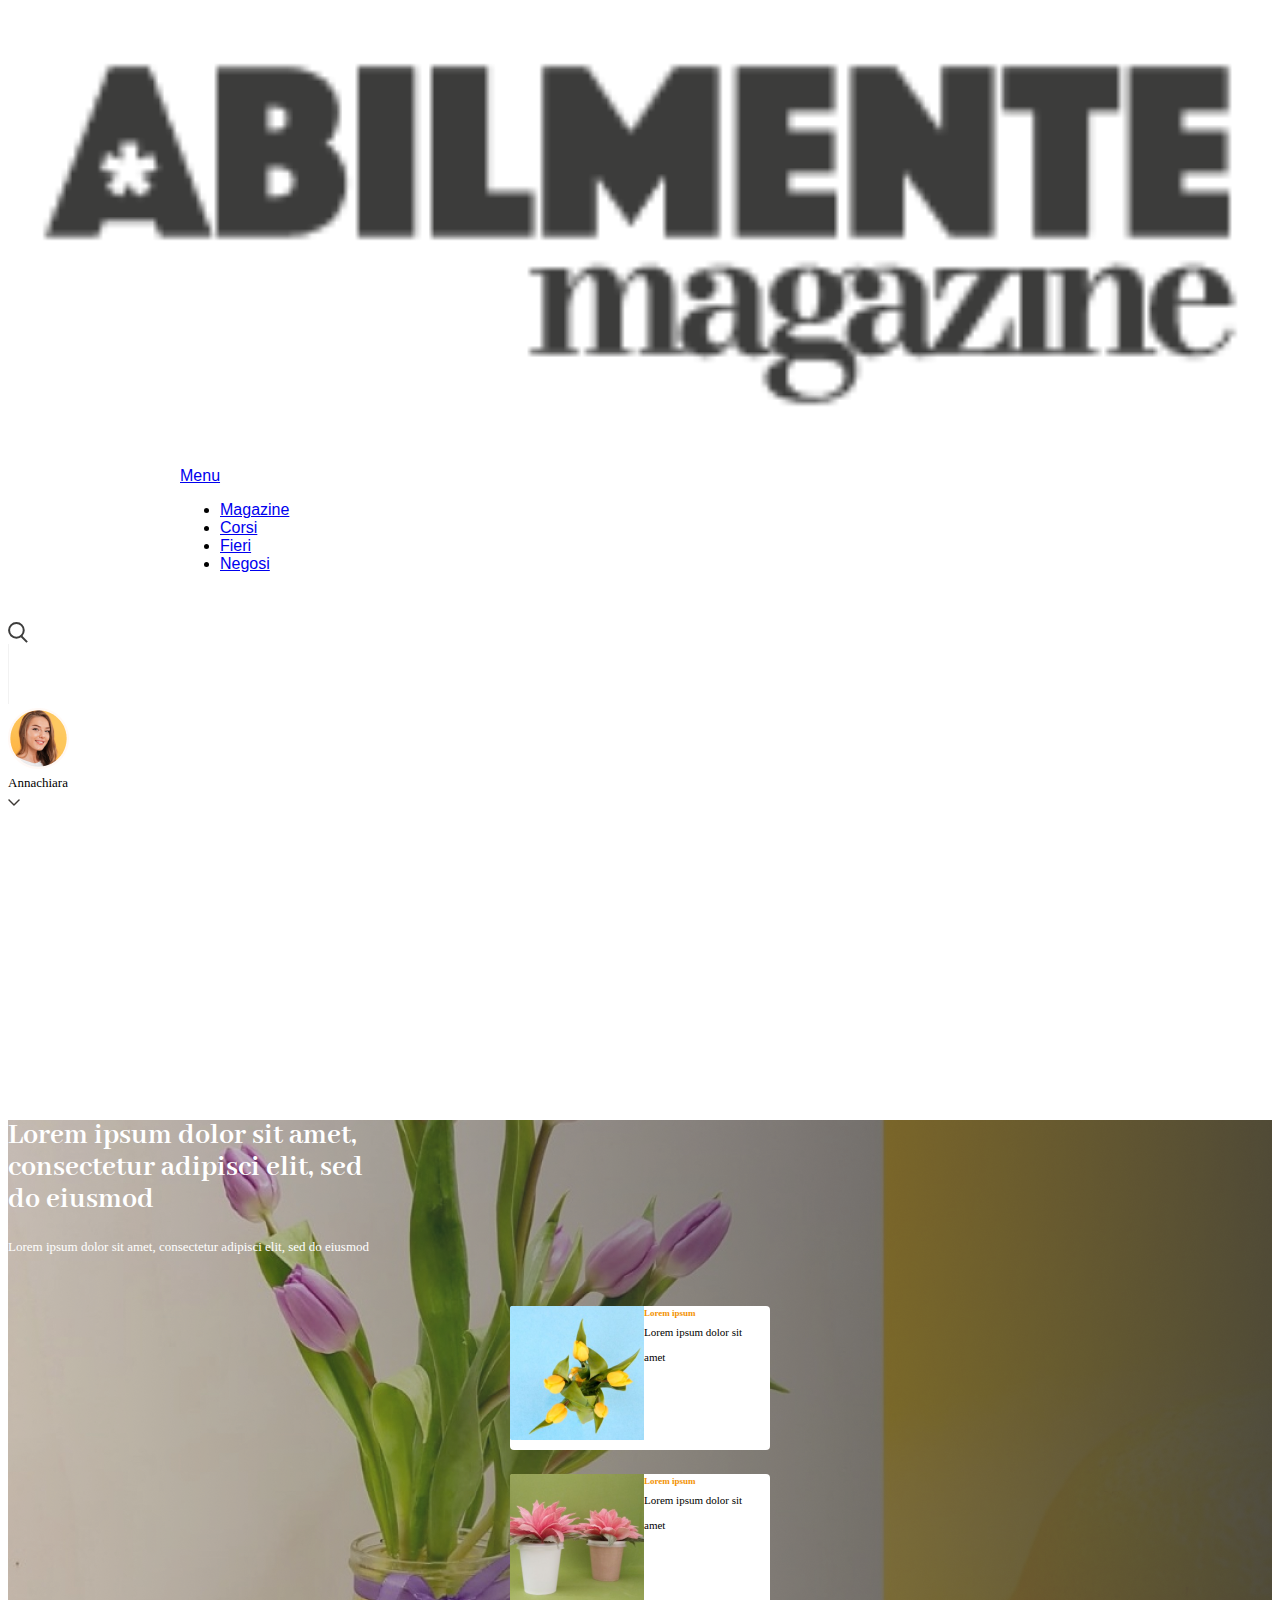
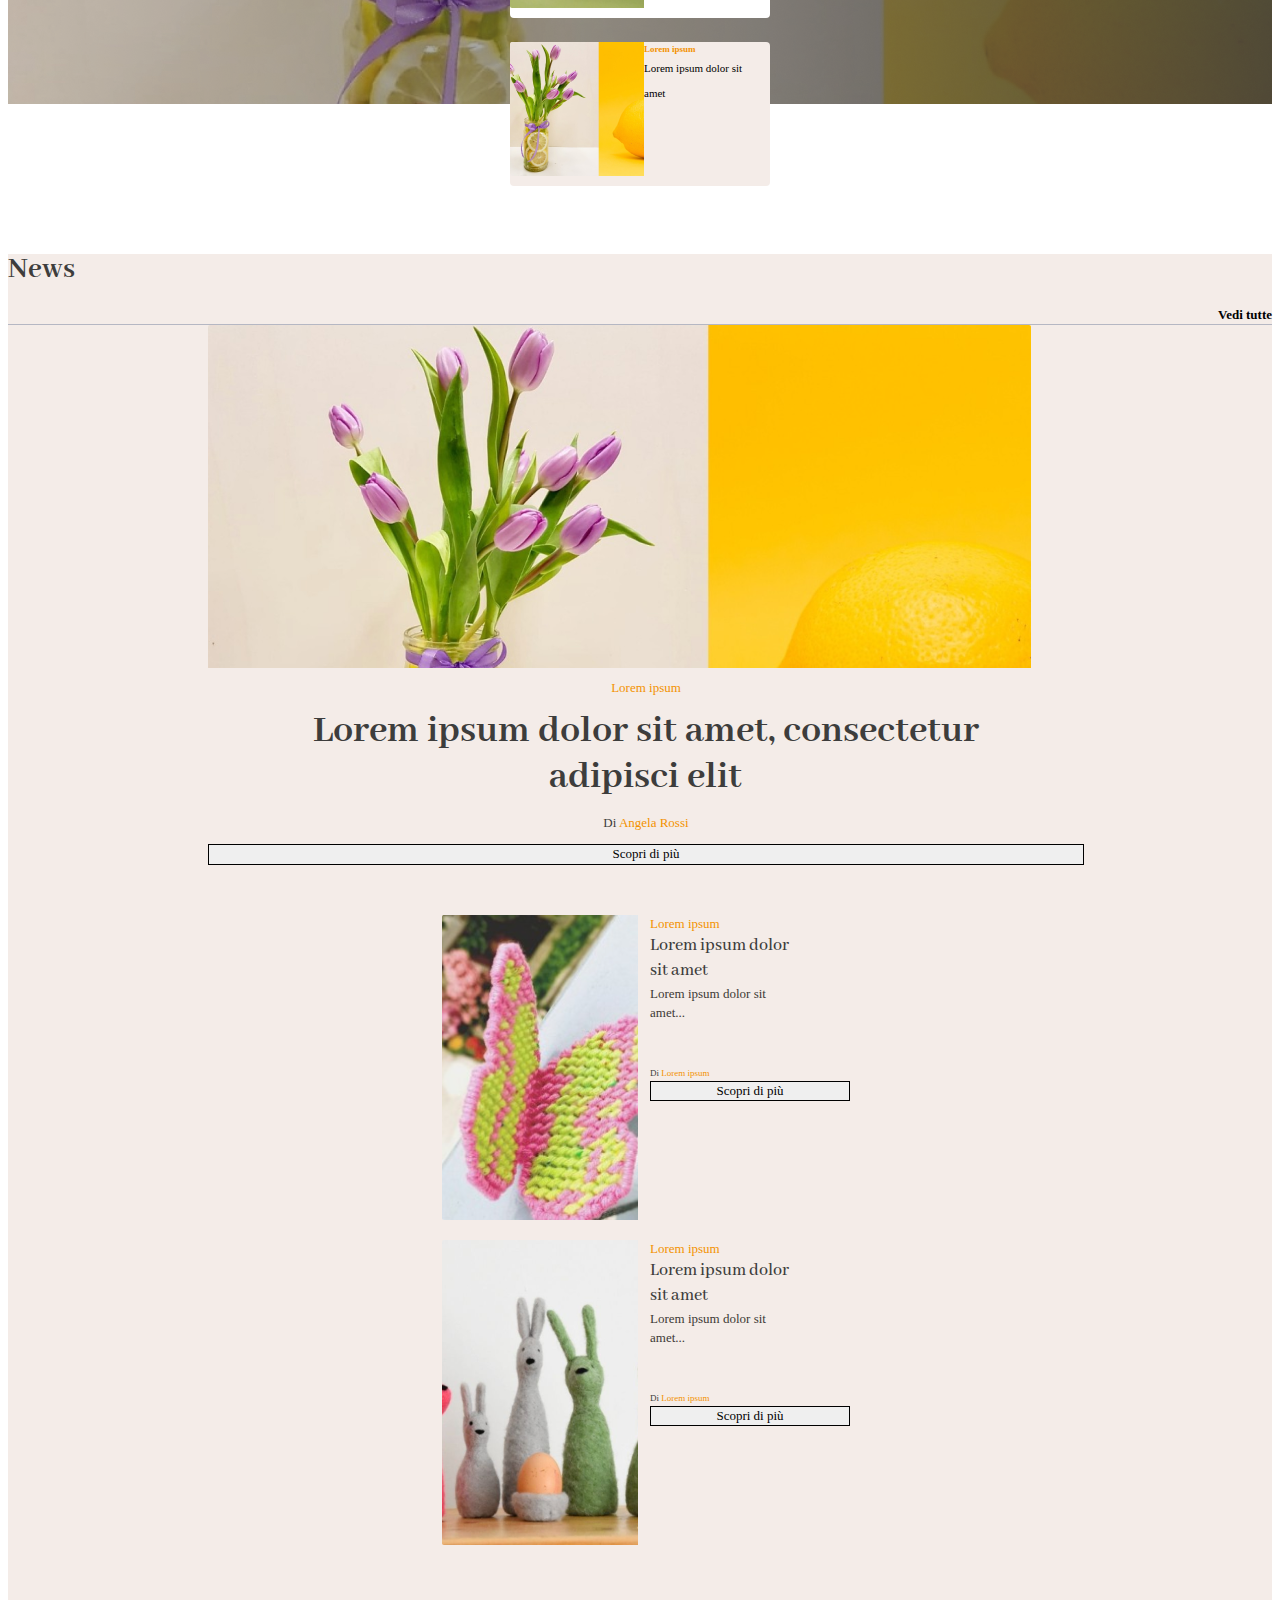
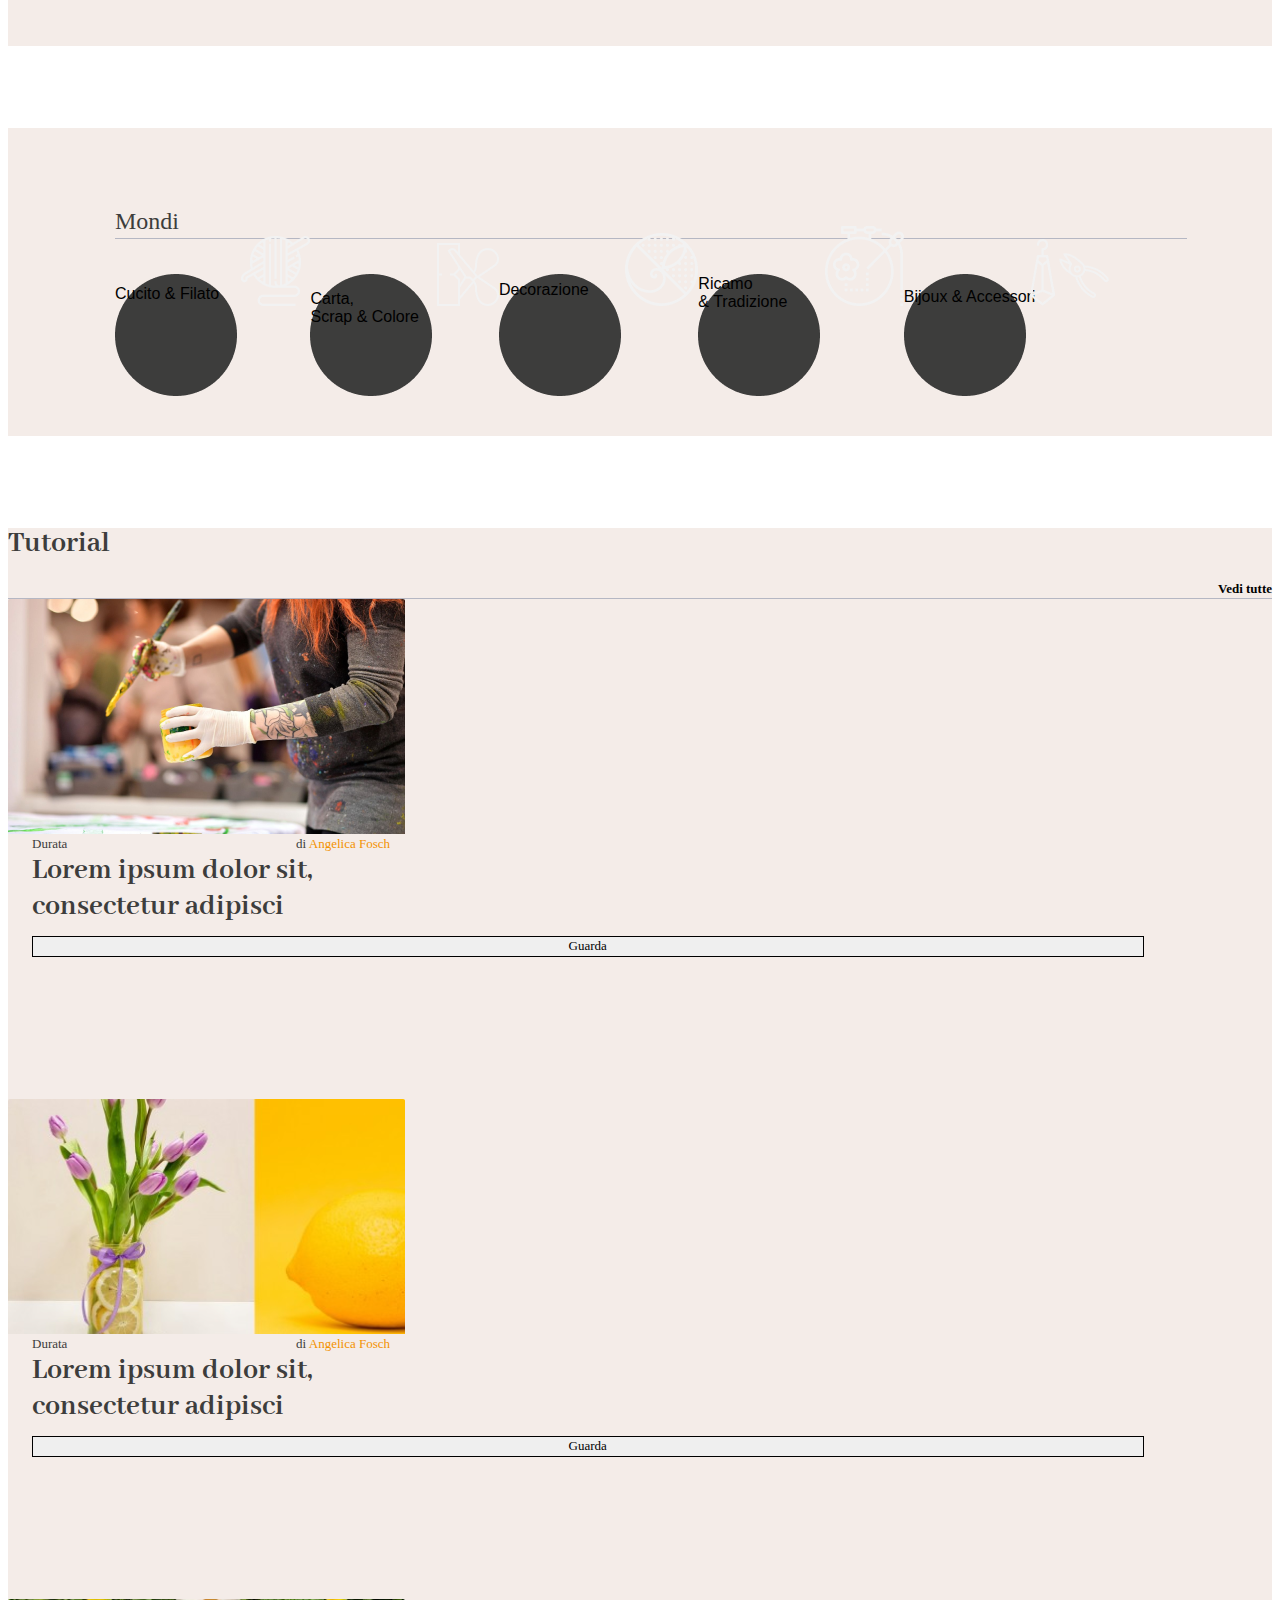
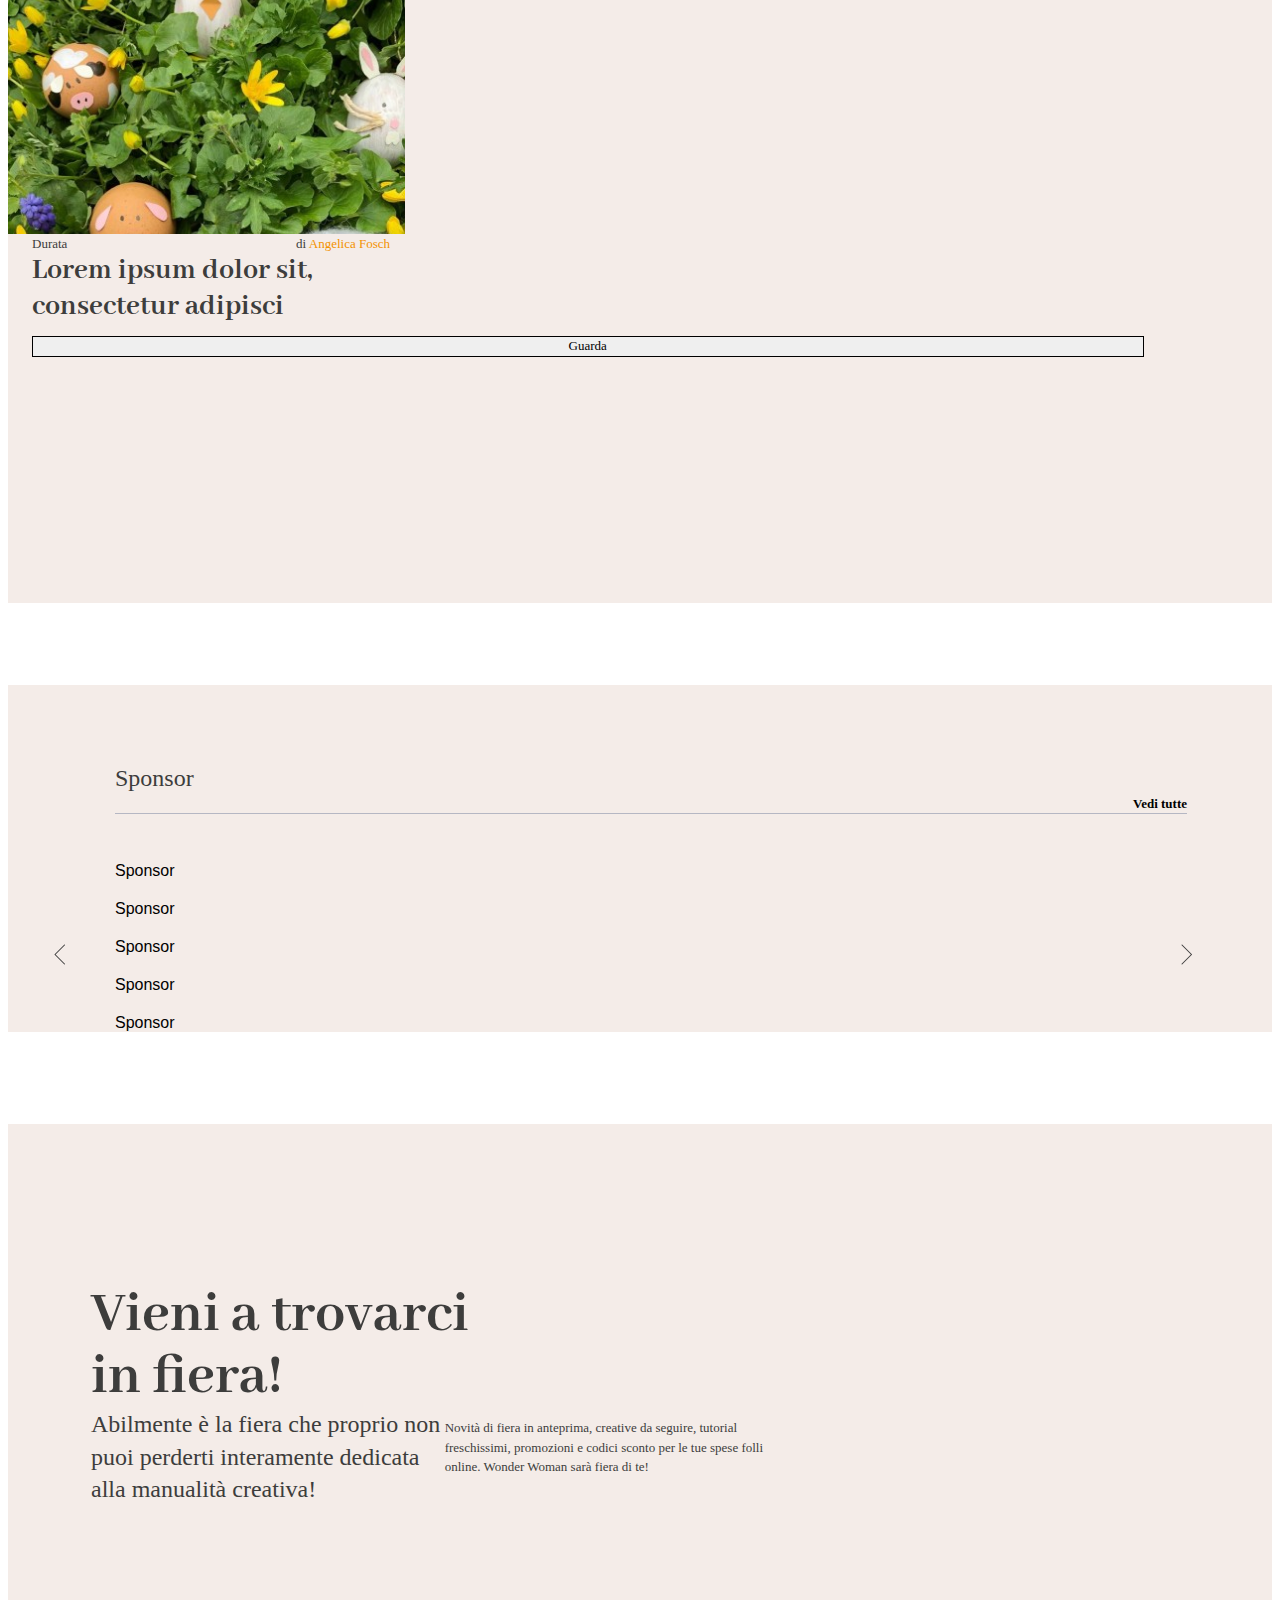
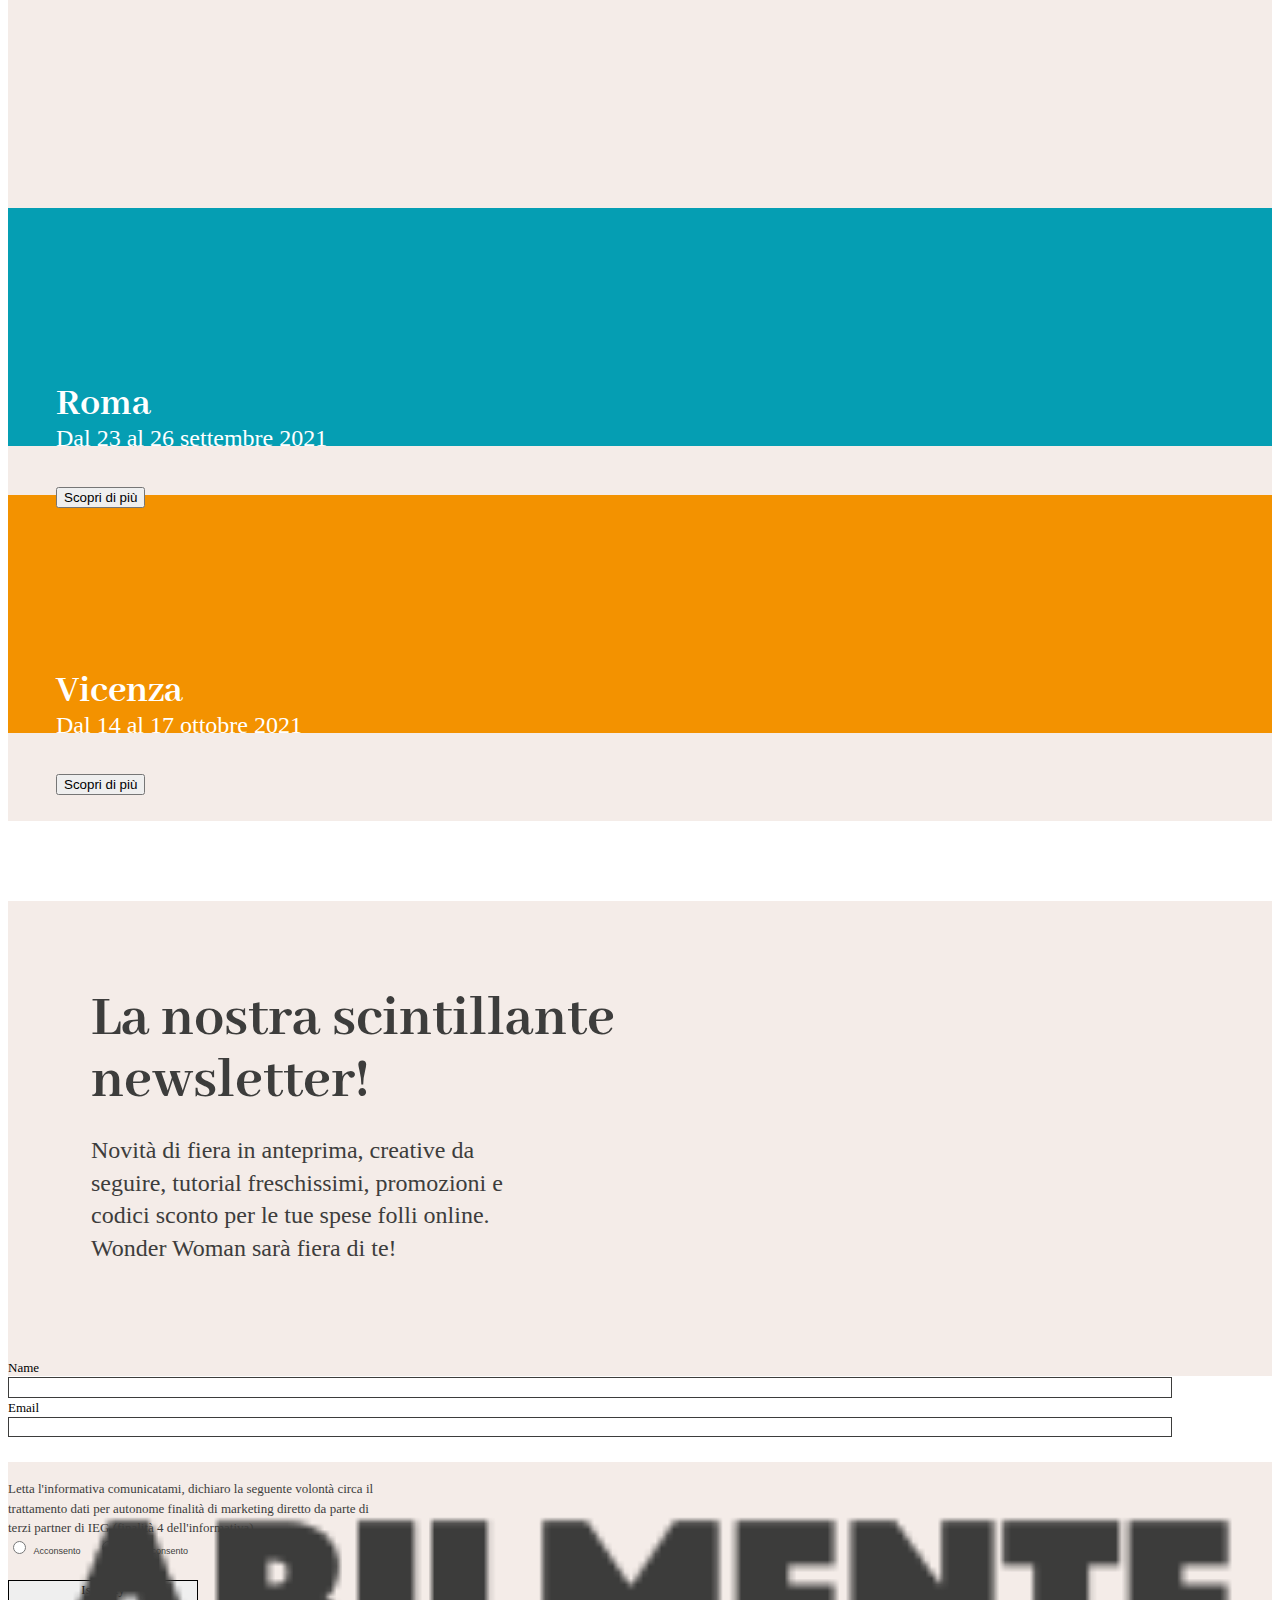
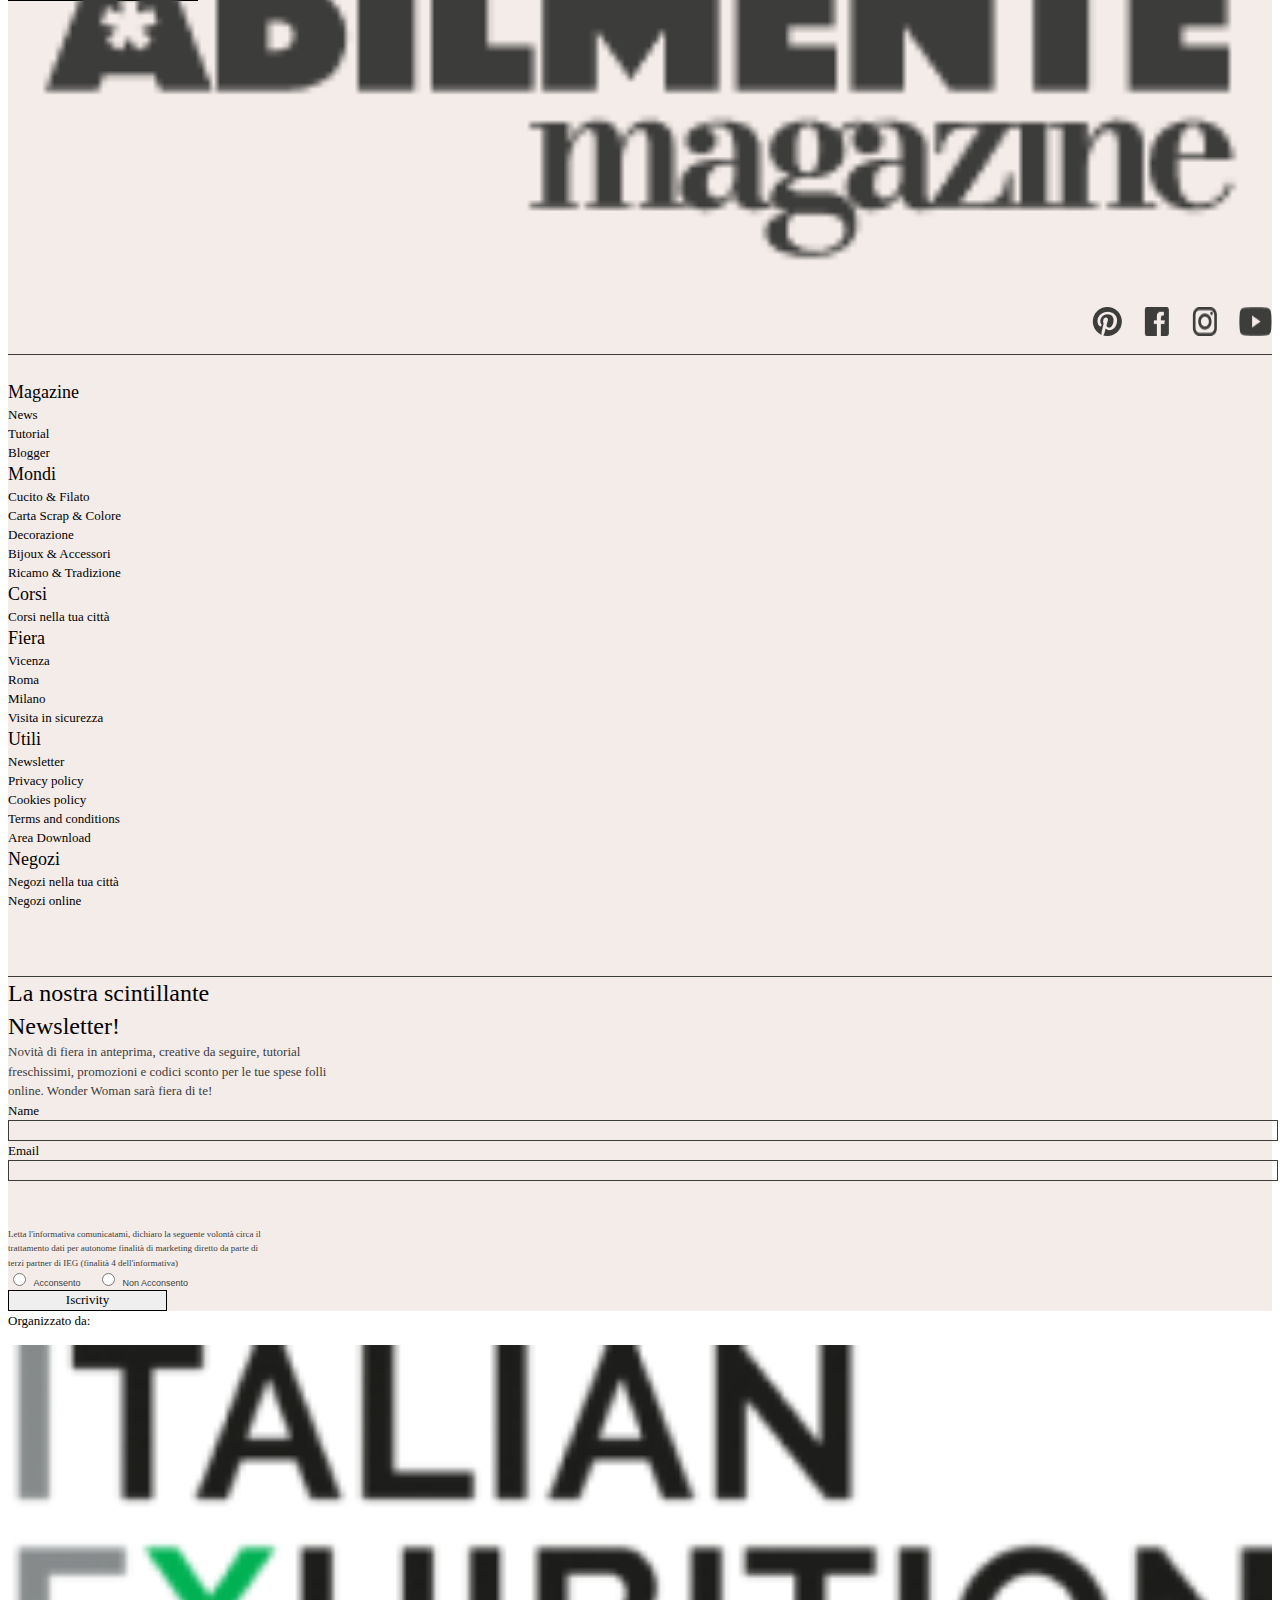
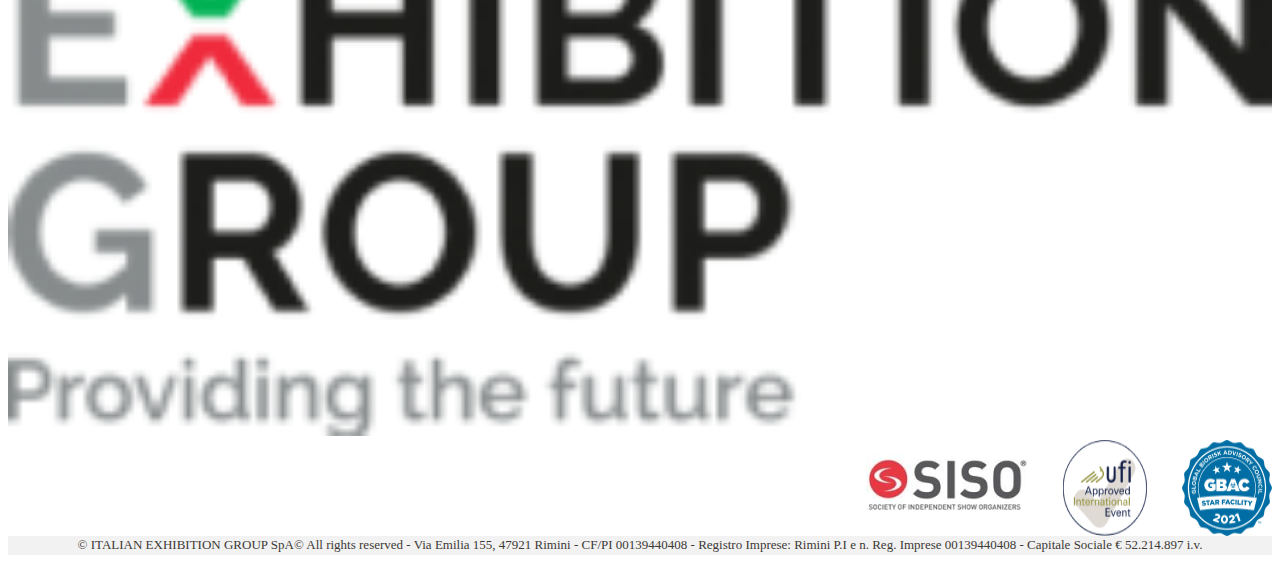
<file: index.html>
<!DOCTYPE html>
<html lang="en">
<head>
    <meta charset="UTF-8">
    <meta http-equiv="X-UA-Compatible" content="IE=edge">
    <meta name="viewport" content="width=device-width, initial-scale=1.0">
    <title>Bootstrap</title>
    <link href="https://cdn.jsdelivr.net/npm/bootstrap@5.3.0-alpha1/dist/css/bootstrap.min.css" rel="stylesheet" integrity="sha384-GLhlTQ8iRABdZLl6O3oVMWSktQOp6b7In1Zl3/Jr59b6EGGoI1aFkw7cmDA6j6gD" crossorigin="anonymous">
    <link rel="stylesheet" href="..//style/bootstrap.css">
    <link href="https://fonts.googleapis.com/css2?family=Poppins:wght@400;600&display=swap" rel="stylesheet">
    <link href="https://fonts.googleapis.com/css2?family=Abhaya+Libre:wght@400;700&display=swap" rel="stylesheet">
</head>
<body>
<section class="gallery">
    <div class="container-xl text center">
        <header class="row header-row">
            <div class="col-xs-3 col-sm-2 col-lg-2">
                <div class="logo-block">
                    <img src="..//img/logo_1.png" alt="logo_1" class="logo">
                </div>
            </div>
            <div class="col-xs-6 col-sm-5 col-lg-7 header-container">
                <div class="row hide">
                    <div class="col">
                        <div class="navigation">
                            <span class="text-navigation">
                                Magazine
                            </span>
                            <img src="..//img/Vector.png" alt="vector" class="vector-navigation">
                        </div>
                    </div>
                    <div class="col">
                        <div class="navigation">
                            <span class="text-navigation">
                                Corsi
                            </span>
                            <img src="..//img/Vector.png" alt="vector" class="vector-navigation">
                        </div>
                    </div>
                    <div class="col">
                        <div class="navigation">
                            <span class="text-navigation">
                                Fieri
                            </span>
                            <img src="..//img/Vector.png" alt="vector" class="vector-navigation">
                        </div>
                    </div>
                    <div class="col">
                        <div class="navigation">
                            <span class="text-navigation">
                                Negosi
                            </span>
                            <img src="..//img/Vector.png" alt="vector" class="vector-navigation">
                        </div>
                    </div>                                    
                </div>
                <div class="nav-item dropdown">
                    <a class="nav-link dropdown-toggle" href="#" role="button" data-bs-toggle="dropdown" aria-expanded="false">
                      Menu
                    </a>
                    <ul class="dropdown-menu">
                      <li><a class="dropdown-item" href="#">Magazine</a></li>
                      <li><a class="dropdown-item" href="#">Corsi</a></li>
                      <li><a class="dropdown-item" href="#">Fieri</a></li>
                      <li><a class="dropdown-item" href="#">Negosi</a></li>
                    </ul>
                </div>          
            </div>
            <div class="col-xs-3 col-sm-5 col-lg-3">
                <div class="row">
                <div class="col-xs-2 col-sm-2 col-md-2 col-lg-2 logo-search pe-5 me-3">
                    <input class="first-input" type="text" placeholder="" name="" id="">
                </div>
                <div class="col col-xs-2 col-sm-2 col-md-2 col-lg-2 logo-line pt-2 pe-0">
                    <img src="..//img/Line.png" alt="header-line" class="header-line">  
                </div>
                <div class="col col-xs-4 col-sm-4 col-md-4 col-lg-4 logo-header pt-2 px-0">
                    <img src="..//img/header_img.png" alt="header-img" class="header-img">
                </div>
                <div class="col col-xs-3 col-sm-3 col-md-3 col-lg-3 logo-navigation px-0">
                    <div class="navigation d-flex">
                        <span class="text-navigation px-0">
                            Annachiara
                        </span>
                        <div class="logo-vector pt-4 ms-1">
                            <img src="..//img/Vector.png" alt="vector" class="vector-navigation">
                        </div>
                    </div>
                </div>
                </div>
            </div>        
        </header>
    </div>
    <div class="container-xxl text center">
        <div class="container-xl text center">
            <div class="row first-container">
                <div class="col-xs-6 col-sm-8 col-lg-8">
                    <div class="first-block">
                        <h1>
                            Lorem ipsum dolor sit amet,<br>consectetur adipisci elit, sed<br>do eiusmod 
                        </h1>
                        <span class="first-block-text">
                            Lorem ipsum dolor sit amet, consectetur adipisci elit, sed do eiusmod 
                        </span>
                    </div>
                </div>
                <div class="col-xs-6 col-sm-4 col-lg-4">
                    <div class="second-block">
                        <div class="second-block-forms">
                            <div class="second-block-form">
                                <div class="second-block-form-img">
                                    <img src="..//img/first-block-background/block-img-1.png" class="img-fluid p-1" alt="block-img">
                                </div>
                                <div class="second-block-form-text p-2">
                                    <span class="second-block-form-text-upper mb-5">
                                        Lorem ipsum
                                    </span>
                                    <span class="second-block-form-text-lower">
                                        Lorem ipsum dolor sit<br>amet
                                    </span>
                                </div>
                            </div>
                            <div class="second-block-form">
                                <div class="second-block-form-img">
                                    <img src="..//img/first-block-background/block-img-2.png" class="img-fluid p-1" alt="block-img">
                                </div>
                                <div class="second-block-form-text p-2">
                                    <span class="second-block-form-text-upper mb-5">
                                        Lorem ipsum
                                    </span>
                                    <span class="second-block-form-text-lower">
                                        Lorem ipsum dolor sit<br>amet
                                    </span>
                                </div>
                            </div>
                            <div class="second-block-form">
                                <div class="second-block-form-img">
                                    <img src="..//img/first-block-background/block-img-3.png" class="img-fluid p-1" alt="block-img">
                                </div>
                                <div class="second-block-form-text p-2">
                                    <span class="second-block-form-text-upper mb-5">
                                        Lorem ipsum
                                    </span>
                                    <span class="second-block-form-text-lower">
                                        Lorem ipsum dolor sit<br>amet
                                    </span>
                                </div>
                            </div>
                        </div>
                    </div>
                </div>
            </div>
        </div>
    </div>
    <div class="container-fluid text center">
        <div class="container-xl text center">
            <div class="row second-container pt-5">
                <div class="col pt-3">
                    <h1>
                        News
                    </h1>
                </div>
                <div class="col">
                    <span class="second-container-header pt-5">
                        Vedi tutte
                    </span>
                </div>
            </div>
            <div class="row second-container">
                <div class="col">
                    <div class="bottom-line mb-3"></div>
                </div>
            </div>
            <div class="row second-container-row">
                <div class="second-container-block col-xs-8 col-sm-4 col-md-6 col-lg-8 bg-white rounded-3 p-1">
                    <div class="row" style="margin: 0;">
                        <div class="second-container-img">
                            <img src="..//img/second-container-img/second-container-img.png" class="img-fluid" alt="second-container-img">
                        </div>
                        <div class="d-flex flex-column align-items-left mt-3 mb-3">
                            <div class="second-container-text mb-3">Lorem ipsum </div>
                            <div class="second-container-text mb-3">Lorem ipsum dolor sit amet, consectetur<br>adipisci elit</div>
                            <div class="second-container-text mb-3">
                                <span class="second-container-text-left">
                                    Di
                                </span>
                                <span class="second-container-text-right">
                                    Angela Rossi
                                </span>
                            </div>
                            <div class="second-container-text mb-3">
                                <button type="button" class="btn btn-outline-secondary animation">Scopri di più</button> 
                            </div>   
                        </div>                     
                    </div>
                </div>
                <div class="big-column col-lg-4 col-sm-8 col-md-6 col-lg-4 d-flex flex-column justify-content-between">
                    <div class="big-column-block d-flex flex-row bg-white rounded-3 p-1">
                        <div class="second-container-img">
                            <img src="..//img/second-container-img/second-container-img-2.png" class="img-fluid container-img" alt="second-container-img-2">
                        </div>
                        <div class="d-flex flex-column align-items-left mt-3 ms-3">
                            <div class="second-container-text-2 mb-3">Lorem ipsum </div>
                            <div class="second-container-text-2 mb-3">Lorem ipsum dolor<br>sit amet</div>
                            <div class="second-container-text-2">Lorem ipsum dolor sit<br>amet...</div>
                            <div class="second-container-text-2 mb-4">
                                <span class="second-container-text-2-left">
                                    Di
                                </span>
                                <span class="second-container-text-2-right">
                                    Lorem ipsum
                                </span>
                            </div>
                            <div class="second-container-text-2 mb-3">
                                <button type="button" class="btn btn-outline-secondary animation">Scopri di più</button> 
                            </div>   
                        </div>                     
                    </div>
                    <div class=" big-column-block d-flex flex-row bg-white rounded-3 p-1">
                        <div class="second-container-img">
                            <img src="..//img/second-container-img/second-container-img-3.png" class="img-fluid container-img" alt="second-container-img-3">
                        </div>
                        <div class="d-flex flex-column align-items-left mt-3 ms-3">
                            <div class="second-container-text-2 mb-3">Lorem ipsum </div>
                            <div class="second-container-text-2 mb-3">Lorem ipsum dolor<br>sit amet</div>
                            <div class="second-container-text-2">Lorem ipsum dolor sit<br>amet...</div>
                            <div class="second-container-text-2 mb-4">
                                <span class="second-container-text-2-left">
                                    Di
                                </span>
                                <span class="second-container-text-2-right">
                                    Lorem ipsum
                                </span>
                            </div>
                            <div class="second-container-text-2 mb-3">
                                <button type="button" class="btn btn-outline-secondary animation">Scopri di più</button> 
                            </div>   
                        </div>                     
                    </div>
                </div>
            </div>
        </div>
    </div>
    <div class="container-fluid-second text center">
        <div class="container-xl text center">
            <div class="third-container">
                <div class="row third-container-row">
                    <div class="row third-container-text">
                        <span class="third-container-upper-text pb-2">
                            Mondi
                        </span>
                    </div>
                    <div class="row">
                        <div class="border-bottom">

                        </div>
                    </div>
                </div>
                <div class="row third-container-block">
                    <div class="col">
                        <div class="d-flex flex-column align-items-center">
                            <img src="..//img/third-container-img/Ellipse.png" alt="" class="img-fluid third-container-img-1">
                            <img src="..//img/third-container-img/Vector_1.png" alt="" class="img-fluid third-container-img-2">
                            <div class="col bg-white third-container-column-1">
                                <span class="d-flex justify-content-center third-container-column-text">
                                    Cucito & Filato
                                </span>
                            </div>
                        </div>
                    </div>
                    <div class="col">
                        <div class="d-flex flex-column align-items-center">
                            <img src="..//img/third-container-img/Ellipse.png" alt="" class="img-fluid third-container-img-1">
                            <img src="..//img/third-container-img/Vector_2.png" alt="" class="img-fluid third-container-img-2">
                            <div class="col bg-white third-container-column-2">
                                <span class="d-flex justify-content-center third-container-column-text">
                                    Carta,<br>
                                Scrap & Colore
                                </span>
                            </div>
                        </div>
                    </div>
                    <div class="col">
                        <div class="d-flex flex-column align-items-center">
                            <img src="..//img/third-container-img/Ellipse.png" alt="" class="img-fluid third-container-img-1">
                            <img src="..//img/third-container-img/Vector_3.png" alt="" class="img-fluid third-container-img-2">
                            <div class="col bg-white third-container-column-3">
                                <span class="d-flex justify-content-center third-container-column-text">
                                    Decorazione
                                </span>
                            </div>
                        </div>
                    </div>
                    <div class="col">
                        <div class="d-flex flex-column align-items-center">
                            <img src="..//img/third-container-img/Ellipse.png" alt="" class="img-fluid third-container-img-1">
                            <img src="..//img/third-container-img/Vector_4.png" alt="" class="img-fluid third-container-img-2">
                            <div class="col bg-white third-container-column-4">
                                <span class="d-flex justify-content-center third-container-column-text">
                                    Ricamo<br>
                                    & Tradizione
                                </span>
                            </div>
                        </div>
                    </div>
                    <div class="col">
                        <div class="d-flex flex-column align-items-center">
                            <img src="..//img/third-container-img/Ellipse.png" alt="" class="img-fluid third-container-img-1">
                            <img src="..//img/third-container-img/Vector_5.png" alt="" class="img-fluid third-container-img-2">
                            <div class="col bg-white third-container-column-5">
                                <span class="d-flex justify-content-center third-container-column-text">
                                    Bijoux & Accessori
                                </span>
                            </div>
                        </div>
                    </div>
                </div>
            </div>
        </div>
    </div>
    <div class="container-fluid text center">
        <div class="container-xl text center">
            <div class="row second-container pt-5">
                <div class="col pt-3">
                    <h1>
                        Tutorial
                    </h1>
                </div>
                <div class="col">
                    <span class="second-container-header pt-5">
                        Vedi tutte
                    </span>
                </div>
            </div>
            <div class="row second-container">
                <div class="col">
                    <div class="bottom-line mb-3"></div>
                </div>
            </div>
            <div class="d-flex justify-content-between fourth-container">
                <div class="col-xs-4 col-sm-4 col-md-4 col-lg-4 bg-white fourth-container-block">
                    <div class="fourth-container-img p-1">
                        <img src="..//img/fourth-container-img/img-1.png" class="img-fluid" alt="img-1">
                    </div>
                    <div class="d-flex flex-column align-items-left mt-3 mb-3">
                        <div class="fourth-container-text mb-3">
                            <div class="fourth-container-text-left">
                                <span class="fourth-container-text-left-1">
                                    Durata
                                </span> 
                            </div>
                            <div class="fourth-container-text-right">
                                <span class="fourth-container-text-right-1">
                                    di
                                </span>
                                <span class="fourth-container-text-right-2">
                                    Angelica Fosch
                                </span>
                            </div>
                        </div>
                        <div class="fourth-container-text-bottom mb-5">Lorem ipsum dolor sit,<br>consectetur adipisci</div>
                        <div class="fourth-container-text-bottom mb-5">
                            <button type="button" class="btn btn-outline-secondary animation" style="width: 90% !important;">Guarda</button> 
                        </div>   
                    </div>  
                </div>
                <div class="col-xs-4 col-sm-4 col-md-4 col-lg-4 bg-white fourth-container-block">
                    <div class="fourth-container-img p-1">
                        <img src="..//img/fourth-container-img/img-2.png" class="img-fluid" alt="img-2">
                    </div>
                    <div class="d-flex flex-column align-items-left mt-3 mb-3">
                        <div class="fourth-container-text mb-3">
                            <div class="fourth-container-text-left">
                                <span class="fourth-container-text-left-1">
                                    Durata
                                </span> 
                            </div>
                            <div class="fourth-container-text-right">
                                <span class="fourth-container-text-right-1">
                                    di
                                </span>
                                <span class="fourth-container-text-right-2">
                                    Angelica Fosch
                                </span>
                            </div>
                        </div>
                        <div class="fourth-container-text-bottom mb-5">Lorem ipsum dolor sit,<br>consectetur adipisci</div>
                        <div class="fourth-container-text-bottom mb-5">
                            <button type="button" class="btn btn-outline-secondary animation" style="width: 90% !important;">Guarda</button> 
                        </div>   
                    </div>  
                </div>
                <div class="col-xs-4 col-sm-4 col-md-4 col-lg-4 bg-white fourth-container-block">
                    <div class="fourth-container-img p-1">
                        <img src="..//img/fourth-container-img/img-3.png" class="img-fluid" alt="img-3">
                    </div>
                    <div class="d-flex flex-column align-items-left mt-3 mb-3">
                        <div class="fourth-container-text mb-3">
                            <div class="fourth-container-text-left">
                                <span class="fourth-container-text-left-1">
                                    Durata
                                </span> 
                            </div>
                            <div class="fourth-container-text-right">
                                <span class="fourth-container-text-right-1">
                                    di
                                </span>
                                <span class="fourth-container-text-right-2">
                                    Angelica Fosch
                                </span>
                            </div>
                        </div>
                        <div class="fourth-container-text-bottom mb-5">Lorem ipsum dolor sit,<br>consectetur adipisci</div>
                        <div class="fourth-container-text-bottom mb-5">
                            <button type="button" class="btn btn-outline-secondary animation" style="width: 90% !important;">Guarda</button> 
                        </div>   
                    </div>  
                </div>
            </div>
        </div>
    </div>
    <div class="container-fluid-second text center">
        <div class="container-xl text center">
            <div class="fifth-container">
                <div class="row fifth-container-row">
                    <div class="row">
                        <div class="col pt-2" style="padding-left: 0px;">
                            <span class="third-container-upper-text pb-2">
                                Sponsor
                            </span>
                        </div>
                        <div class="col">
                            <span class="second-container-header pt-4">
                                Vedi tutte
                            </span>
                        </div>
                    </div>
                    <div class="row">
                        <div class="border-bottom">

                        </div>
                    </div>
                </div>
                <div class="container-vector">
                    <div class="container-vector-left">
                        <img src="..//img/fiffth-container-img/Vector_Left.png" alt="Vector_Left" class="img-fluid">
                    </div>
                    <div class="container-vector-right">
                        <img src="..//img/fiffth-container-img/Vector_Right.png" alt="Vector_Right" class="img-fluid">
                    </div>
                </div>
                <div class="row fifth-container-block">
                    <div class="col container-block">
                        <div class="d-flex flex-column align-items-center">
                            <div class="col bg-white">
                                <span class="d-flex justify-content-center align-items-center fifth-container-text">
                                    Sponsor
                                </span>
                            </div>
                        </div>
                    </div>
                    <div class="col container-block">
                        <div class="d-flex flex-column align-items-center">
                            <div class="col bg-white">
                                <span class="d-flex justify-content-center align-items-center fifth-container-text">
                                    Sponsor
                                </span>
                            </div>
                        </div>
                    </div>
                    <div class="col container-block">
                        <div class="d-flex flex-column align-items-center">
                            <div class="col bg-white">
                                <span class="d-flex justify-content-center align-items-center fifth-container-text">
                                    Sponsor
                                </span>
                            </div>
                        </div>
                    </div>
                    <div class="col container-block">
                        <div class="d-flex flex-column align-items-center">
                            <div class="col bg-white">
                                <span class="d-flex justify-content-center align-items-center fifth-container-text">
                                    Sponsor
                                </span>
                            </div>
                        </div>
                    </div>
                    <div class="col container-block">
                        <div class="d-flex flex-column align-items-center">
                            <div class="col bg-white">
                                <span class="d-flex justify-content-center align-items-center fifth-container-text">
                                    Sponsor
                                </span>
                            </div>
                        </div>
                    </div>
                </div>    
            </div>
        </div>
    </div>
    <div class="container-fluid text center">
        <div class="container-xl text center">
            <div class="row six-container">
                <div class="col bg-white six-container-column">
                    <div class="six-container-text">
                        <span class="six-container-upper-text-large">
                            Vieni a trovarci<br>in fiera!
                        </span>  
                    </div>  
                    <span class="six-container-upper-text-small">
                        <span>
                            Abilmente è la fiera che proprio non
                        </span>
                        <span>
                            puoi perderti interamente dedicata
                        </span>
                        <span>
                            alla manualità creativa!<br><br>
                        </span>
                    </span>
                    <span class="six-container-lower-text-small">
                        <span>
                            Novità di fiera in anteprima, creative da seguire, tutorial
                        </span>
                        <span>
                            freschissimi, promozioni e codici sconto per le tue spese folli 
                        </span>
                        <span>
                            online. Wonder Woman sarà fiera di te!
                        </span>
                    </span>
                </div>
                <div class="col">
                    <div class="row six-container-row">
                        <div class="col-xs-4 col-sm-4 col-md-4 col-lg-4">
                            <div class="six-container-white-block bg-white">

                            </div>
                        </div>
                        <div class="col-xs-8 col-sm-8 col-md-8 col-lg-8">
                            <div class="six-container-block">
                                <div class="six-container-text-2">
                                    <span class="six-container-upper-text">
                                        Roma
                                    </span>
                                </div>
                                <div class="six-container-text">
                                    <span class="six-container-lower-text">
                                        Dal 23 al 26 settembre 2021<br><br>
                                    </span>
                                </div>
                                <button type="button" class="btn btn-outline-light animation">Scopri di più</button>
                            </div>
                        </div>
                    </div>
                    <div class="row six-container-row-2">
                        <div class="col-xs-4 col-sm-4 col-md-4 col-lg-4">
                            <div class="six-container-white-block bg-white">

                            </div>
                        </div>
                        <div class="col-xs-8 col-sm-8 col-md-8 col-lg-8">
                            <div class="six-container-block">
                                <div class="six-container-text-2">
                                    <span class="six-container-upper-text">
                                        Vicenza
                                    </span>
                                </div>
                                <div class="six-container-text">
                                    <span class="six-container-lower-text">
                                        Dal 14 al 17 ottobre 2021<br><br>
                                    </span>
                                </div>
                                <button type="button" class="btn btn-outline-light animation">Scopri di più</button>
                            </div>
                        </div>
                    </div>
                </div>
            </div>
        </div>
    </div>
    <div class="container-fluid-second text center">
        <div class="container-xl text center">
            <div class="row seventh-container">
                <div class="col-xs-7 col-sm-7 col-md-7 col-lg-7 seventh-container-block-1">
                    <div class="seventh-container-text">
                        <span class="seventh-container-upper-text-large">
                            La nostra scintillante<br>newsletter!
                        </span>  
                    </div>  
                    <span class="seventh-container-upper-text-small">
                        <span>
                            Novità di fiera in anteprima, creative da
                        </span>
                        <span>
                            seguire, tutorial freschissimi, promozioni e
                        </span>
                        <span>
                            codici sconto per le tue spese folli online.
                        </span>
                        <span>
                            Wonder Woman sarà fiera di te!
                        </span>
                    </span>
                </div>
                <div class="col-xs-5 col-sm-5 col-md-5 col-lg-5 seventh-container-block-2">
                    <div class="footer-form-1">
                        <label for="formGroupExampleInput" class="form-label">Name</label>
                        <input type="text" class="form-control" id="formGroupExampleInput" placeholder="">    
                    </div>
                    <div class="mt-3 footer-form-2">
                        <label for="formGroupExampleInput" class="form-label">Email</label>
                        <input type="text" class="form-control" id="formGroupExampleInput" placeholder="">                                   
                    </div>
                    <span class="footer-lower-text-small">
                        <span>Letta l'informativa comunicatami, dichiaro la seguente volontà circa il</span>
                        <span>trattamento dati per autonome finalità di marketing diretto da parte di</span>
                        <span>terzi partner di IEG (finalità 4 dell'informativa)</span>
                    </span>
                    <div class="form-check-block">
                        <div class="form-check">
                            <input class="form-check-input" type="radio" name="flexRadioDefault" id="flexRadioDefault1">
                            <label class="form-check-label" for="flexRadioDefault1">
                                Acconsento
                            </label>
                          </div>
                        <div class="form-check">
                            <input class="form-check-input" type="radio" name="flexRadioDefault" id="flexRadioDefault1">
                            <label class="form-check-label" for="flexRadioDefault1">
                                Non Acconsento
                            </label>
                        </div> 
                    </div> 
                    <button type="button" class="btn mt-3 btn-outline-secondary animation" style="width: 190px !important; margin-top: 22px !important;">Iscrivity</button>  
                </div>
            </div>
        </div>
    </div>
    <div class="container-fluid text center">
        <div class="container-xl text center">
            <footer>
                <div class="footer-main">
                    <div class="row">
                        <div class="col-xs-3 col-sm-3 col-md-3 col-lg-2">
                            <div class="logo-block">
                                <img src="..//img/logo_1.png" alt="logo_1" class="logo">
                              </div>
                        </div>
                        <div class="col-xs-9 col-sm-9 col-lg-10">
                            <div class="footer-social">
                                <div class="footer-social-img">
                                    <img class="footer-img" src="..//img/footer/Pinterest.png" alt="pinterest"><img class="footer-img" src="..//img/footer/facebook.png" alt="facebook"><img class="footer-img" src="..//img/footer/instagram.png" alt="instagram"><img src="..//img/footer/youtube.png" alt="youtube">
                                </div>
                            </div>
                            <div class="footer-line"></div>
                        </div>
                    </div>
                    <div class="row footer-text-blocks">
                        <div class="col">
                            <span class="footer-upper-text">Magazine<br></span>
                            <span class="footer-lower-text">
                                News<br>Tutorial<br>Blogger
                            </span>
                        </div>
                        <div class="col">
                            <span class="footer-upper-text">Mondi<br></span>
                            <span class="footer-lower-text">
                                Cucito & Filato<br>Carta Scrap & Colore<br>Decorazione<br>Bijoux & Accessori<br>Ricamo & Tradizione
                            </span>
                        </div>
                        <div class="col">
                            <span class="footer-upper-text">Corsi <br></span>
                            <span class="footer-lower-text">
                                Corsi nella tua città
                            </span>
                        </div>
                        <div class="col">
                            <span class="footer-upper-text">Fiera<br></span>
                            <span class="footer-lower-text">
                                Vicenza<br>Roma<br>Milano<br>Visita in sicurezza
                            </span>
                        </div>
                        <div class="col">
                            <span class="footer-upper-text">Utili<br></span>
                            <span class="footer-lower-text">
                                Newsletter<br>Privacy policy<br>Cookies policy<br>Terms and conditions<br>Area Download
                            </span>
                        </div>
                        <div class="col">
                            <span class="footer-upper-text">Negozi<br></span>
                            <span class="footer-lower-text">
                                Negozi nella tua città<br>Negozi online
                            </span>
                        </div>
                    </div>
                    <div class="row">
                        <div class="col">
                            <div class="footer-line"></div>
                        </div>
                    </div>
                    <div class="row mt-5">
                        <div class="col">
                            <span class="footer-upper-text-large">
                                La nostra scintillante<br>Newsletter!<br>
                            </span>
                            <span class="footer-lower-text-small">
                                <span>
                                    Novità di fiera in anteprima, creative da seguire, tutorial
                                </span>
                                <span>
                                    freschissimi, promozioni e codici sconto per le tue spese folli 
                                </span>
                                <span>
                                    online. Wonder Woman sarà fiera di te!
                                </span>
                            </span>
                        </div>
                        <div class="col">
                            <div class="footer-form-1">
                                <label for="formGroupExampleInput" class="form-label">Name</label>
                                <input type="text" class="form-control" id="formGroupExampleInput" placeholder="">    
                            </div>
                            <div class="mt-3 footer-form-2">
                                <label for="formGroupExampleInput" class="form-label">Email</label>
                                <input type="text" class="form-control" id="formGroupExampleInput" placeholder="">                                   
                            </div>                 
                        </div>
                        <div class="col ms-5 mt-3 mb-5">
                            <span class="footer-lower-text-small">
                                <span>Letta l'informativa comunicatami, dichiaro la seguente volontà circa il</span>
                                <span>trattamento dati per autonome finalità di marketing diretto da parte di</span>
                                <span>terzi partner di IEG (finalità 4 dell'informativa)</span>
                            </span>
                            <div class="form-check-block">
                                <div class="form-check">
                                    <input class="form-check-input" type="radio" name="flexRadioDefault" id="flexRadioDefault1">
                                    <label class="form-check-label" for="flexRadioDefault1">
                                        Acconsento
                                    </label>
                                  </div>
                                <div class="form-check">
                                    <input class="form-check-input" type="radio" name="flexRadioDefault" id="flexRadioDefault1">
                                    <label class="form-check-label" for="flexRadioDefault1">
                                        Non Acconsento
                                    </label>
                                </div> 
                            </div> 
                            <button type="button" class="btn mt-3 btn-outline-secondary animation" style="width: 159px;">Iscrivity</button>
                        </div>
                    </div>
                </div>
            </footer>
        </div>
    </div>
    <div class="container-xl text center">
        <div class="footer-secondary mt-5 mb-5">
            <div class="row">
                <div class="col-xs-3 col-sm-3 col-lg-2">
                    <span class="footer-secondary-text">
                        Organizzato da:
                    </span>
                    <div class="logo-block">
                        <img src="..//img/footer/logo_footer.png" alt="logo_1" class="logo">
                      </div>
                </div>
                <div class="col-xs-9 col-sm-9 col-lg-10">
                    <div class="mt-4 footer-awards">
                        <div class="footer-awards-img">
                            <img class="footer-award" src="..//img/footer/Siso.png" alt="Siso"><img class="footer-award" src="..//img/footer/Ufi.png" alt="Ufi"><img class="footer-award" src="..//img/footer/GBAC.png" alt="GBAC">
                        </div>
                    </div>
                </div>
            </div>
        </div>
    </div>
    <div class="container-fluid-footer text center">
        <div class="row" style="margin: 0;">
            <div class="col footer-bottom-text">
                © ITALIAN EXHIBITION GROUP SpA© All rights reserved - Via Emilia 155, 47921 Rimini - CF/PI 00139440408 - Registro Imprese: Rimini P.I e n. Reg. Imprese 00139440408 - Capitale Sociale € 52.214.897 i.v.
            </div>
        </div>
    </div>
</section>
</body>
</html>
</file>
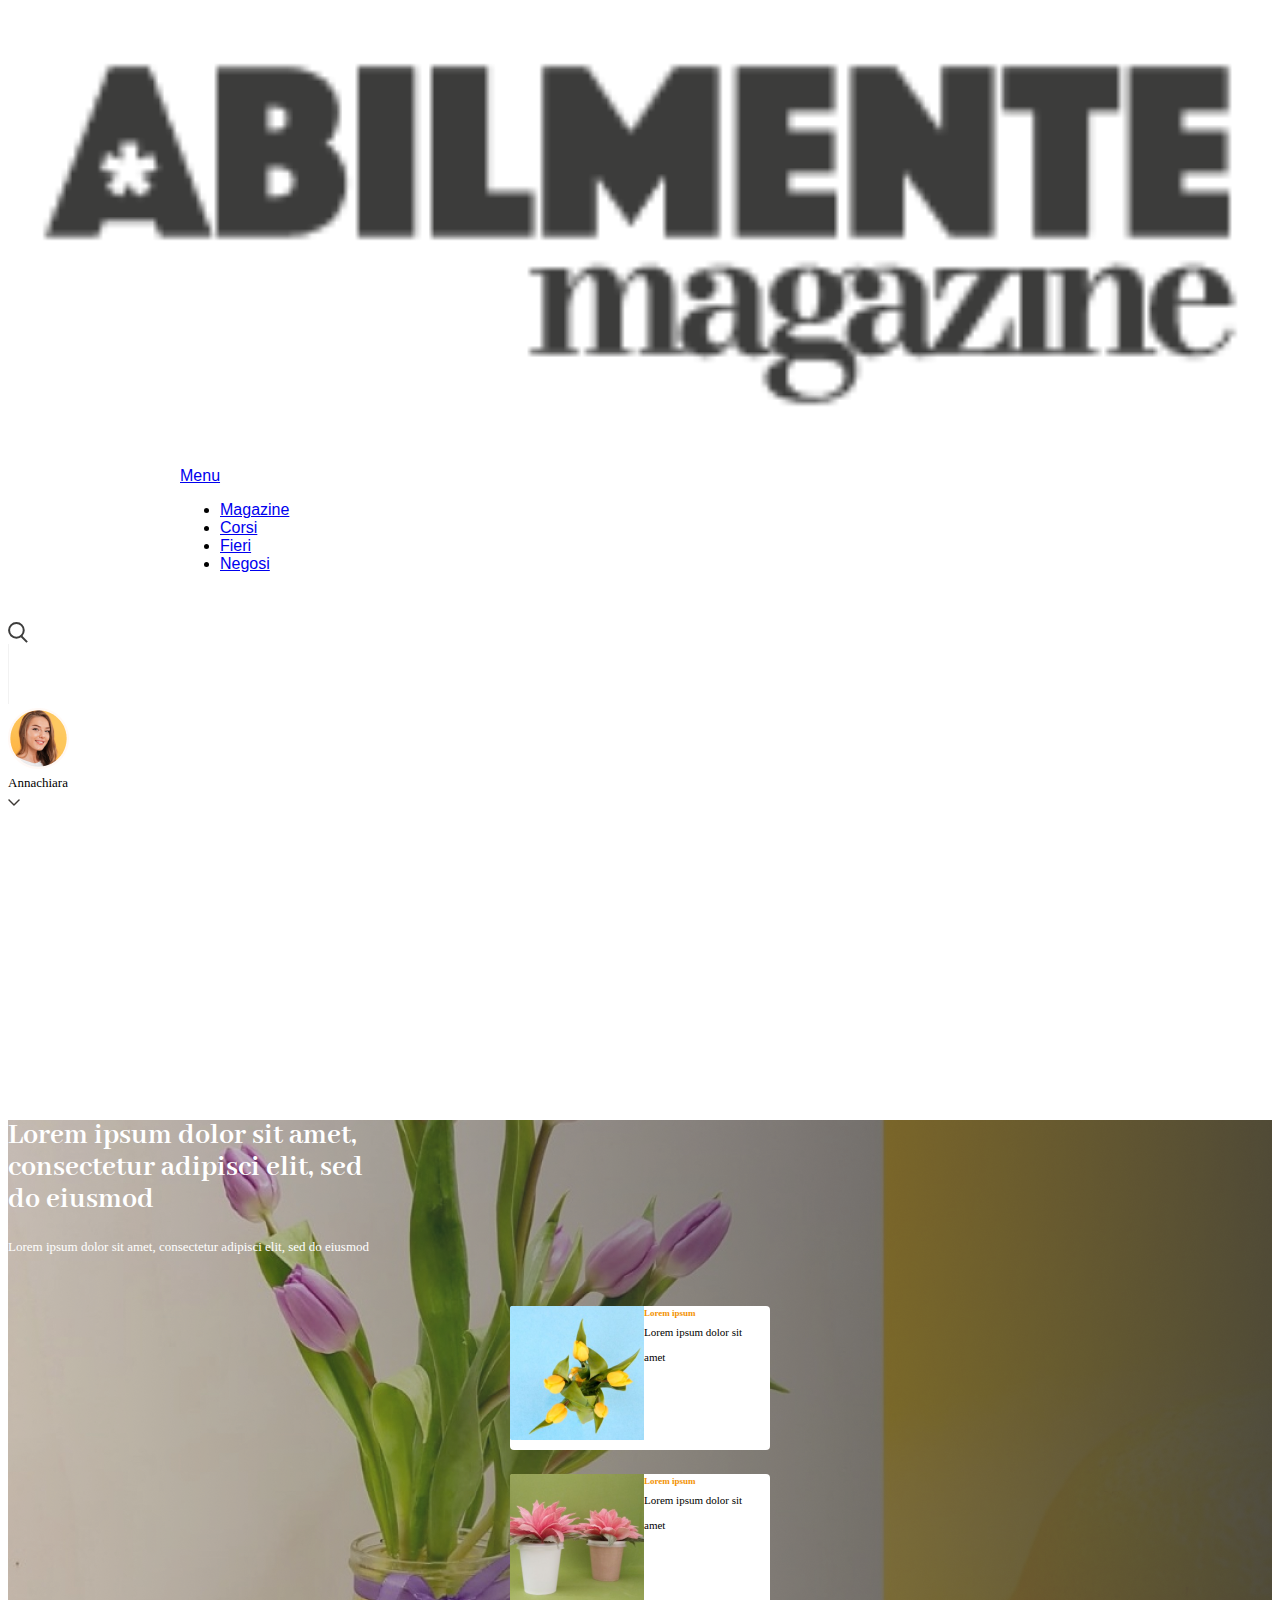
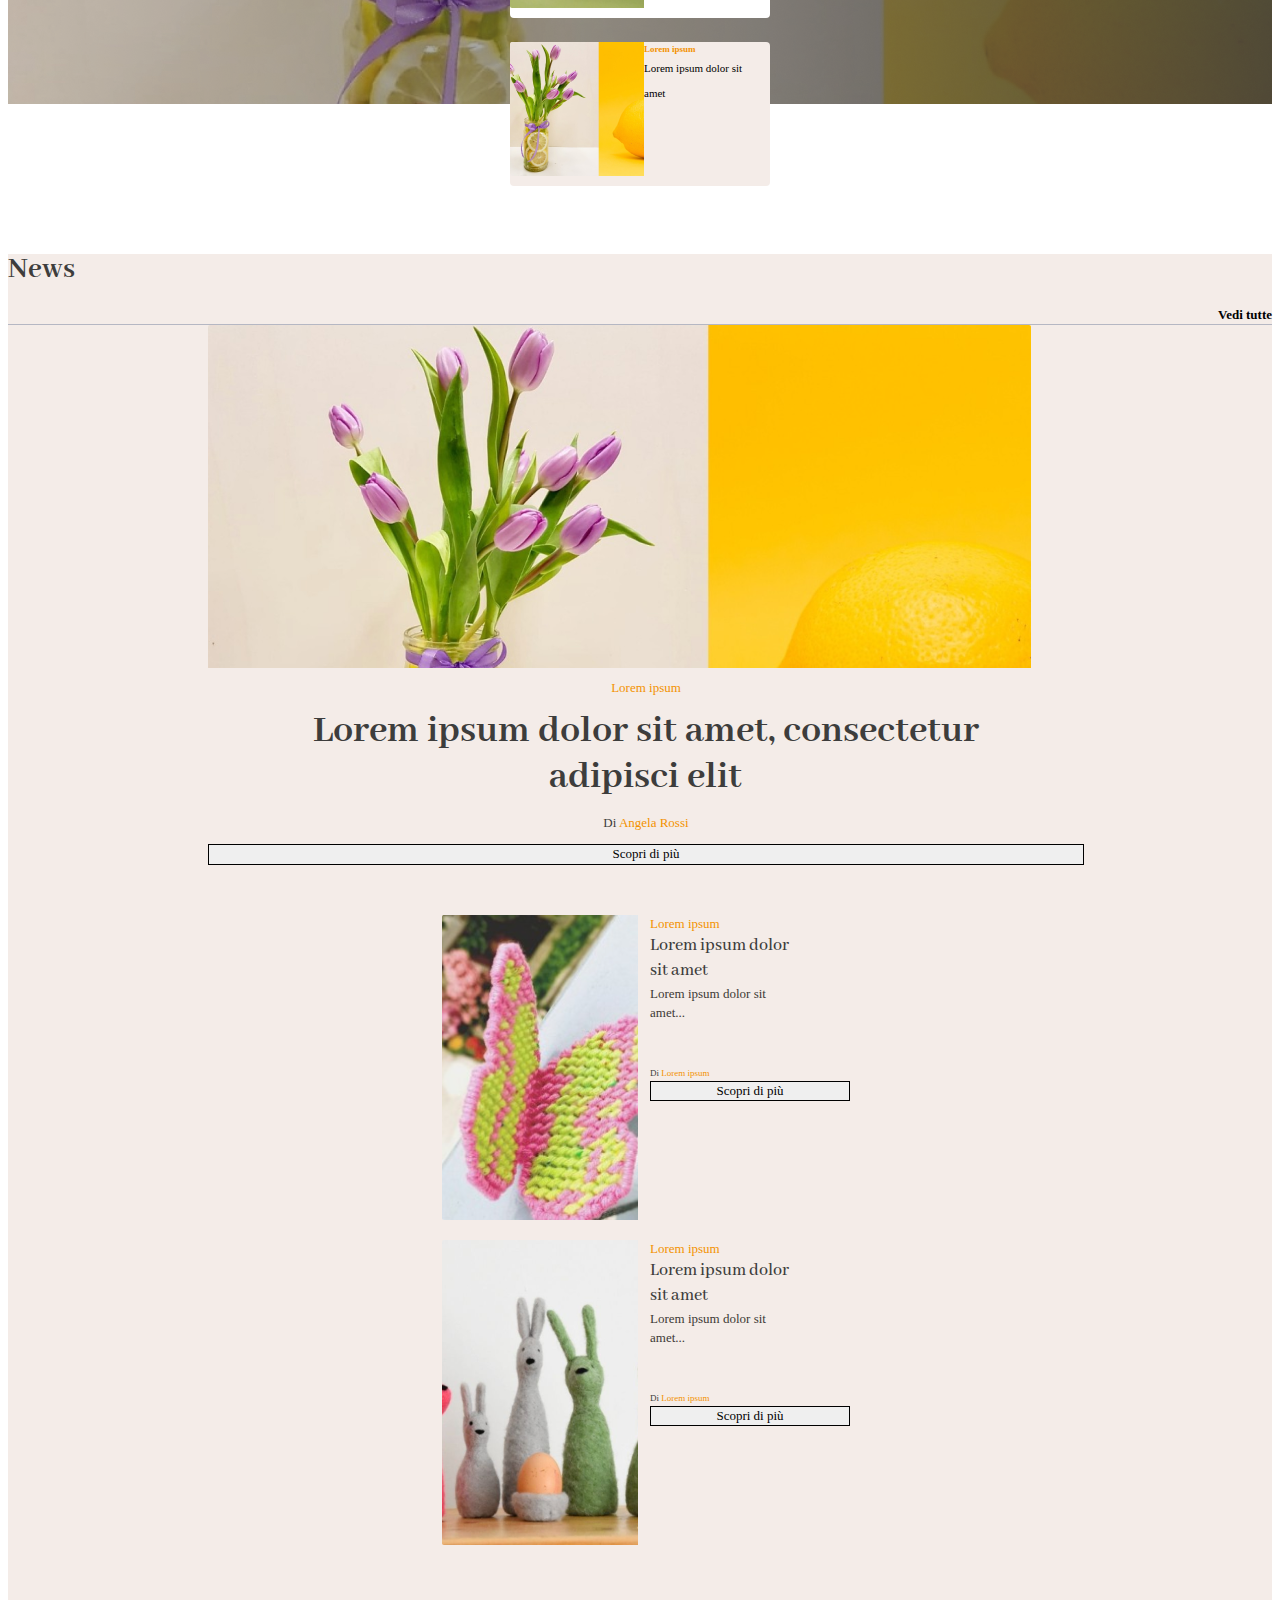
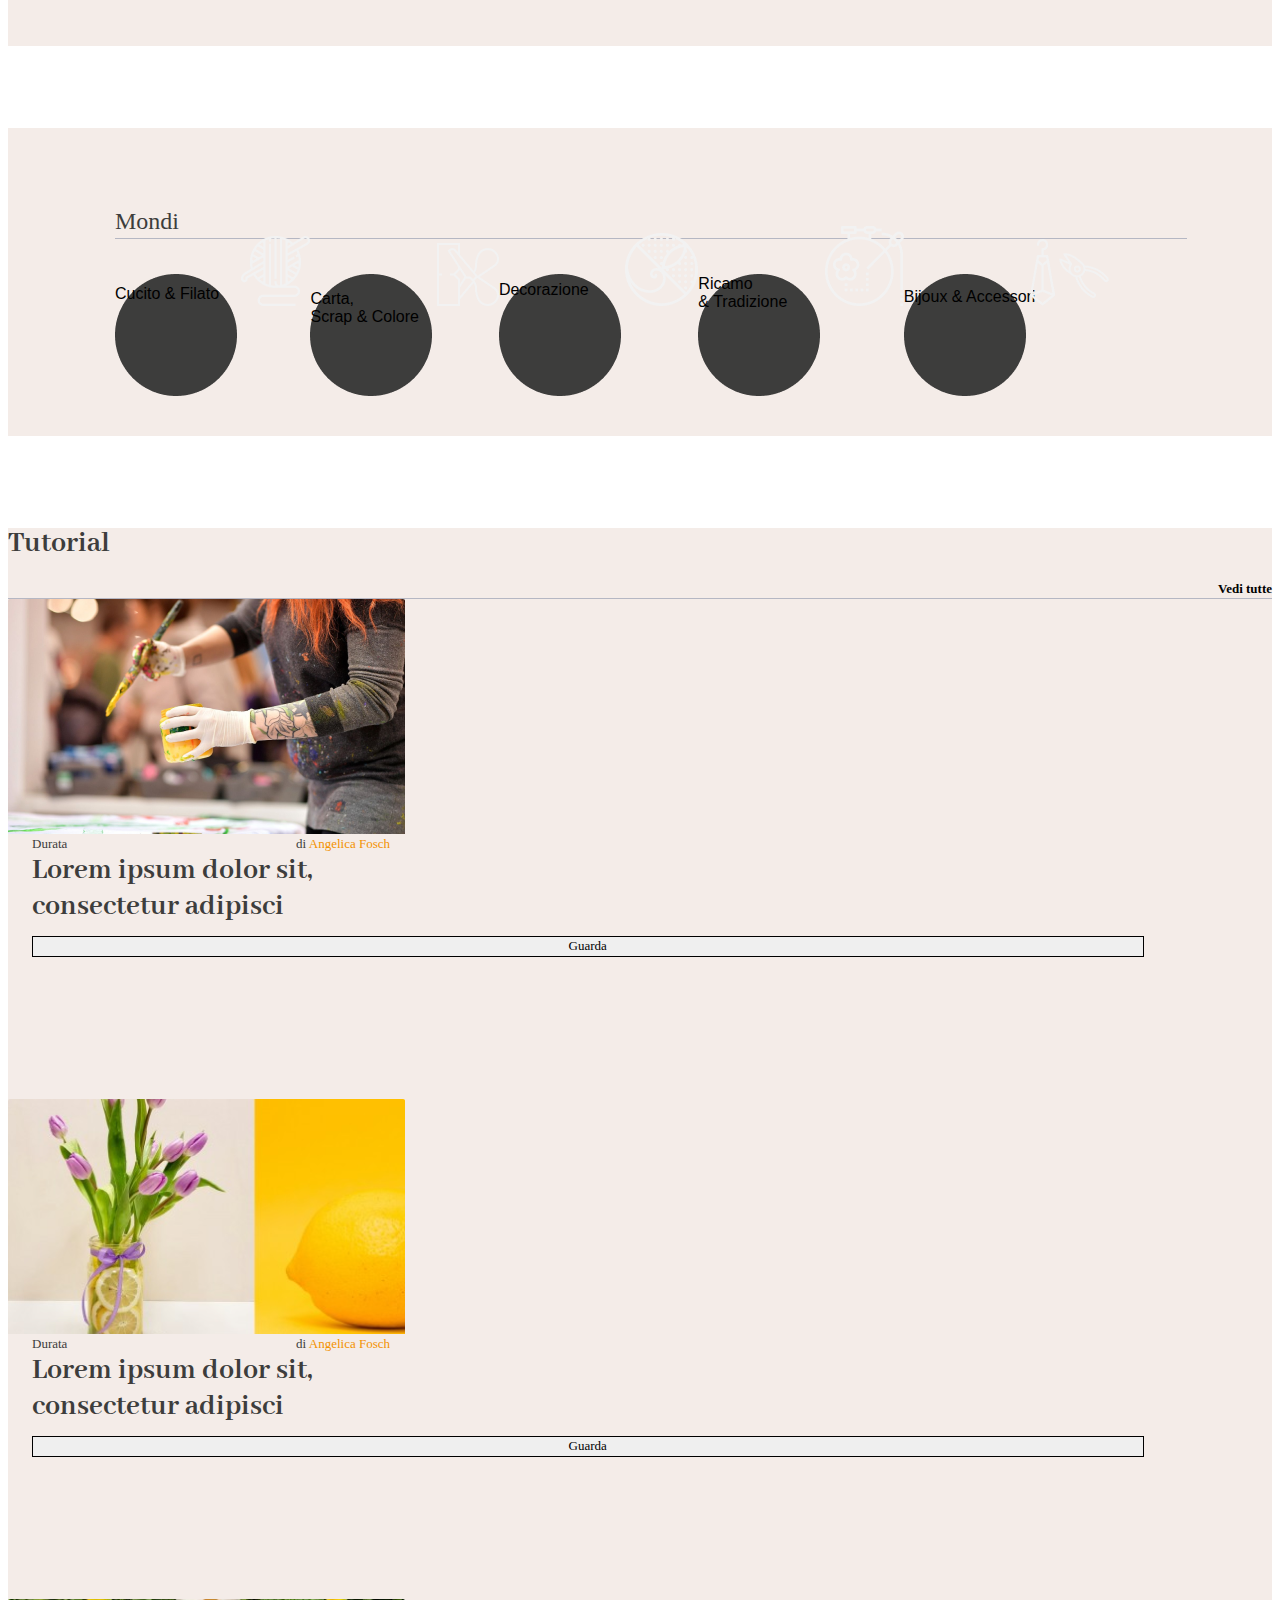
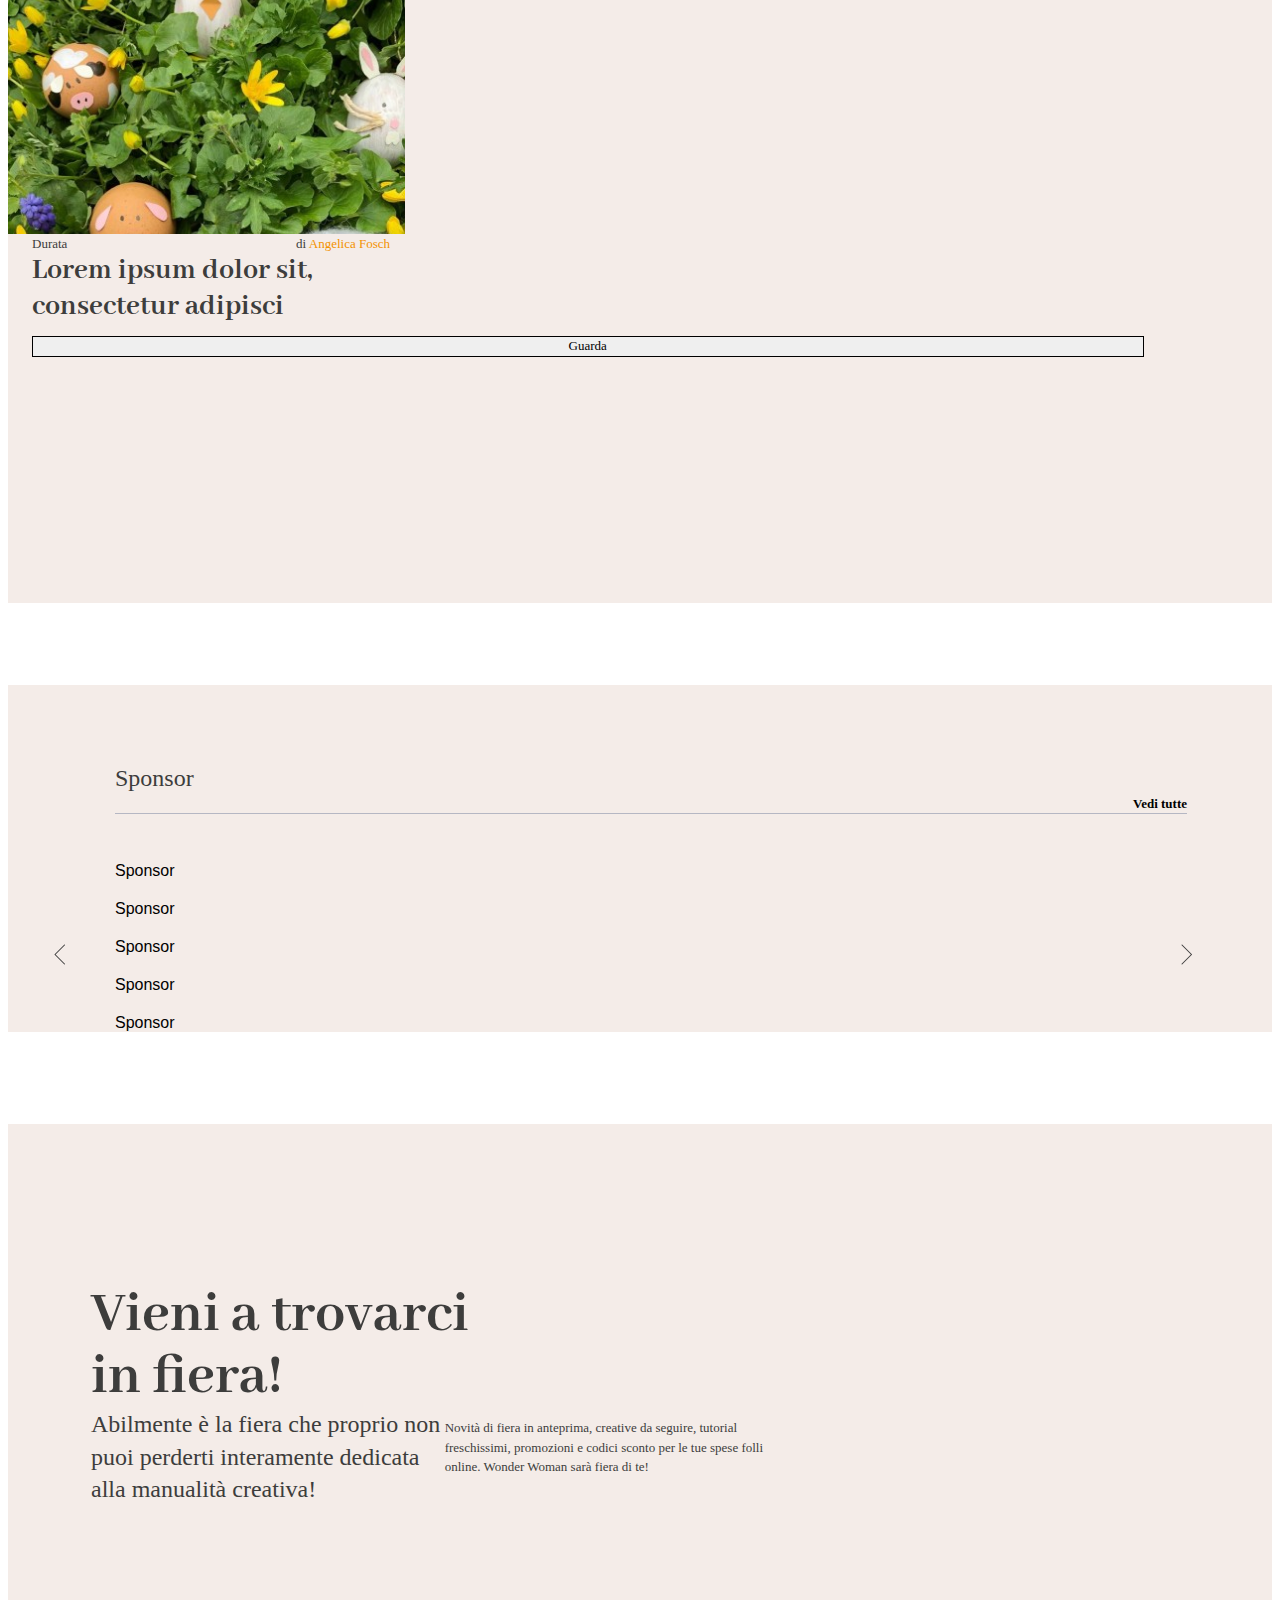
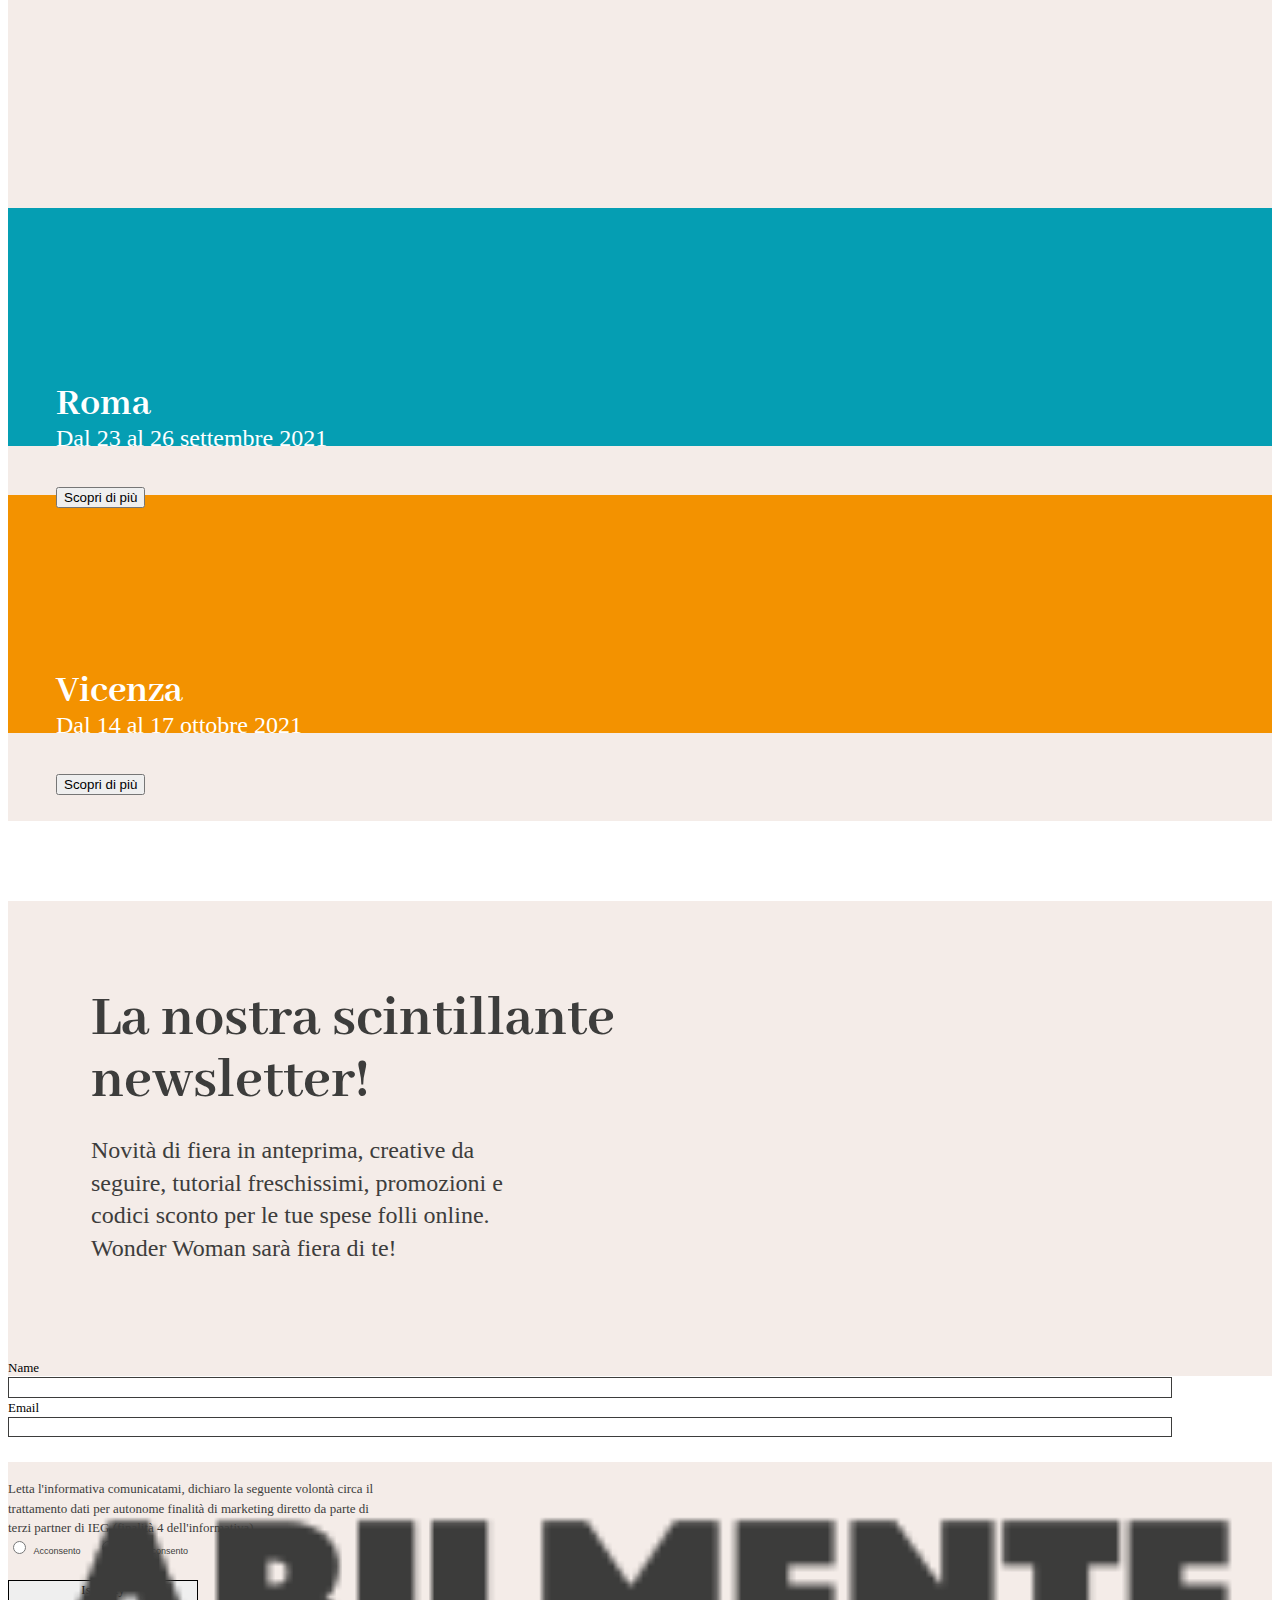
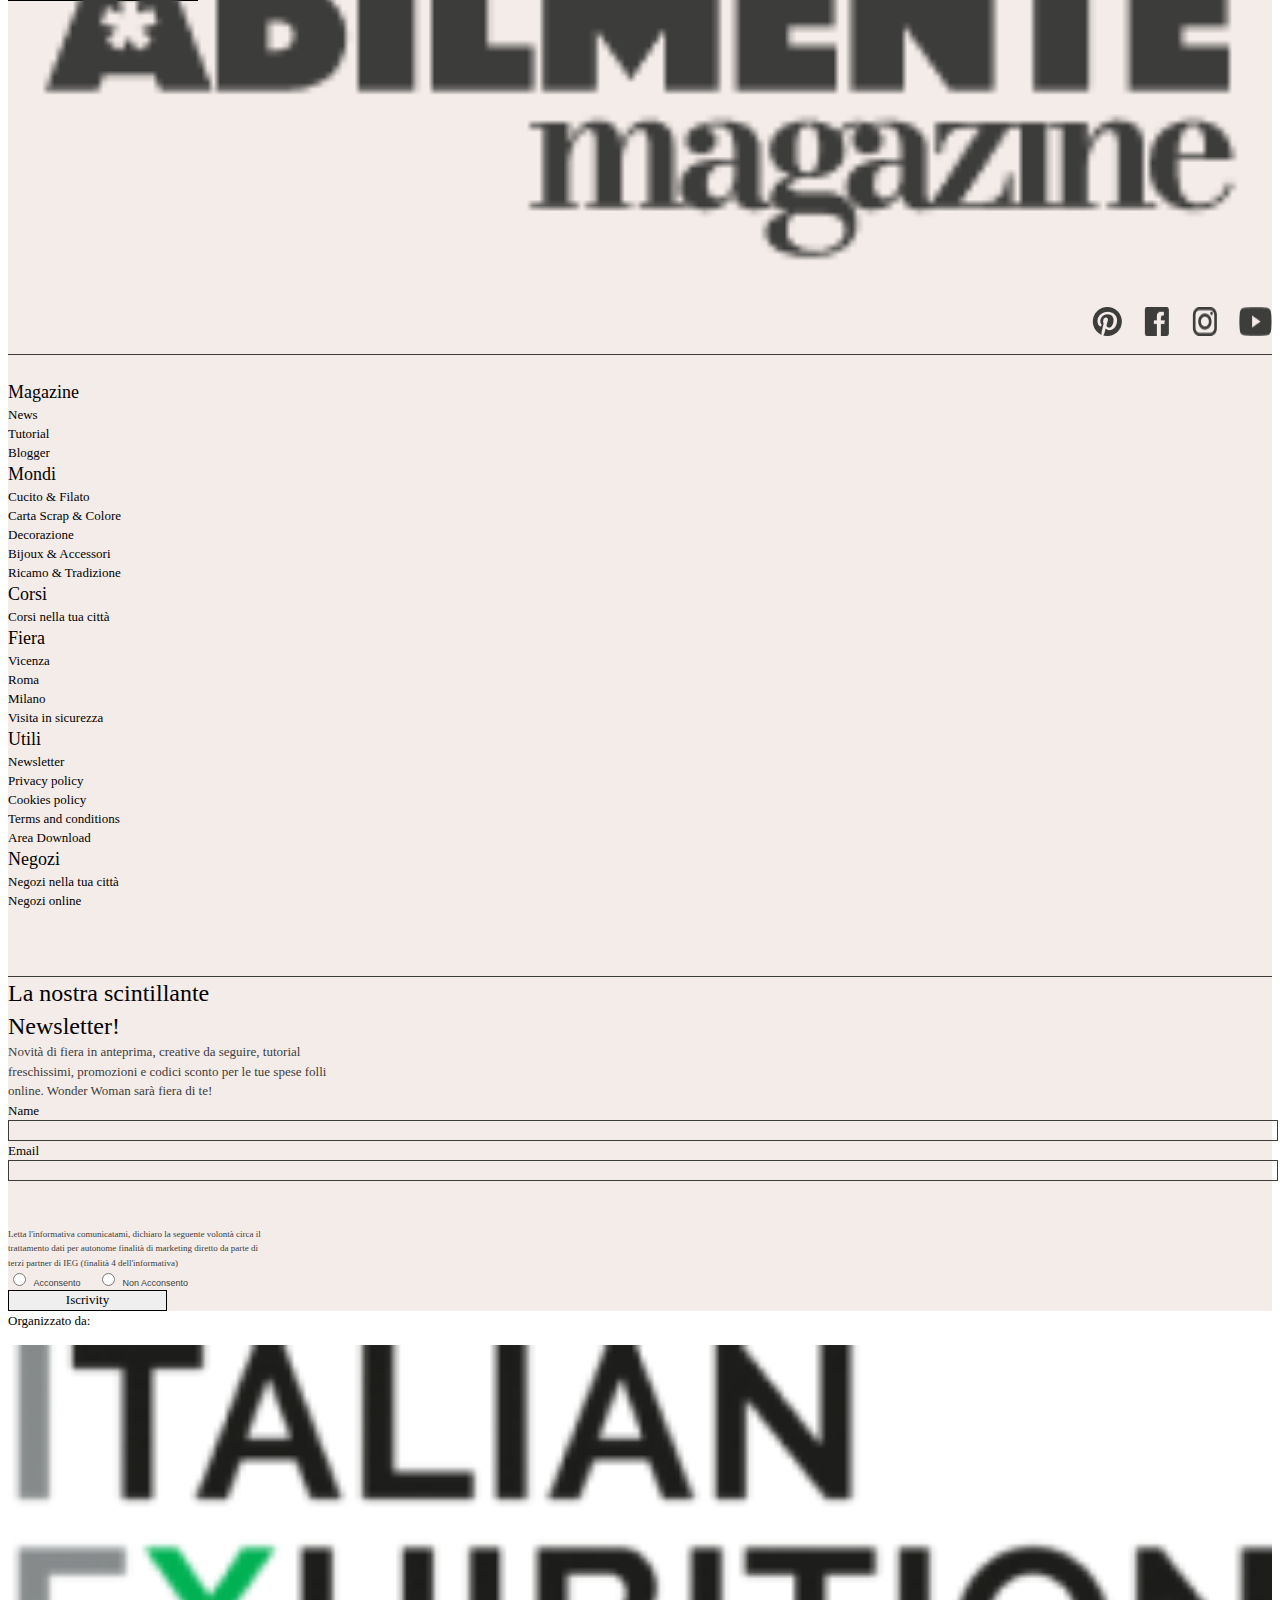
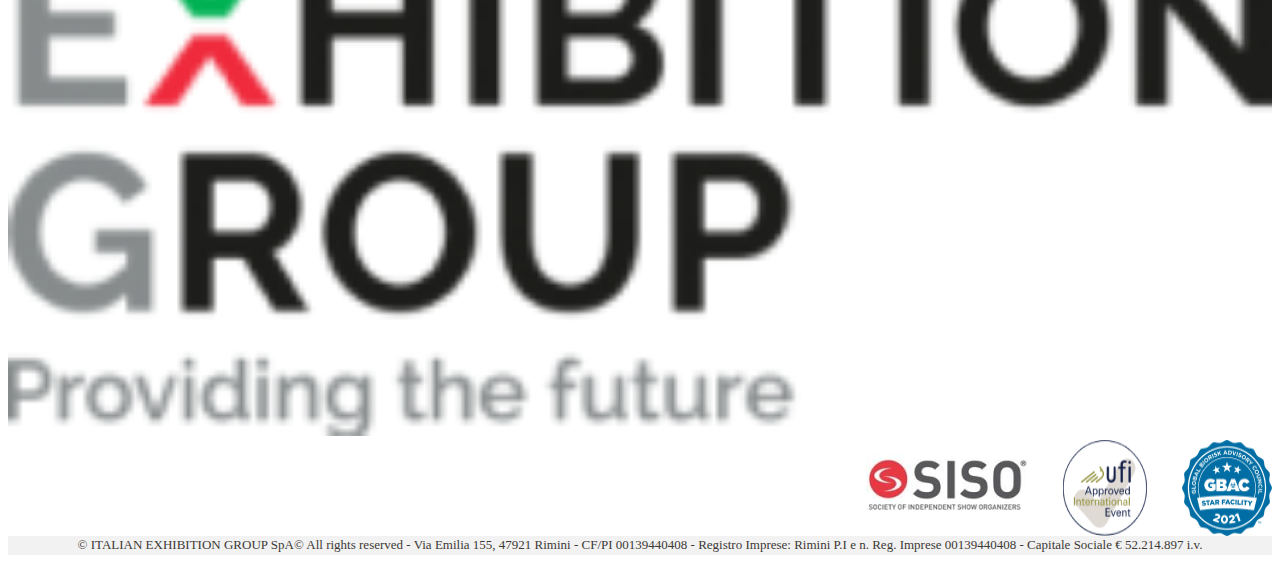
<file: bootstrap/index.html>
<!DOCTYPE html>
<html lang="en">
<head>
    <meta charset="UTF-8">
    <meta http-equiv="X-UA-Compatible" content="IE=edge">
    <meta name="viewport" content="width=device-width, initial-scale=1.0">
    <title>Bootstrap</title>
    <link href="https://cdn.jsdelivr.net/npm/bootstrap@5.3.0-alpha1/dist/css/bootstrap.min.css" rel="stylesheet" integrity="sha384-GLhlTQ8iRABdZLl6O3oVMWSktQOp6b7In1Zl3/Jr59b6EGGoI1aFkw7cmDA6j6gD" crossorigin="anonymous">
    <link rel="stylesheet" href="..//style/bootstrap.css">
    <link href="https://fonts.googleapis.com/css2?family=Poppins:wght@400;600&display=swap" rel="stylesheet">
    <link href="https://fonts.googleapis.com/css2?family=Abhaya+Libre:wght@400;700&display=swap" rel="stylesheet">
</head>
<body>
<section class="gallery">
    <div class="container-xl text center">
        <header class="row header-row">
            <div class="col-xs-3 col-sm-2 col-lg-2">
                <div class="logo-block">
                    <img src="..//img/logo_1.png" alt="logo_1" class="logo">
                </div>
            </div>
            <div class="col-xs-6 col-sm-5 col-lg-7 header-container">
                <div class="row hide">
                    <div class="col">
                        <div class="navigation">
                            <span class="text-navigation">
                                Magazine
                            </span>
                            <img src="..//img/Vector.png" alt="vector" class="vector-navigation">
                        </div>
                    </div>
                    <div class="col">
                        <div class="navigation">
                            <span class="text-navigation">
                                Corsi
                            </span>
                            <img src="..//img/Vector.png" alt="vector" class="vector-navigation">
                        </div>
                    </div>
                    <div class="col">
                        <div class="navigation">
                            <span class="text-navigation">
                                Fieri
                            </span>
                            <img src="..//img/Vector.png" alt="vector" class="vector-navigation">
                        </div>
                    </div>
                    <div class="col">
                        <div class="navigation">
                            <span class="text-navigation">
                                Negosi
                            </span>
                            <img src="..//img/Vector.png" alt="vector" class="vector-navigation">
                        </div>
                    </div>                                    
                </div>
                <div class="nav-item dropdown">
                    <a class="nav-link dropdown-toggle" href="#" role="button" data-bs-toggle="dropdown" aria-expanded="false">
                      Menu
                    </a>
                    <ul class="dropdown-menu">
                      <li><a class="dropdown-item" href="#">Magazine</a></li>
                      <li><a class="dropdown-item" href="#">Corsi</a></li>
                      <li><a class="dropdown-item" href="#">Fieri</a></li>
                      <li><a class="dropdown-item" href="#">Negosi</a></li>
                    </ul>
                </div>          
            </div>
            <div class="col-xs-3 col-sm-5 col-lg-3">
                <div class="row">
                <div class="col-xs-2 col-sm-2 col-md-2 col-lg-2 logo-search pe-5 me-3">
                    <input class="first-input" type="text" placeholder="" name="" id="">
                </div>
                <div class="col col-xs-2 col-sm-2 col-md-2 col-lg-2 logo-line pt-2 pe-0">
                    <img src="..//img/Line.png" alt="header-line" class="header-line">  
                </div>
                <div class="col col-xs-4 col-sm-4 col-md-4 col-lg-4 logo-header pt-2 px-0">
                    <img src="..//img/header_img.png" alt="header-img" class="header-img">
                </div>
                <div class="col col-xs-3 col-sm-3 col-md-3 col-lg-3 logo-navigation px-0">
                    <div class="navigation d-flex">
                        <span class="text-navigation px-0">
                            Annachiara
                        </span>
                        <div class="logo-vector pt-4 ms-1">
                            <img src="..//img/Vector.png" alt="vector" class="vector-navigation">
                        </div>
                    </div>
                </div>
                </div>
            </div>        
        </header>
    </div>
    <div class="container-xxl text center">
        <div class="container-xl text center">
            <div class="row first-container">
                <div class="col-xs-6 col-sm-8 col-lg-8">
                    <div class="first-block">
                        <h1>
                            Lorem ipsum dolor sit amet,<br>consectetur adipisci elit, sed<br>do eiusmod 
                        </h1>
                        <span class="first-block-text">
                            Lorem ipsum dolor sit amet, consectetur adipisci elit, sed do eiusmod 
                        </span>
                    </div>
                </div>
                <div class="col-xs-6 col-sm-4 col-lg-4">
                    <div class="second-block">
                        <div class="second-block-forms">
                            <div class="second-block-form">
                                <div class="second-block-form-img">
                                    <img src="..//img/first-block-background/block-img-1.png" class="img-fluid p-1" alt="block-img">
                                </div>
                                <div class="second-block-form-text p-2">
                                    <span class="second-block-form-text-upper mb-5">
                                        Lorem ipsum
                                    </span>
                                    <span class="second-block-form-text-lower">
                                        Lorem ipsum dolor sit<br>amet
                                    </span>
                                </div>
                            </div>
                            <div class="second-block-form">
                                <div class="second-block-form-img">
                                    <img src="..//img/first-block-background/block-img-2.png" class="img-fluid p-1" alt="block-img">
                                </div>
                                <div class="second-block-form-text p-2">
                                    <span class="second-block-form-text-upper mb-5">
                                        Lorem ipsum
                                    </span>
                                    <span class="second-block-form-text-lower">
                                        Lorem ipsum dolor sit<br>amet
                                    </span>
                                </div>
                            </div>
                            <div class="second-block-form">
                                <div class="second-block-form-img">
                                    <img src="..//img/first-block-background/block-img-3.png" class="img-fluid p-1" alt="block-img">
                                </div>
                                <div class="second-block-form-text p-2">
                                    <span class="second-block-form-text-upper mb-5">
                                        Lorem ipsum
                                    </span>
                                    <span class="second-block-form-text-lower">
                                        Lorem ipsum dolor sit<br>amet
                                    </span>
                                </div>
                            </div>
                        </div>
                    </div>
                </div>
            </div>
        </div>
    </div>
    <div class="container-fluid text center">
        <div class="container-xl text center">
            <div class="row second-container pt-5">
                <div class="col pt-3">
                    <h1>
                        News
                    </h1>
                </div>
                <div class="col">
                    <span class="second-container-header pt-5">
                        Vedi tutte
                    </span>
                </div>
            </div>
            <div class="row second-container">
                <div class="col">
                    <div class="bottom-line mb-3"></div>
                </div>
            </div>
            <div class="row second-container-row">
                <div class="second-container-block col-xs-8 col-sm-4 col-md-6 col-lg-8 bg-white rounded-3 p-1">
                    <div class="row">
                        <div class="second-container-img">
                            <img src="..//img/second-container-img/second-container-img.png" class="img-fluid" alt="second-container-img">
                        </div>
                        <div class="d-flex flex-column align-items-left mt-3 mb-3">
                            <div class="second-container-text mb-3">Lorem ipsum </div>
                            <div class="second-container-text mb-3">Lorem ipsum dolor sit amet, consectetur<br>adipisci elit</div>
                            <div class="second-container-text mb-3">
                                <span class="second-container-text-left">
                                    Di
                                </span>
                                <span class="second-container-text-right">
                                    Angela Rossi
                                </span>
                            </div>
                            <div class="second-container-text mb-3">
                                <button type="button" class="btn btn-outline-secondary animation">Scopri di più</button> 
                            </div>   
                        </div>                     
                    </div>
                </div>
                <div class="big-column col-lg-4 col-sm-8 col-md-6 col-lg-4 d-flex flex-column justify-content-between">
                    <div class="big-column-block d-flex flex-row bg-white rounded-3 p-1">
                        <div class="second-container-img">
                            <img src="..//img/second-container-img/second-container-img-2.png" class="img-fluid container-img" alt="second-container-img-2">
                        </div>
                        <div class="d-flex flex-column align-items-left mt-3 ms-3">
                            <div class="second-container-text-2 mb-3">Lorem ipsum </div>
                            <div class="second-container-text-2 mb-3">Lorem ipsum dolor<br>sit amet</div>
                            <div class="second-container-text-2">Lorem ipsum dolor sit<br>amet...</div>
                            <div class="second-container-text-2 mb-4">
                                <span class="second-container-text-2-left">
                                    Di
                                </span>
                                <span class="second-container-text-2-right">
                                    Lorem ipsum
                                </span>
                            </div>
                            <div class="second-container-text-2 mb-3">
                                <button type="button" class="btn btn-outline-secondary animation">Scopri di più</button> 
                            </div>   
                        </div>                     
                    </div>
                    <div class=" big-column-block d-flex flex-row bg-white rounded-3 p-1">
                        <div class="second-container-img">
                            <img src="..//img/second-container-img/second-container-img-3.png" class="img-fluid container-img" alt="second-container-img-3">
                        </div>
                        <div class="d-flex flex-column align-items-left mt-3 ms-3">
                            <div class="second-container-text-2 mb-3">Lorem ipsum </div>
                            <div class="second-container-text-2 mb-3">Lorem ipsum dolor<br>sit amet</div>
                            <div class="second-container-text-2">Lorem ipsum dolor sit<br>amet...</div>
                            <div class="second-container-text-2 mb-4">
                                <span class="second-container-text-2-left">
                                    Di
                                </span>
                                <span class="second-container-text-2-right">
                                    Lorem ipsum
                                </span>
                            </div>
                            <div class="second-container-text-2 mb-3">
                                <button type="button" class="btn btn-outline-secondary animation">Scopri di più</button> 
                            </div>   
                        </div>                     
                    </div>
                </div>
            </div>
        </div>
    </div>
    <div class="container-fluid-second text center">
        <div class="container-xl text center">
            <div class="third-container">
                <div class="row third-container-row">
                    <div class="row third-container-text">
                        <span class="third-container-upper-text pb-2">
                            Mondi
                        </span>
                    </div>
                    <div class="row">
                        <div class="border-bottom">

                        </div>
                    </div>
                </div>
                <div class="row third-container-block">
                    <div class="col">
                        <div class="d-flex flex-column align-items-center">
                            <img src="..//img/third-container-img/Ellipse.png" alt="" class="img-fluid third-container-img-1">
                            <img src="..//img/third-container-img/Vector_1.png" alt="" class="img-fluid third-container-img-2">
                            <div class="col bg-white third-container-column-1">
                                <span class="d-flex justify-content-center third-container-column-text">
                                    Cucito & Filato
                                </span>
                            </div>
                        </div>
                    </div>
                    <div class="col">
                        <div class="d-flex flex-column align-items-center">
                            <img src="..//img/third-container-img/Ellipse.png" alt="" class="img-fluid third-container-img-1">
                            <img src="..//img/third-container-img/Vector_2.png" alt="" class="img-fluid third-container-img-2">
                            <div class="col bg-white third-container-column-2">
                                <span class="d-flex justify-content-center third-container-column-text">
                                    Carta,<br>
                                Scrap & Colore
                                </span>
                            </div>
                        </div>
                    </div>
                    <div class="col">
                        <div class="d-flex flex-column align-items-center">
                            <img src="..//img/third-container-img/Ellipse.png" alt="" class="img-fluid third-container-img-1">
                            <img src="..//img/third-container-img/Vector_3.png" alt="" class="img-fluid third-container-img-2">
                            <div class="col bg-white third-container-column-3">
                                <span class="d-flex justify-content-center third-container-column-text">
                                    Decorazione
                                </span>
                            </div>
                        </div>
                    </div>
                    <div class="col">
                        <div class="d-flex flex-column align-items-center">
                            <img src="..//img/third-container-img/Ellipse.png" alt="" class="img-fluid third-container-img-1">
                            <img src="..//img/third-container-img/Vector_4.png" alt="" class="img-fluid third-container-img-2">
                            <div class="col bg-white third-container-column-4">
                                <span class="d-flex justify-content-center third-container-column-text">
                                    Ricamo<br>
                                    & Tradizione
                                </span>
                            </div>
                        </div>
                    </div>
                    <div class="col">
                        <div class="d-flex flex-column align-items-center">
                            <img src="..//img/third-container-img/Ellipse.png" alt="" class="img-fluid third-container-img-1">
                            <img src="..//img/third-container-img/Vector_5.png" alt="" class="img-fluid third-container-img-2">
                            <div class="col bg-white third-container-column-5">
                                <span class="d-flex justify-content-center third-container-column-text">
                                    Bijoux & Accessori
                                </span>
                            </div>
                        </div>
                    </div>
                </div>
            </div>
        </div>
    </div>
    <div class="container-fluid text center">
        <div class="container-xl text center">
            <div class="row second-container pt-5">
                <div class="col pt-3">
                    <h1>
                        Tutorial
                    </h1>
                </div>
                <div class="col">
                    <span class="second-container-header pt-5">
                        Vedi tutte
                    </span>
                </div>
            </div>
            <div class="row second-container">
                <div class="col">
                    <div class="bottom-line mb-3"></div>
                </div>
            </div>
            <div class="d-flex justify-content-between fourth-container">
                <div class="col-xs-4 col-sm-4 col-md-4 col-lg-4 bg-white fourth-container-block">
                    <div class="fourth-container-img p-1">
                        <img src="..//img/fourth-container-img/img-1.png" class="img-fluid" alt="img-1">
                    </div>
                    <div class="d-flex flex-column align-items-left mt-3 mb-3">
                        <div class="fourth-container-text mb-3">
                            <div class="fourth-container-text-left">
                                <span class="fourth-container-text-left-1">
                                    Durata
                                </span> 
                            </div>
                            <div class="fourth-container-text-right">
                                <span class="fourth-container-text-right-1">
                                    di
                                </span>
                                <span class="fourth-container-text-right-2">
                                    Angelica Fosch
                                </span>
                            </div>
                        </div>
                        <div class="fourth-container-text-bottom mb-5">Lorem ipsum dolor sit,<br>consectetur adipisci</div>
                        <div class="fourth-container-text-bottom mb-5">
                            <button type="button" class="btn btn-outline-secondary animation" style="width: 90% !important;">Guarda</button> 
                        </div>   
                    </div>  
                </div>
                <div class="col-xs-4 col-sm-4 col-md-4 col-lg-4 bg-white fourth-container-block">
                    <div class="fourth-container-img p-1">
                        <img src="..//img/fourth-container-img/img-2.png" class="img-fluid" alt="img-2">
                    </div>
                    <div class="d-flex flex-column align-items-left mt-3 mb-3">
                        <div class="fourth-container-text mb-3">
                            <div class="fourth-container-text-left">
                                <span class="fourth-container-text-left-1">
                                    Durata
                                </span> 
                            </div>
                            <div class="fourth-container-text-right">
                                <span class="fourth-container-text-right-1">
                                    di
                                </span>
                                <span class="fourth-container-text-right-2">
                                    Angelica Fosch
                                </span>
                            </div>
                        </div>
                        <div class="fourth-container-text-bottom mb-5">Lorem ipsum dolor sit,<br>consectetur adipisci</div>
                        <div class="fourth-container-text-bottom mb-5">
                            <button type="button" class="btn btn-outline-secondary animation" style="width: 90% !important;">Guarda</button> 
                        </div>   
                    </div>  
                </div>
                <div class="col-xs-4 col-sm-4 col-md-4 col-lg-4 bg-white fourth-container-block">
                    <div class="fourth-container-img p-1">
                        <img src="..//img/fourth-container-img/img-3.png" class="img-fluid" alt="img-3">
                    </div>
                    <div class="d-flex flex-column align-items-left mt-3 mb-3">
                        <div class="fourth-container-text mb-3">
                            <div class="fourth-container-text-left">
                                <span class="fourth-container-text-left-1">
                                    Durata
                                </span> 
                            </div>
                            <div class="fourth-container-text-right">
                                <span class="fourth-container-text-right-1">
                                    di
                                </span>
                                <span class="fourth-container-text-right-2">
                                    Angelica Fosch
                                </span>
                            </div>
                        </div>
                        <div class="fourth-container-text-bottom mb-5">Lorem ipsum dolor sit,<br>consectetur adipisci</div>
                        <div class="fourth-container-text-bottom mb-5">
                            <button type="button" class="btn btn-outline-secondary animation" style="width: 90% !important;">Guarda</button> 
                        </div>   
                    </div>  
                </div>
            </div>
        </div>
    </div>
    <div class="container-fluid-second text center">
        <div class="container-xl text center">
            <div class="fifth-container">
                <div class="row fifth-container-row">
                    <div class="row">
                        <div class="col pt-2" style="padding-left: 0px;">
                            <span class="third-container-upper-text pb-2">
                                Sponsor
                            </span>
                        </div>
                        <div class="col">
                            <span class="second-container-header pt-4">
                                Vedi tutte
                            </span>
                        </div>
                    </div>
                    <div class="row">
                        <div class="border-bottom">

                        </div>
                    </div>
                </div>
                <div class="container-vector">
                    <div class="container-vector-left">
                        <img src="..//img/fiffth-container-img/Vector_Left.png" alt="Vector_Left" class="img-fluid">
                    </div>
                    <div class="container-vector-right">
                        <img src="..//img/fiffth-container-img/Vector_Right.png" alt="Vector_Right" class="img-fluid">
                    </div>
                </div>
                <div class="row fifth-container-block">
                    <div class="col container-block">
                        <div class="d-flex flex-column align-items-center">
                            <div class="col bg-white">
                                <span class="d-flex justify-content-center align-items-center fifth-container-text">
                                    Sponsor
                                </span>
                            </div>
                        </div>
                    </div>
                    <div class="col container-block">
                        <div class="d-flex flex-column align-items-center">
                            <div class="col bg-white">
                                <span class="d-flex justify-content-center align-items-center fifth-container-text">
                                    Sponsor
                                </span>
                            </div>
                        </div>
                    </div>
                    <div class="col container-block">
                        <div class="d-flex flex-column align-items-center">
                            <div class="col bg-white">
                                <span class="d-flex justify-content-center align-items-center fifth-container-text">
                                    Sponsor
                                </span>
                            </div>
                        </div>
                    </div>
                    <div class="col container-block">
                        <div class="d-flex flex-column align-items-center">
                            <div class="col bg-white">
                                <span class="d-flex justify-content-center align-items-center fifth-container-text">
                                    Sponsor
                                </span>
                            </div>
                        </div>
                    </div>
                    <div class="col container-block">
                        <div class="d-flex flex-column align-items-center">
                            <div class="col bg-white">
                                <span class="d-flex justify-content-center align-items-center fifth-container-text">
                                    Sponsor
                                </span>
                            </div>
                        </div>
                    </div>
                </div>    
            </div>
        </div>
    </div>
    <div class="container-fluid text center">
        <div class="container-xl text center">
            <div class="row six-container">
                <div class="col bg-white six-container-column">
                    <div class="six-container-text">
                        <span class="six-container-upper-text-large">
                            Vieni a trovarci<br>in fiera!
                        </span>  
                    </div>  
                    <span class="six-container-upper-text-small">
                        <span>
                            Abilmente è la fiera che proprio non
                        </span>
                        <span>
                            puoi perderti interamente dedicata
                        </span>
                        <span>
                            alla manualità creativa!<br><br>
                        </span>
                    </span>
                    <span class="six-container-lower-text-small">
                        <span>
                            Novità di fiera in anteprima, creative da seguire, tutorial
                        </span>
                        <span>
                            freschissimi, promozioni e codici sconto per le tue spese folli 
                        </span>
                        <span>
                            online. Wonder Woman sarà fiera di te!
                        </span>
                    </span>
                </div>
                <div class="col">
                    <div class="row six-container-row">
                        <div class="col-xs-4 col-sm-4 col-md-4 col-lg-4">
                            <div class="six-container-white-block bg-white">

                            </div>
                        </div>
                        <div class="col-xs-8 col-sm-8 col-md-8 col-lg-8">
                            <div class="six-container-block">
                                <div class="six-container-text-2">
                                    <span class="six-container-upper-text">
                                        Roma
                                    </span>
                                </div>
                                <div class="six-container-text">
                                    <span class="six-container-lower-text">
                                        Dal 23 al 26 settembre 2021<br><br>
                                    </span>
                                </div>
                                <button type="button" class="btn btn-outline-light animation">Scopri di più</button>
                            </div>
                        </div>
                    </div>
                    <div class="row six-container-row-2">
                        <div class="col-xs-4 col-sm-4 col-md-4 col-lg-4">
                            <div class="six-container-white-block bg-white">

                            </div>
                        </div>
                        <div class="col-xs-8 col-sm-8 col-md-8 col-lg-8">
                            <div class="six-container-block">
                                <div class="six-container-text-2">
                                    <span class="six-container-upper-text">
                                        Vicenza
                                    </span>
                                </div>
                                <div class="six-container-text">
                                    <span class="six-container-lower-text">
                                        Dal 14 al 17 ottobre 2021<br><br>
                                    </span>
                                </div>
                                <button type="button" class="btn btn-outline-light animation">Scopri di più</button>
                            </div>
                        </div>
                    </div>
                </div>
            </div>
        </div>
    </div>
    <div class="container-fluid-second text center">
        <div class="container-xl text center">
            <div class="row seventh-container">
                <div class="col-xs-7 col-sm-7 col-md-7 col-lg-7 seventh-container-block-1">
                    <div class="seventh-container-text">
                        <span class="seventh-container-upper-text-large">
                            La nostra scintillante<br>newsletter!
                        </span>  
                    </div>  
                    <span class="seventh-container-upper-text-small">
                        <span>
                            Novità di fiera in anteprima, creative da
                        </span>
                        <span>
                            seguire, tutorial freschissimi, promozioni e
                        </span>
                        <span>
                            codici sconto per le tue spese folli online.
                        </span>
                        <span>
                            Wonder Woman sarà fiera di te!
                        </span>
                    </span>
                </div>
                <div class="col-xs-5 col-sm-5 col-md-5 col-lg-5 seventh-container-block-2">
                    <div class="footer-form-1">
                        <label for="formGroupExampleInput" class="form-label">Name</label>
                        <input type="text" class="form-control" id="formGroupExampleInput" placeholder="">    
                    </div>
                    <div class="mt-3 footer-form-2">
                        <label for="formGroupExampleInput" class="form-label">Email</label>
                        <input type="text" class="form-control" id="formGroupExampleInput" placeholder="">                                   
                    </div>
                    <span class="footer-lower-text-small">
                        <span>Letta l'informativa comunicatami, dichiaro la seguente volontà circa il</span>
                        <span>trattamento dati per autonome finalità di marketing diretto da parte di</span>
                        <span>terzi partner di IEG (finalità 4 dell'informativa)</span>
                    </span>
                    <div class="form-check-block">
                        <div class="form-check">
                            <input class="form-check-input" type="radio" name="flexRadioDefault" id="flexRadioDefault1">
                            <label class="form-check-label" for="flexRadioDefault1">
                                Acconsento
                            </label>
                          </div>
                        <div class="form-check">
                            <input class="form-check-input" type="radio" name="flexRadioDefault" id="flexRadioDefault1">
                            <label class="form-check-label" for="flexRadioDefault1">
                                Non Acconsento
                            </label>
                        </div> 
                    </div> 
                    <button type="button" class="btn mt-3 btn-outline-secondary animation" style="width: 190px !important; margin-top: 22px !important;">Iscrivity</button>  
                </div>
            </div>
        </div>
    </div>
    <div class="container-fluid text center">
        <div class="container-xl text center">
            <footer>
                <div class="footer-main">
                    <div class="row">
                        <div class="col-xs-3 col-sm-3 col-md-3 col-lg-2">
                            <div class="logo-block">
                                <img src="..//img/logo_1.png" alt="logo_1" class="logo">
                              </div>
                        </div>
                        <div class="col-xs-9 col-sm-9 col-lg-10">
                            <div class="footer-social">
                                <div class="footer-social-img">
                                    <img class="footer-img" src="..//img/footer/Pinterest.png" alt="pinterest"><img class="footer-img" src="..//img/footer/facebook.png" alt="facebook"><img class="footer-img" src="..//img/footer/instagram.png" alt="instagram"><img src="..//img/footer/youtube.png" alt="youtube">
                                </div>
                            </div>
                            <div class="footer-line"></div>
                        </div>
                    </div>
                    <div class="row footer-text-blocks">
                        <div class="col">
                            <span class="footer-upper-text">Magazine<br></span>
                            <span class="footer-lower-text">
                                News<br>Tutorial<br>Blogger
                            </span>
                        </div>
                        <div class="col">
                            <span class="footer-upper-text">Mondi<br></span>
                            <span class="footer-lower-text">
                                Cucito & Filato<br>Carta Scrap & Colore<br>Decorazione<br>Bijoux & Accessori<br>Ricamo & Tradizione
                            </span>
                        </div>
                        <div class="col">
                            <span class="footer-upper-text">Corsi <br></span>
                            <span class="footer-lower-text">
                                Corsi nella tua città
                            </span>
                        </div>
                        <div class="col">
                            <span class="footer-upper-text">Fiera<br></span>
                            <span class="footer-lower-text">
                                Vicenza<br>Roma<br>Milano<br>Visita in sicurezza
                            </span>
                        </div>
                        <div class="col">
                            <span class="footer-upper-text">Utili<br></span>
                            <span class="footer-lower-text">
                                Newsletter<br>Privacy policy<br>Cookies policy<br>Terms and conditions<br>Area Download
                            </span>
                        </div>
                        <div class="col">
                            <span class="footer-upper-text">Negozi<br></span>
                            <span class="footer-lower-text">
                                Negozi nella tua città<br>Negozi online
                            </span>
                        </div>
                    </div>
                    <div class="row">
                        <div class="col">
                            <div class="footer-line"></div>
                        </div>
                    </div>
                    <div class="row mt-5">
                        <div class="col">
                            <span class="footer-upper-text-large">
                                La nostra scintillante<br>Newsletter!<br>
                            </span>
                            <span class="footer-lower-text-small">
                                <span>
                                    Novità di fiera in anteprima, creative da seguire, tutorial
                                </span>
                                <span>
                                    freschissimi, promozioni e codici sconto per le tue spese folli 
                                </span>
                                <span>
                                    online. Wonder Woman sarà fiera di te!
                                </span>
                            </span>
                        </div>
                        <div class="col">
                            <div class="footer-form-1">
                                <label for="formGroupExampleInput" class="form-label">Name</label>
                                <input type="text" class="form-control" id="formGroupExampleInput" placeholder="">    
                            </div>
                            <div class="mt-3 footer-form-2">
                                <label for="formGroupExampleInput" class="form-label">Email</label>
                                <input type="text" class="form-control" id="formGroupExampleInput" placeholder="">                                   
                            </div>                 
                        </div>
                        <div class="col ms-5 mt-3 mb-5">
                            <span class="footer-lower-text-small">
                                <span>Letta l'informativa comunicatami, dichiaro la seguente volontà circa il</span>
                                <span>trattamento dati per autonome finalità di marketing diretto da parte di</span>
                                <span>terzi partner di IEG (finalità 4 dell'informativa)</span>
                            </span>
                            <div class="form-check-block">
                                <div class="form-check">
                                    <input class="form-check-input" type="radio" name="flexRadioDefault" id="flexRadioDefault1">
                                    <label class="form-check-label" for="flexRadioDefault1">
                                        Acconsento
                                    </label>
                                  </div>
                                <div class="form-check">
                                    <input class="form-check-input" type="radio" name="flexRadioDefault" id="flexRadioDefault1">
                                    <label class="form-check-label" for="flexRadioDefault1">
                                        Non Acconsento
                                    </label>
                                </div> 
                            </div> 
                            <button type="button" class="btn mt-3 btn-outline-secondary animation" style="width: 159px;">Iscrivity</button>
                        </div>
                    </div>
                </div>
            </footer>
        </div>
    </div>
    <div class="container-xl text center">
        <div class="footer-secondary mt-5 mb-5">
            <div class="row">
                <div class="col-xs-3 col-sm-3 col-lg-2">
                    <span class="footer-secondary-text">
                        Organizzato da:
                    </span>
                    <div class="logo-block">
                        <img src="..//img/footer/logo_footer.png" alt="logo_1" class="logo">
                      </div>
                </div>
                <div class="col-xs-9 col-sm-9 col-lg-10">
                    <div class="mt-4 footer-awards">
                        <div class="footer-awards-img">
                            <img class="footer-award" src="..//img/footer/Siso.png" alt="Siso"><img class="footer-award" src="..//img/footer/Ufi.png" alt="Ufi"><img class="footer-award" src="..//img/footer/GBAC.png" alt="GBAC">
                        </div>
                    </div>
                </div>
            </div>
        </div>
    </div>
    <div class="container-fluid-footer text center">
        <div class="row" style="margin: 0;">
            <div class="col footer-bottom-text">
                © ITALIAN EXHIBITION GROUP SpA© All rights reserved - Via Emilia 155, 47921 Rimini - CF/PI 00139440408 - Registro Imprese: Rimini P.I e n. Reg. Imprese 00139440408 - Capitale Sociale € 52.214.897 i.v.
            </div>
        </div>
    </div>
</section>
</body>
</html>
</file>
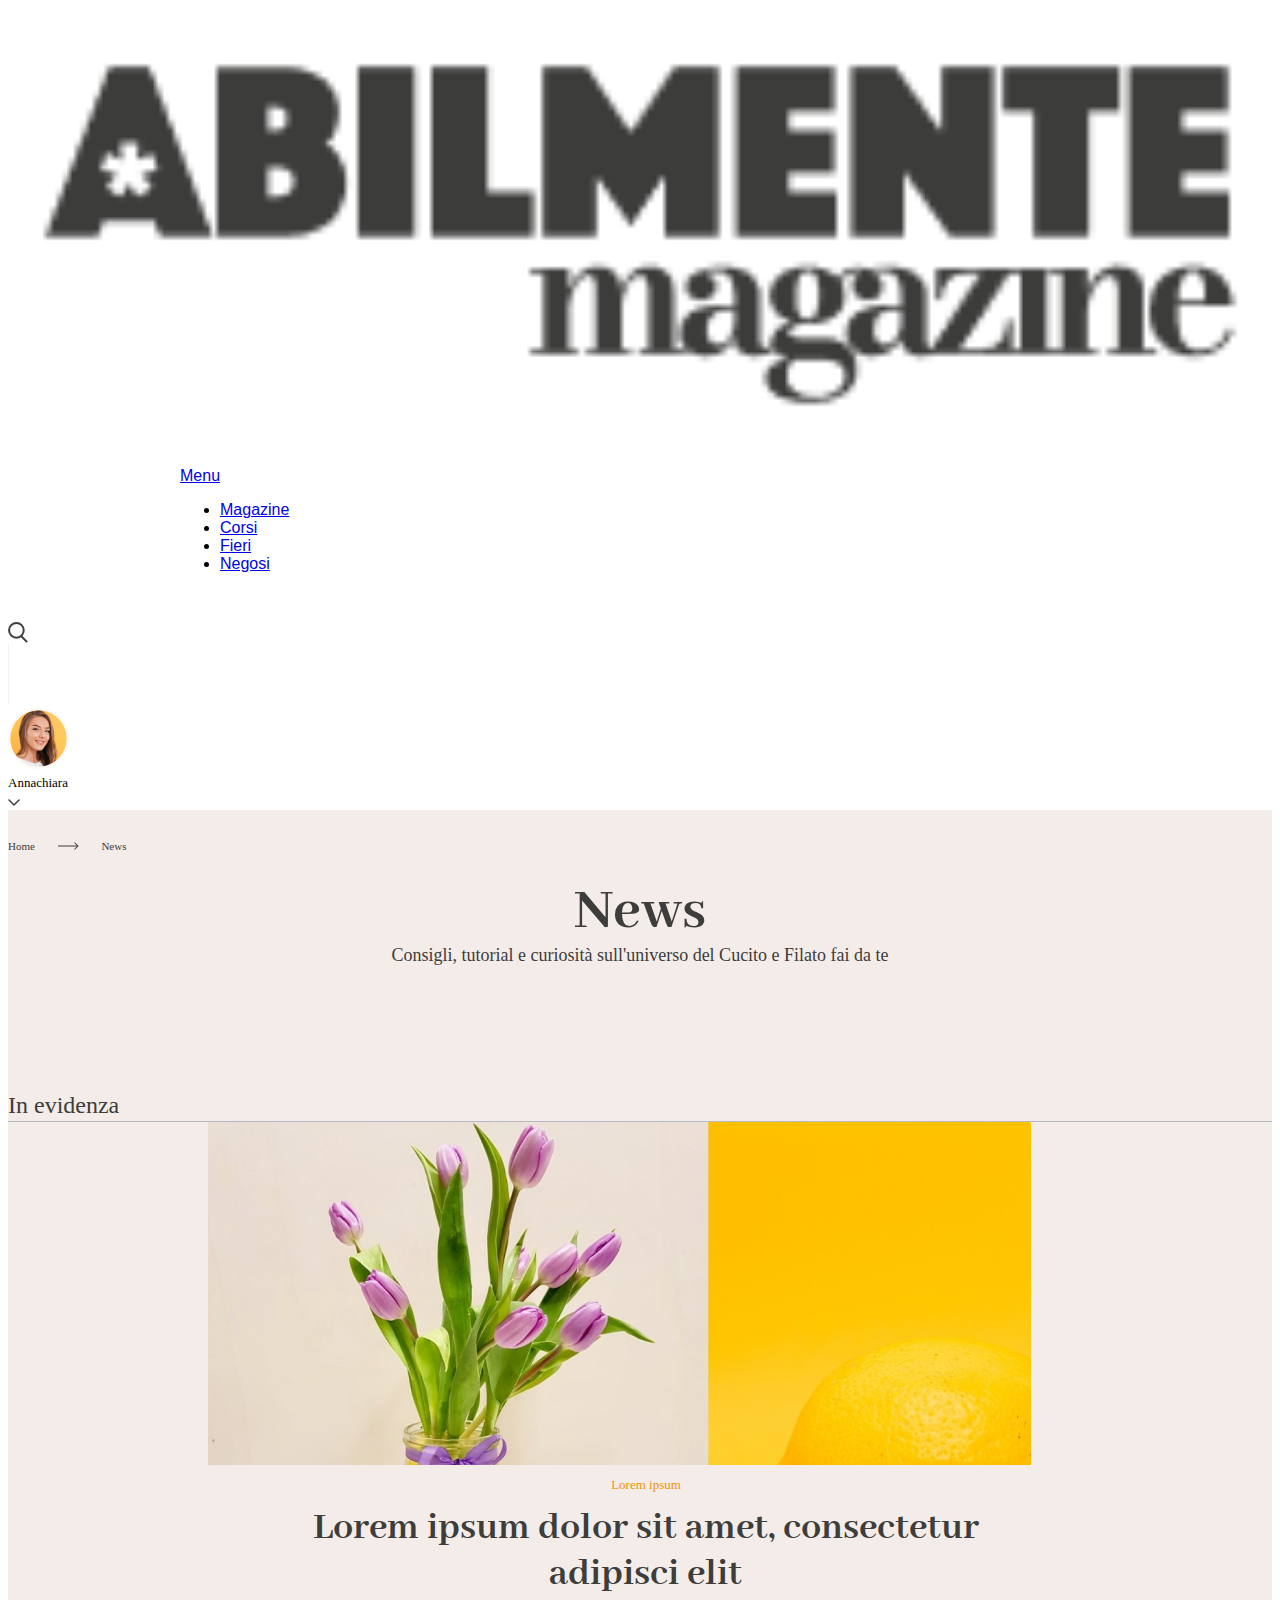
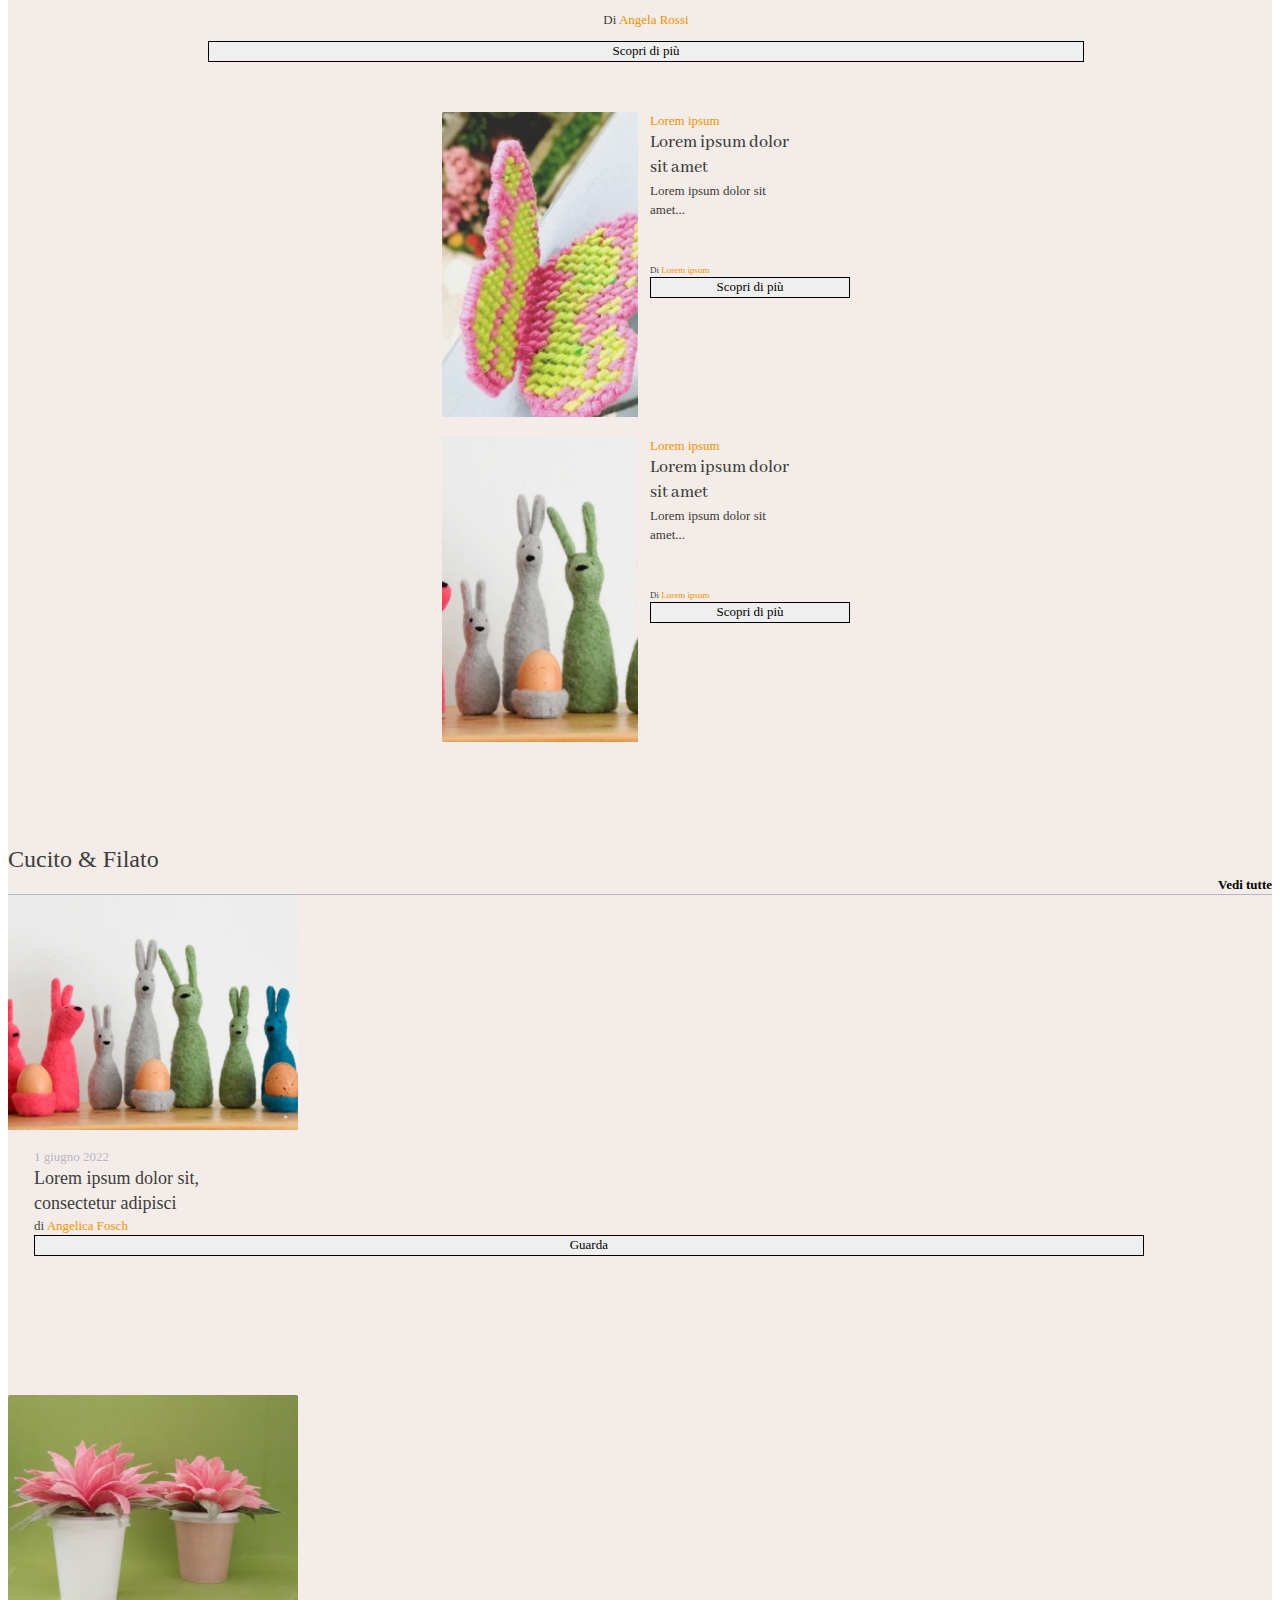
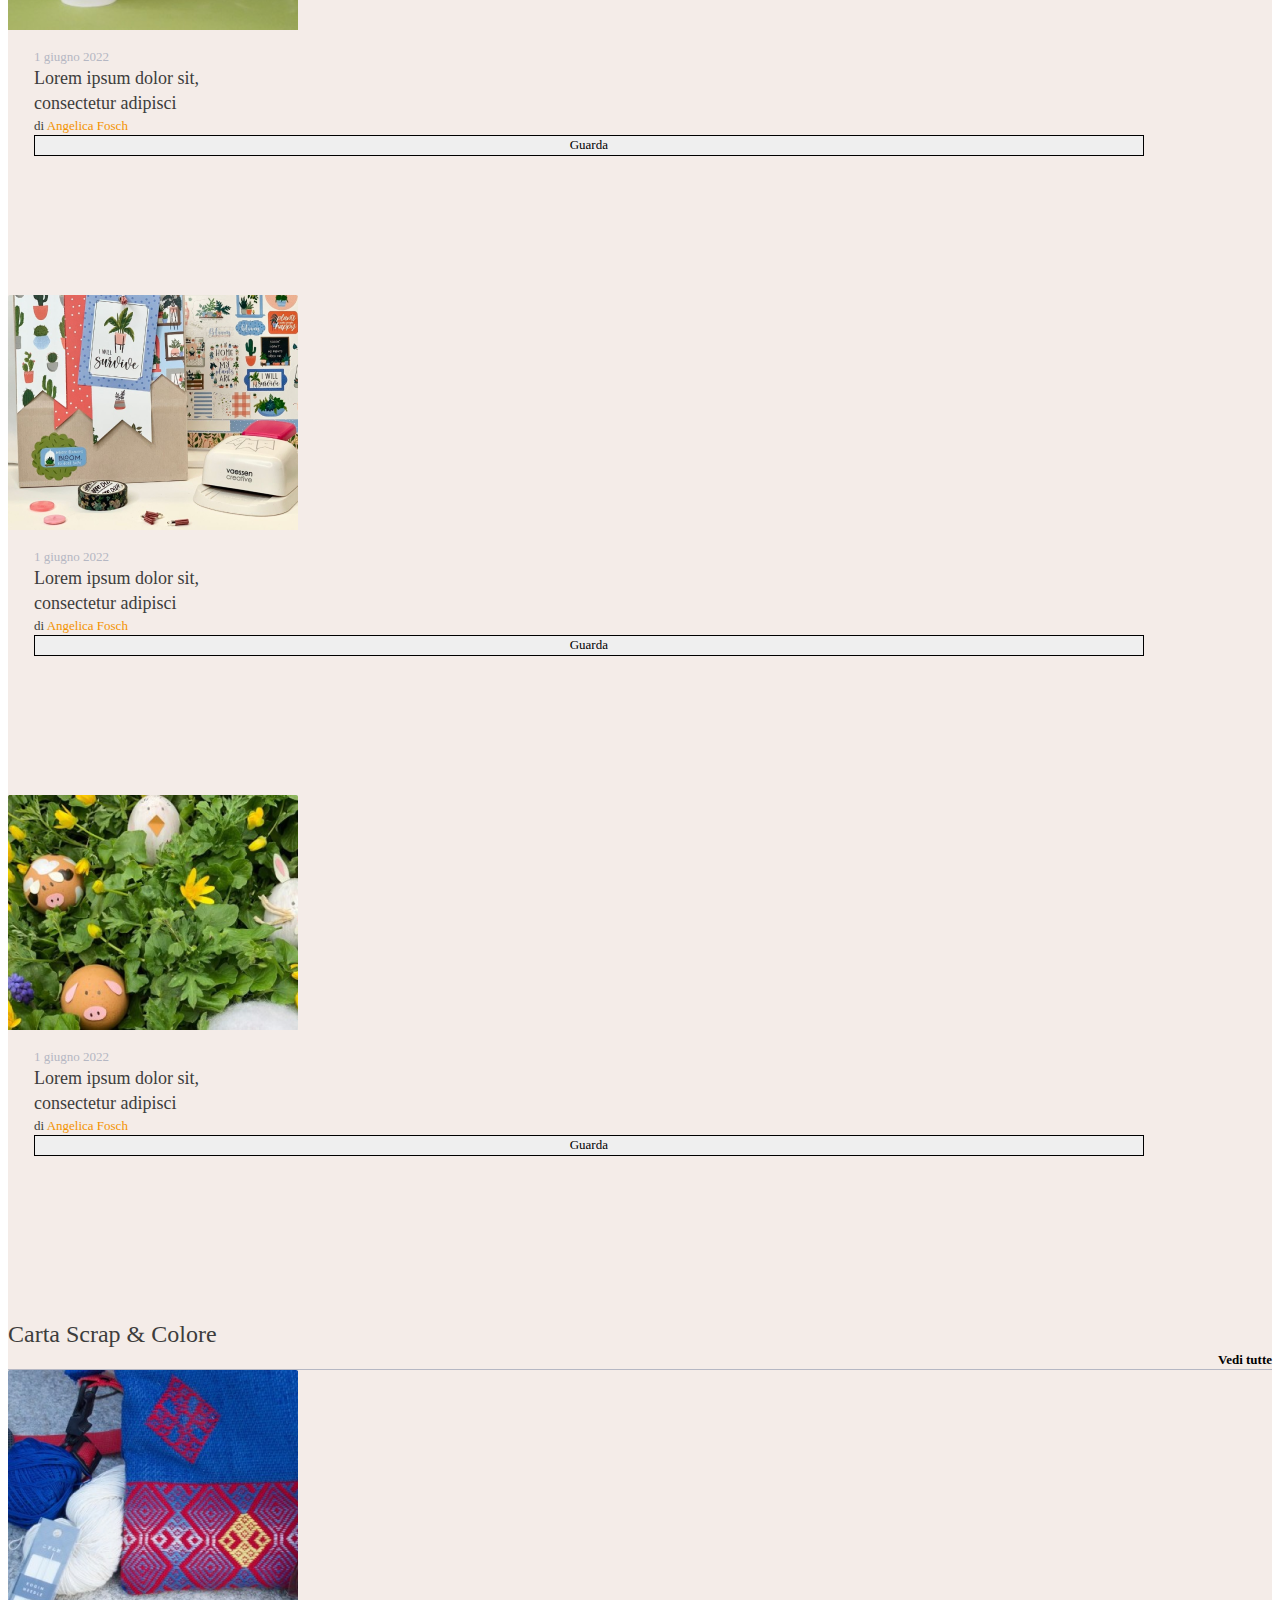
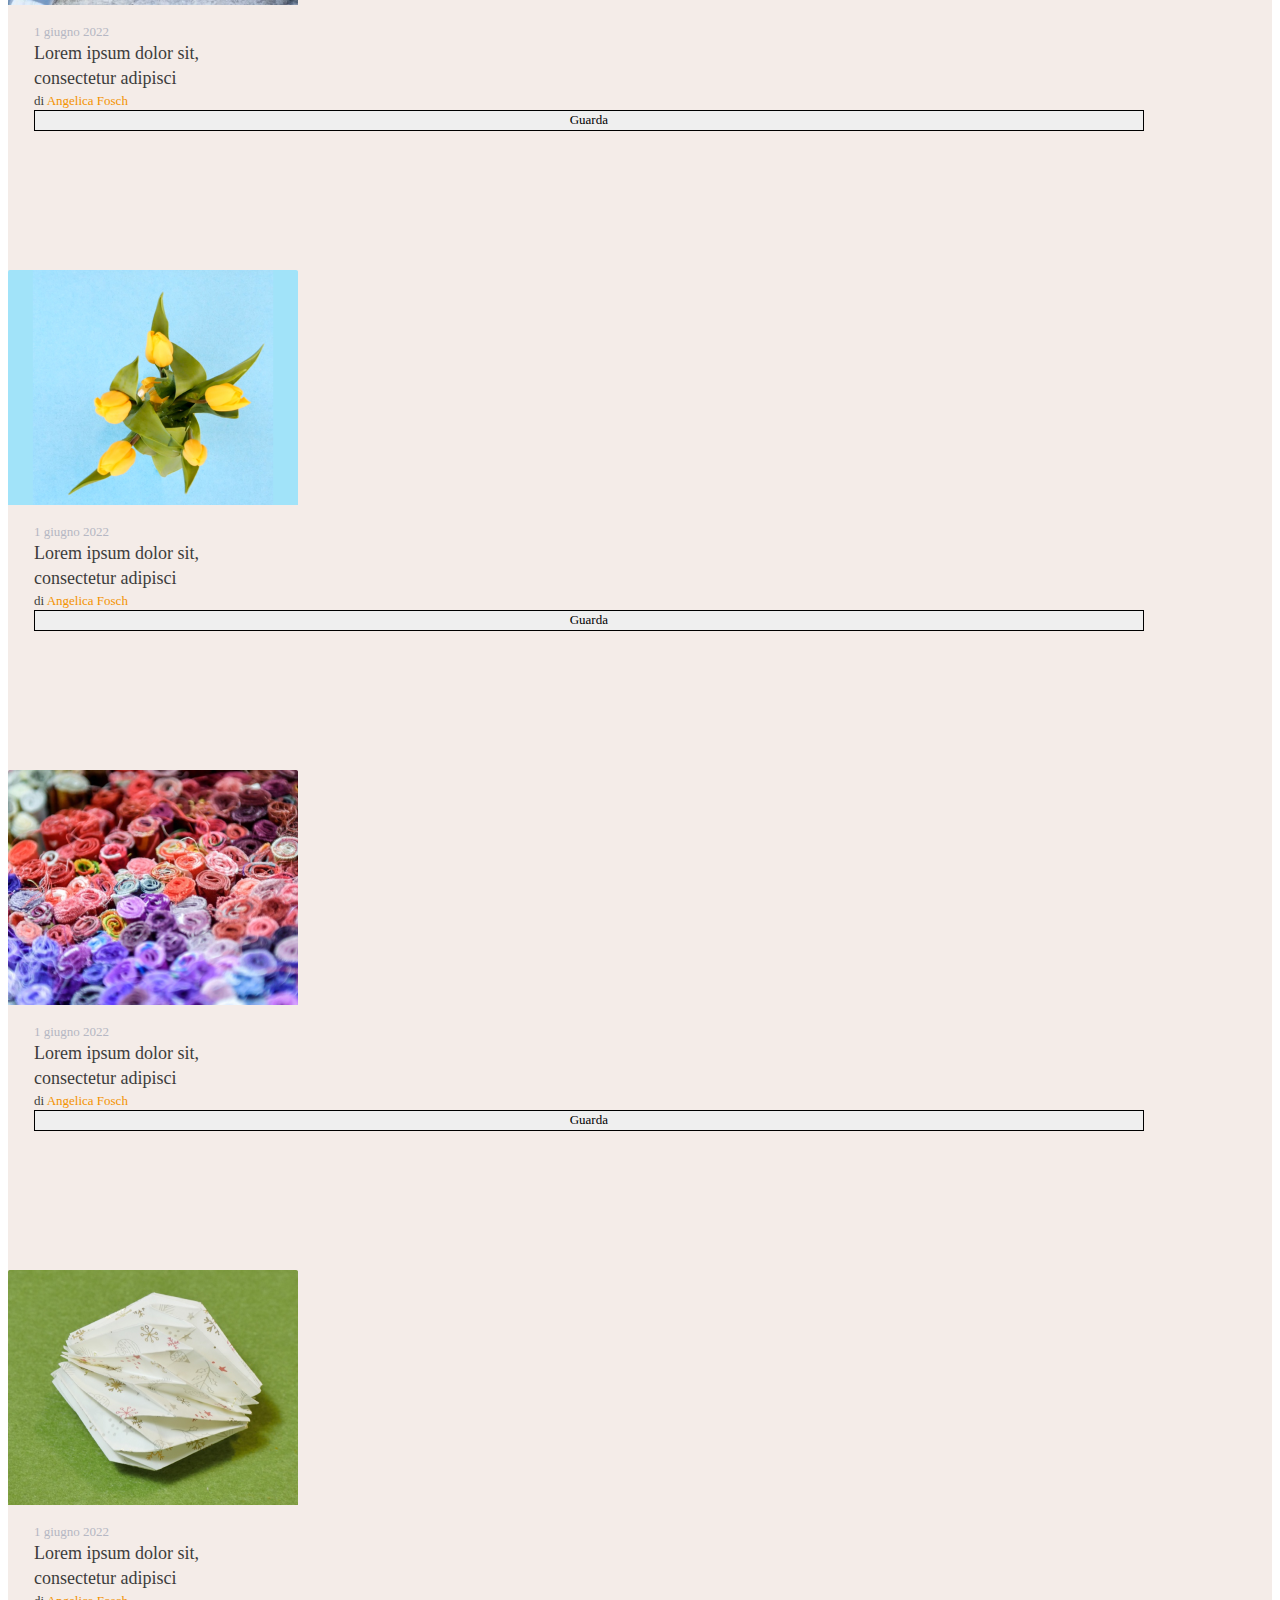
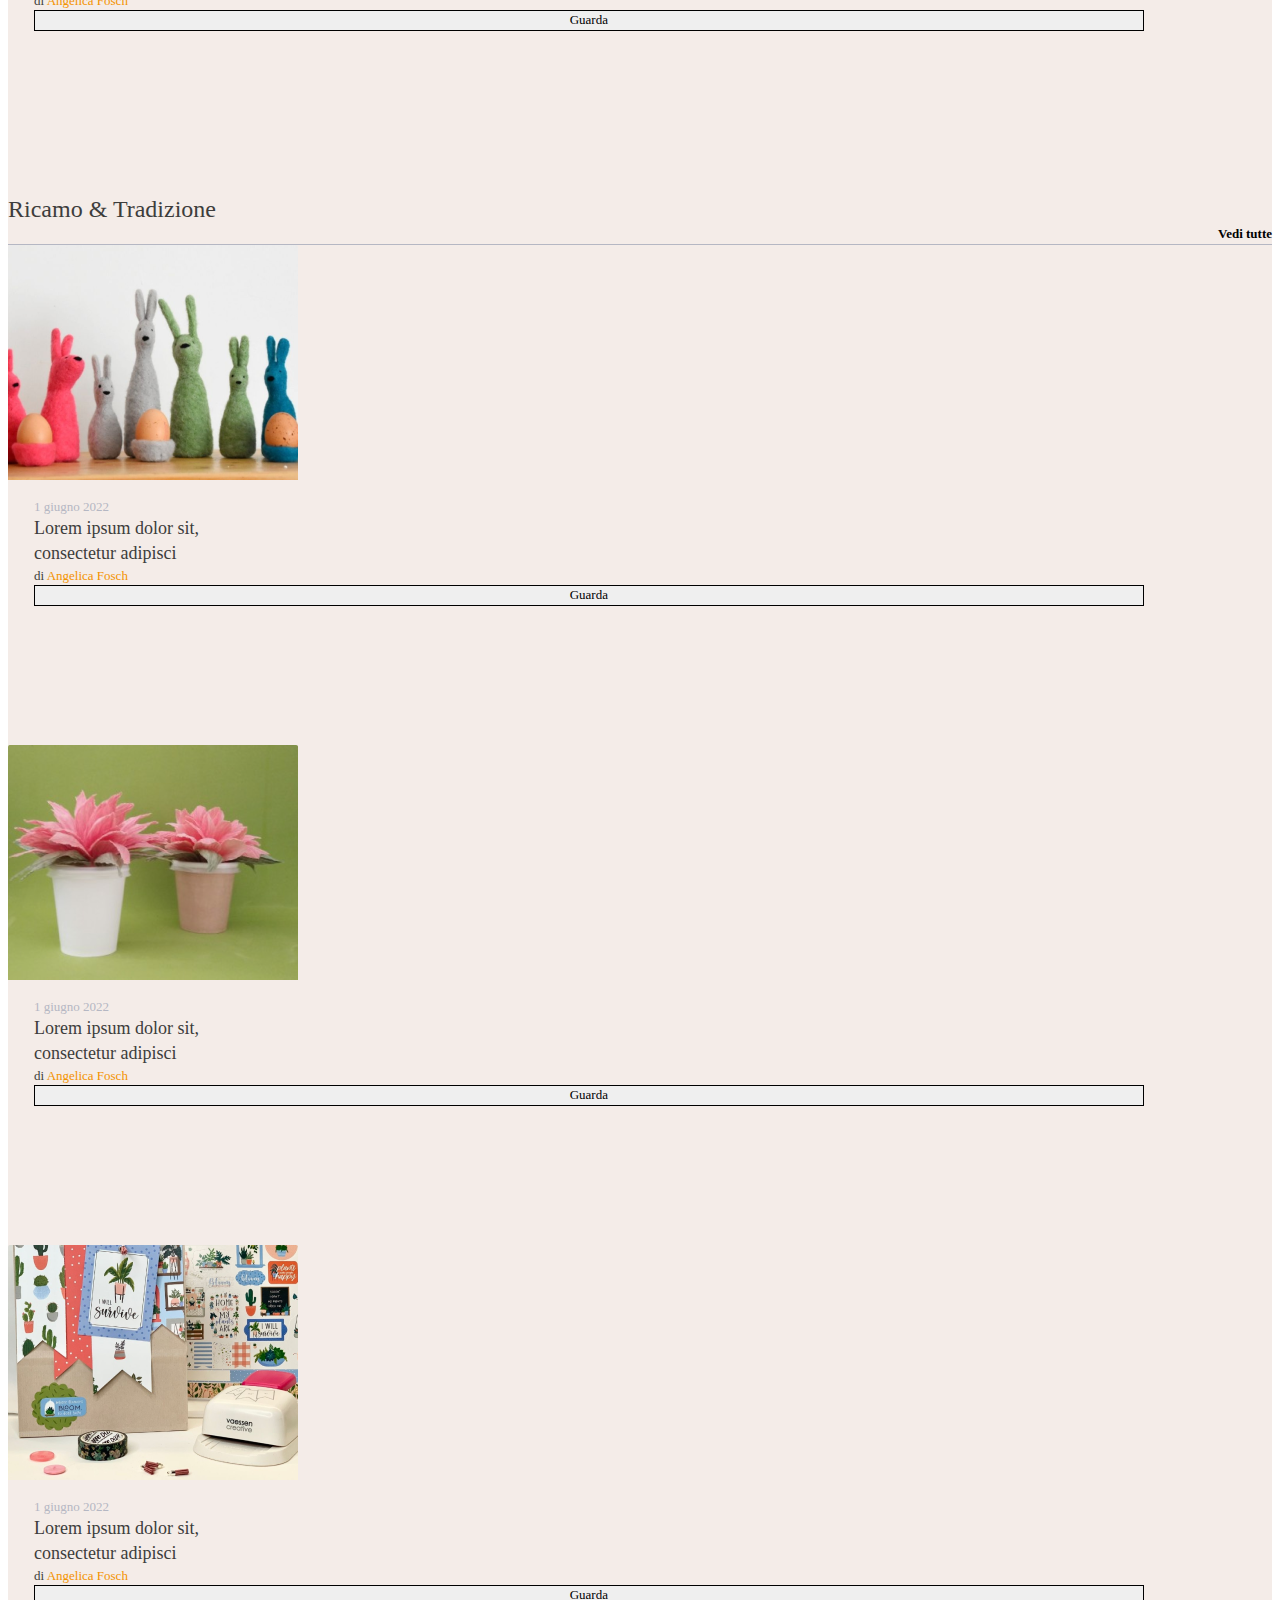
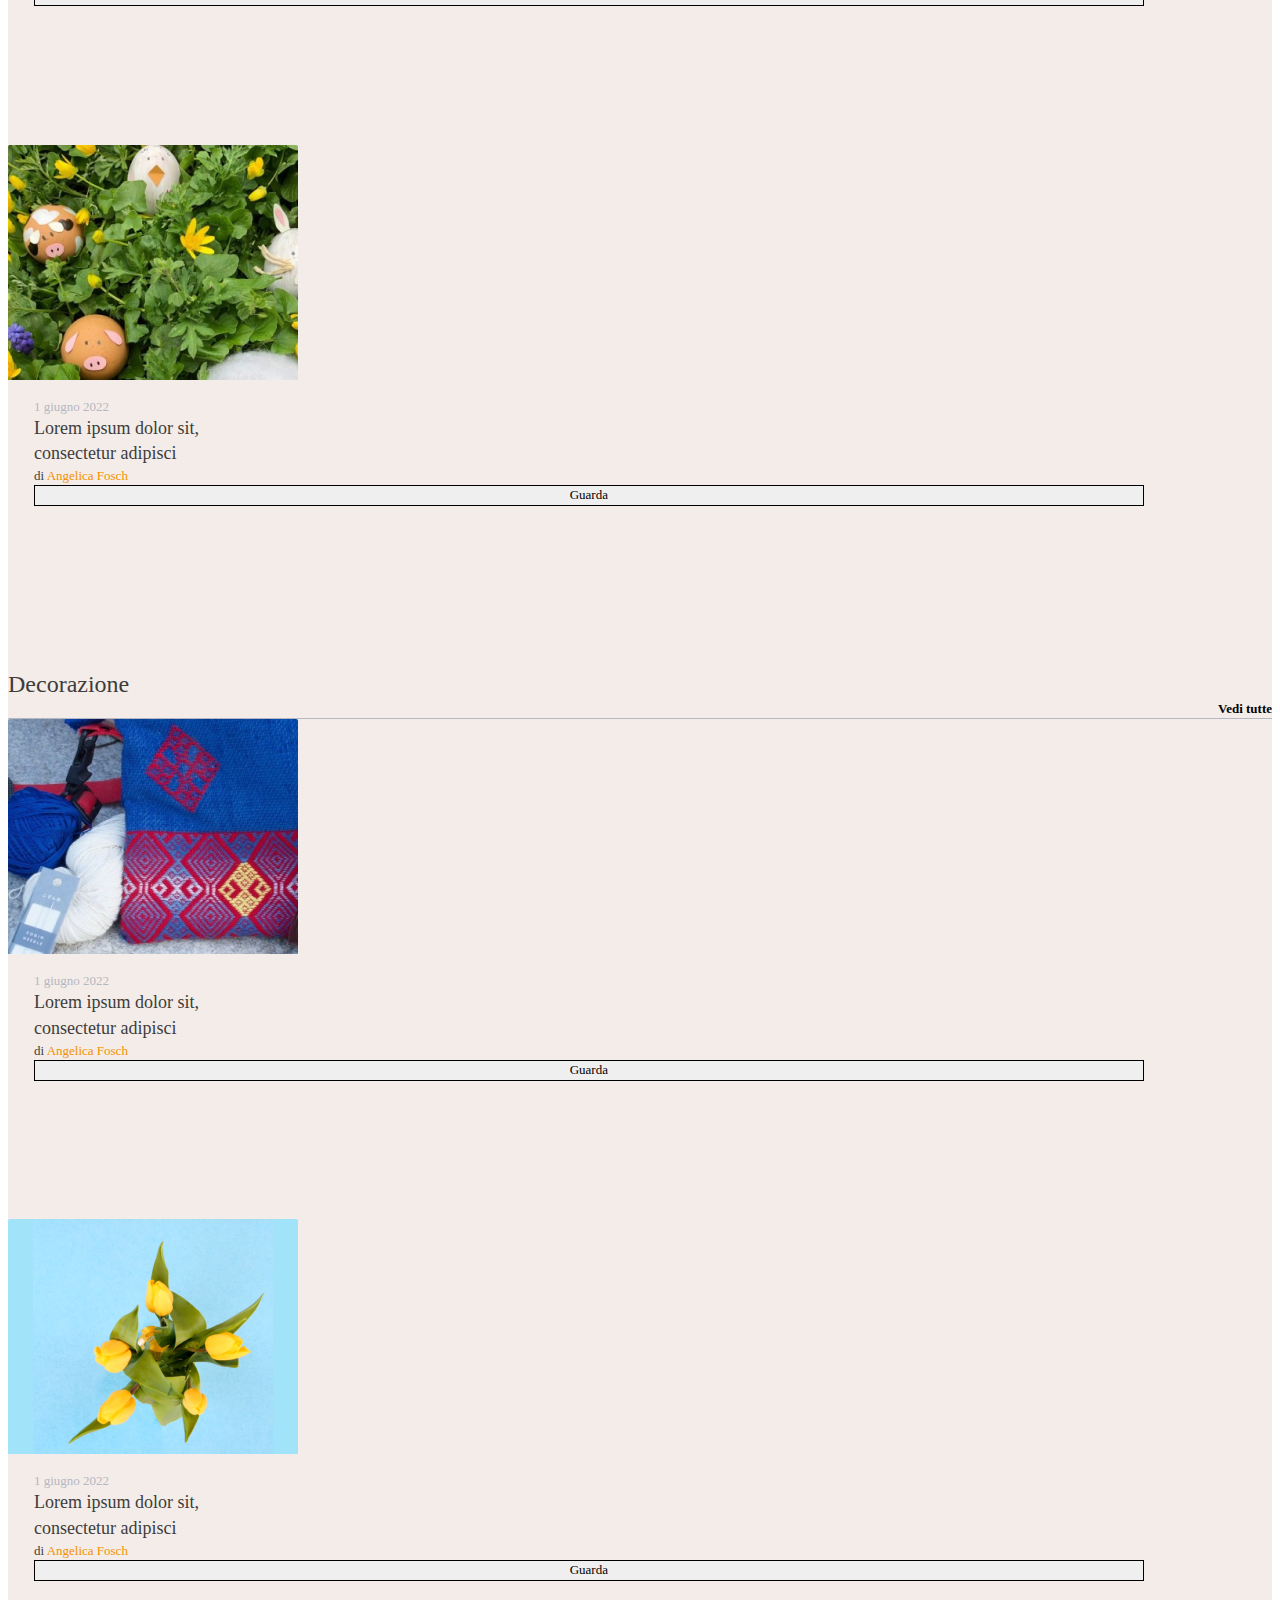
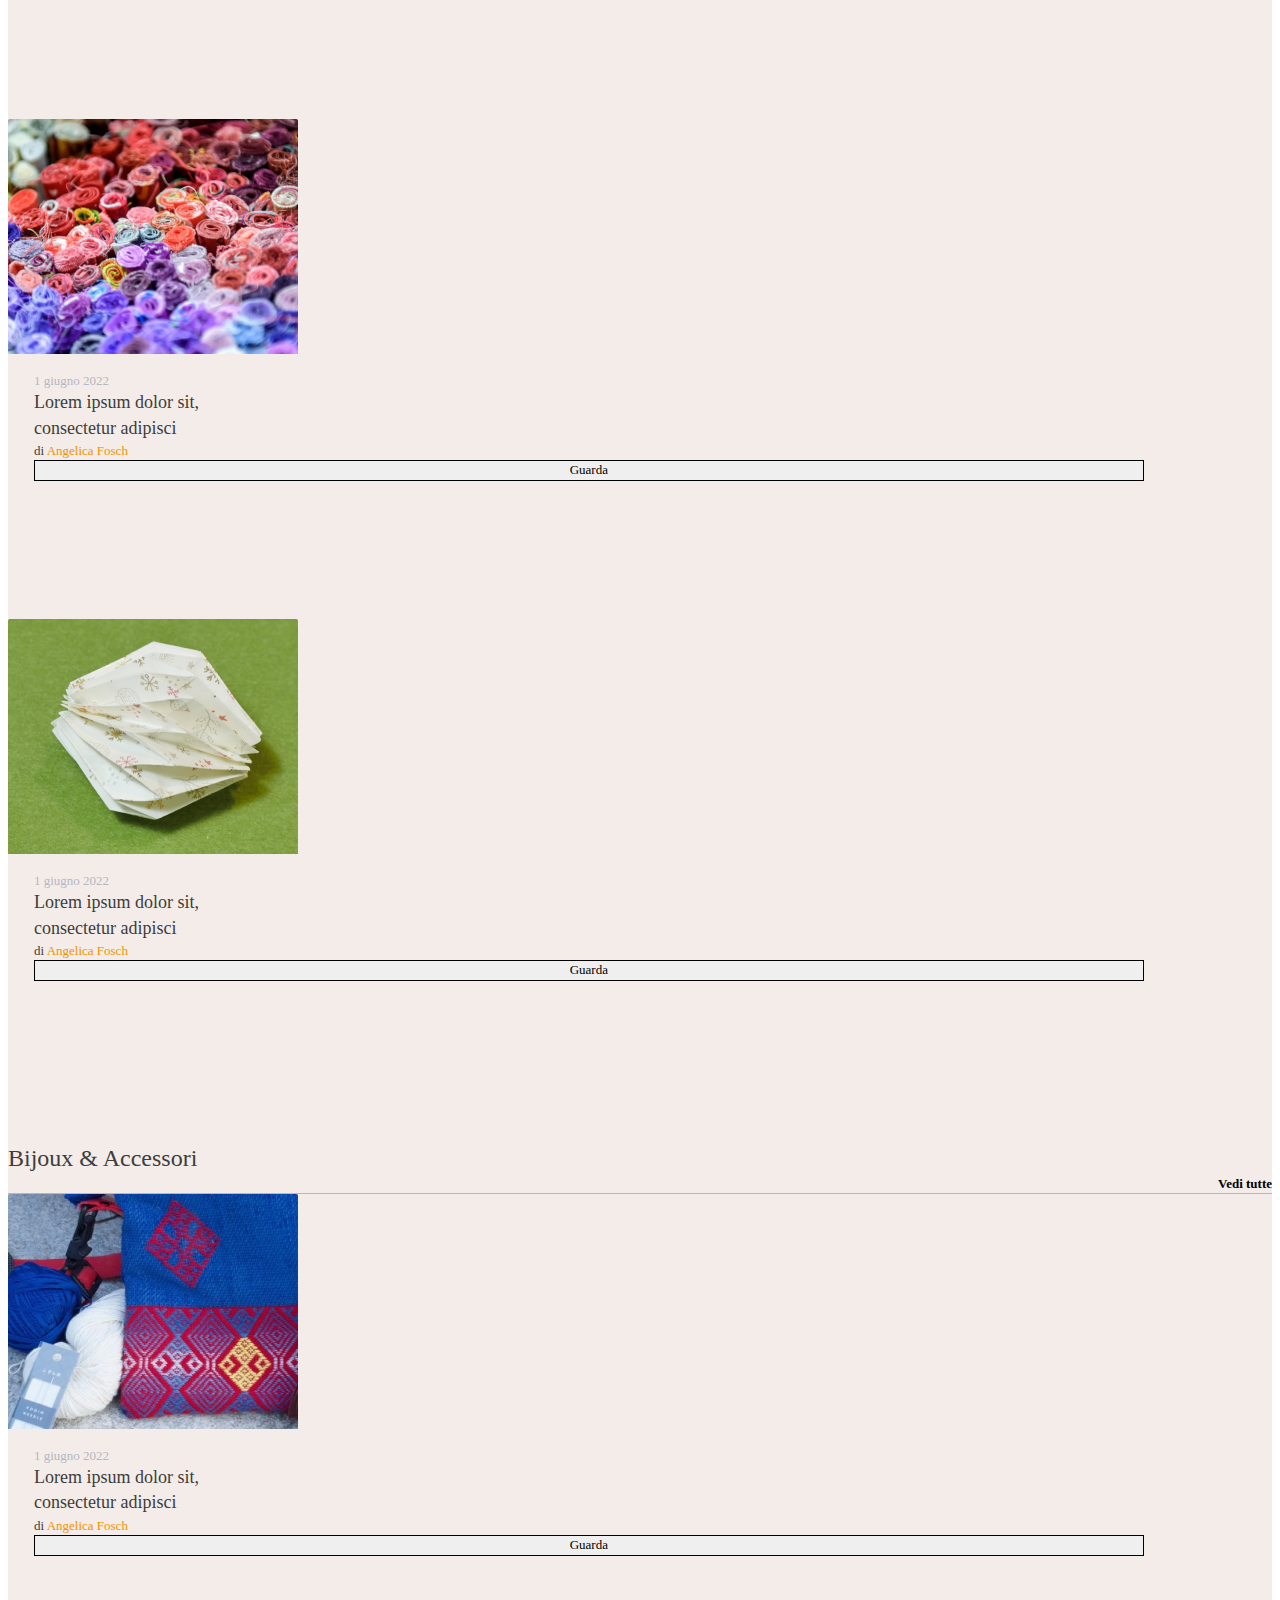
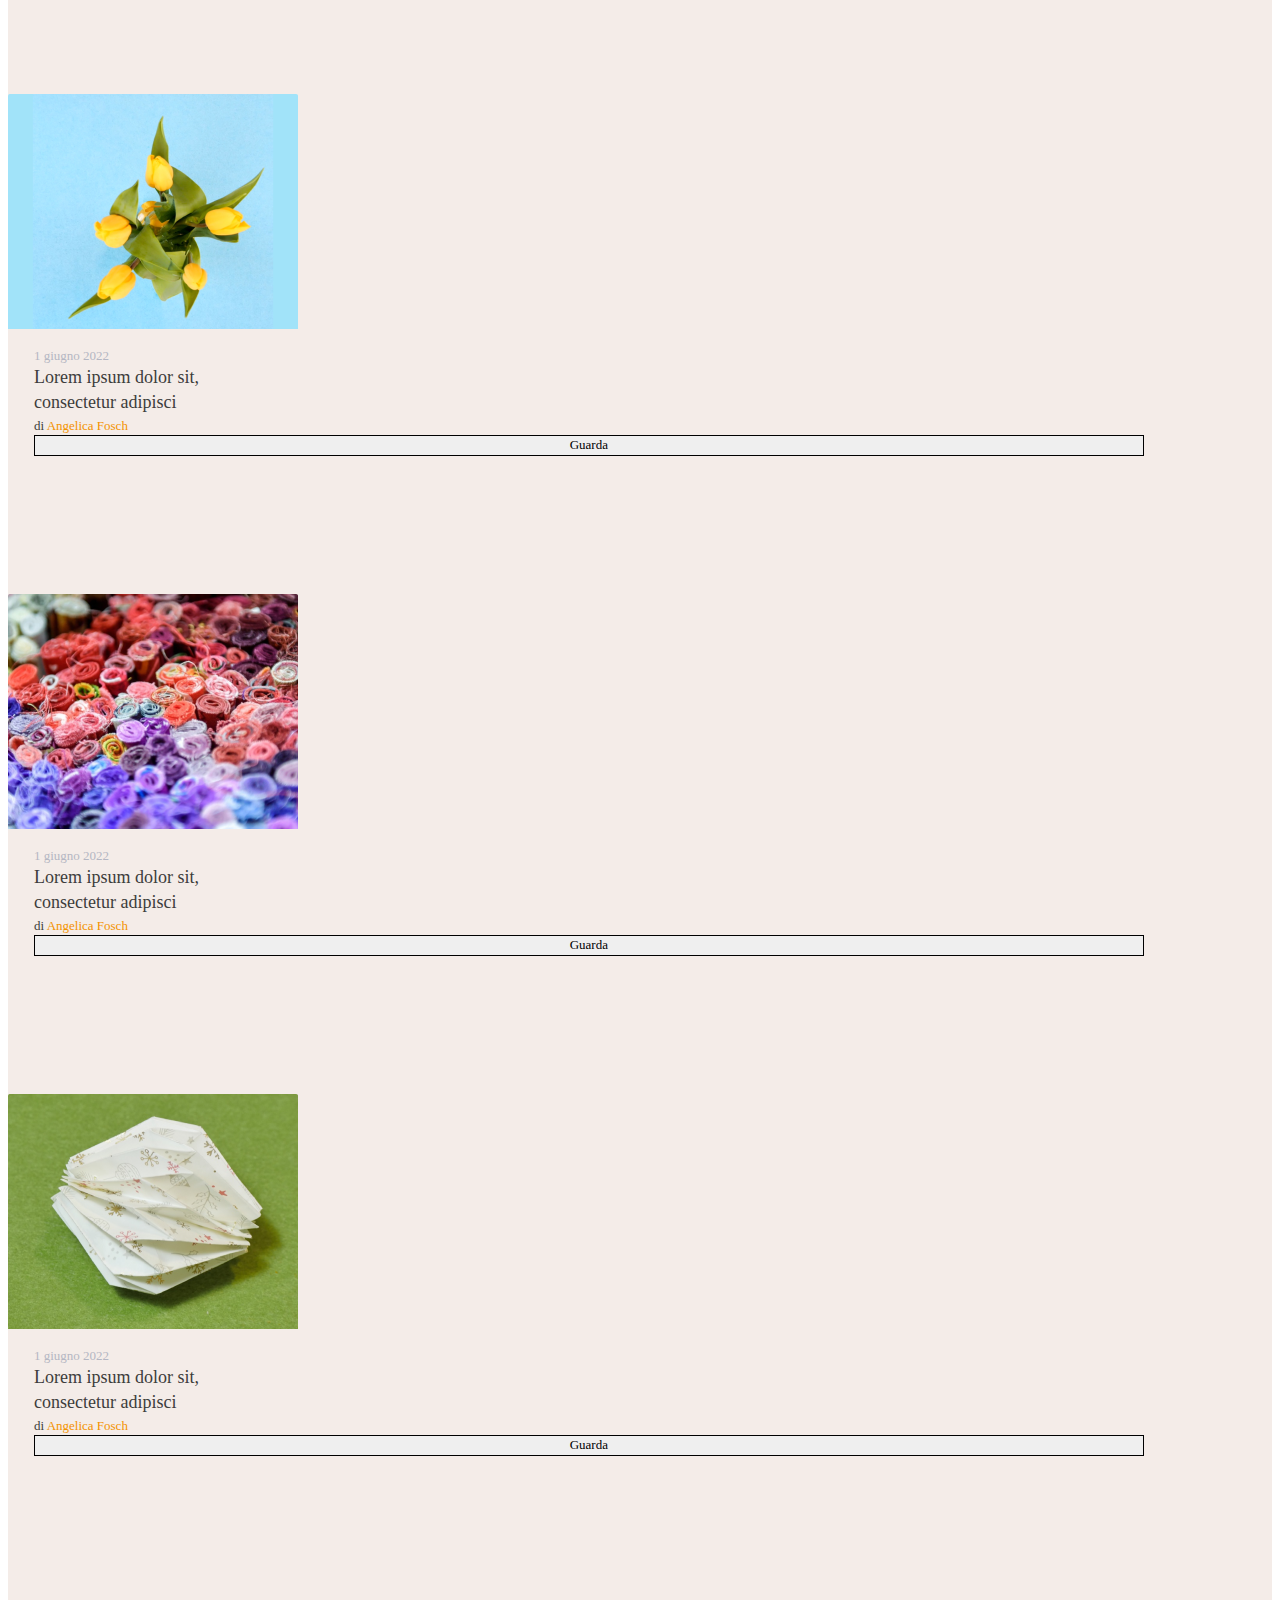
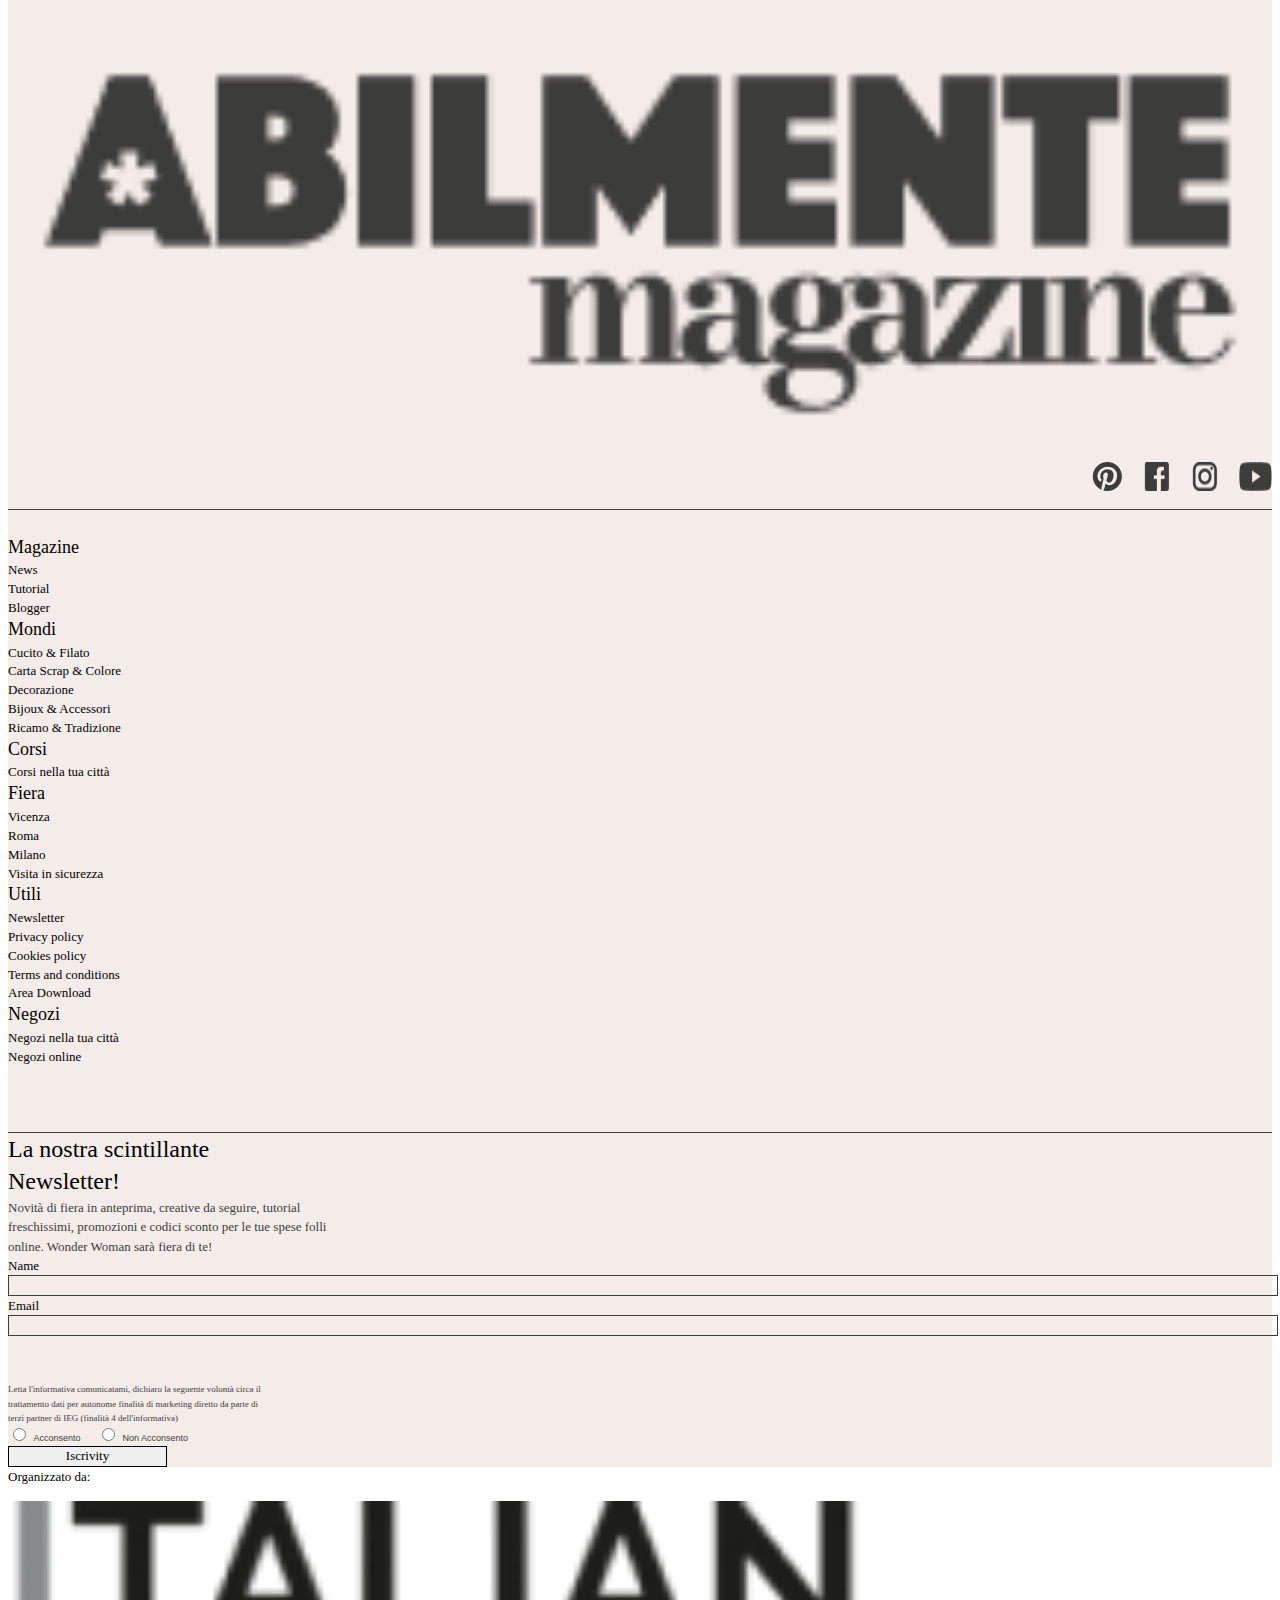
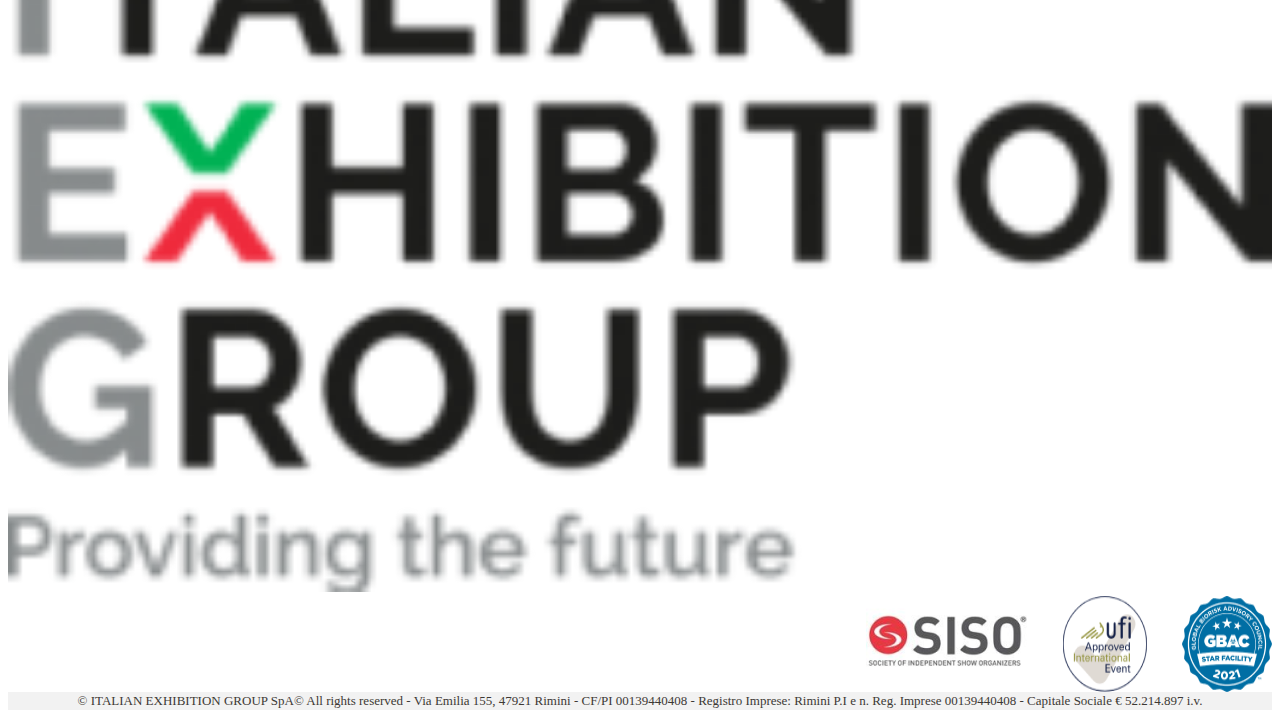
<file: index-2.html>
<!DOCTYPE html>
<html lang="en">
<head>
    <meta charset="UTF-8">
    <meta http-equiv="X-UA-Compatible" content="IE=edge">
    <meta name="viewport" content="width=device-width, initial-scale=1.0">
    <title>Bootstrap</title>
    <link href="https://cdn.jsdelivr.net/npm/bootstrap@5.3.0-alpha1/dist/css/bootstrap.min.css" rel="stylesheet" integrity="sha384-GLhlTQ8iRABdZLl6O3oVMWSktQOp6b7In1Zl3/Jr59b6EGGoI1aFkw7cmDA6j6gD" crossorigin="anonymous">
    <link rel="stylesheet" href="..//style/bootstrap.css">
    <link href="https://fonts.googleapis.com/css2?family=Poppins:wght@400;600&display=swap" rel="stylesheet">
    <link href="https://fonts.googleapis.com/css2?family=Abhaya+Libre:wght@400;700&display=swap" rel="stylesheet">
</head>
<body>
<section class="gallery">
    <div class="container-xl text center">
        <header class="row header-row">
            <div class="col-xs-3 col-sm-2 col-lg-2">
                <div class="logo-block">
                    <img src="..//img/logo_1.png" alt="logo_1" class="logo">
                </div>
            </div>
            <div class="col-xs-6 col-sm-5 col-lg-7 header-container">
                <div class="row hide">
                    <div class="col">
                        <div class="navigation">
                            <span class="text-navigation">
                                Magazine
                            </span>
                            <img src="..//img/Vector.png" alt="vector" class="vector-navigation">
                        </div>
                    </div>
                    <div class="col">
                        <div class="navigation">
                            <span class="text-navigation">
                                Corsi
                            </span>
                            <img src="..//img/Vector.png" alt="vector" class="vector-navigation">
                        </div>
                    </div>
                    <div class="col">
                        <div class="navigation">
                            <span class="text-navigation">
                                Fieri
                            </span>
                            <img src="..//img/Vector.png" alt="vector" class="vector-navigation">
                        </div>
                    </div>
                    <div class="col">
                        <div class="navigation">
                            <span class="text-navigation">
                                Negosi
                            </span>
                            <img src="..//img/Vector.png" alt="vector" class="vector-navigation">
                        </div>
                    </div>                                    
                </div>
                <div class="nav-item dropdown">
                    <a class="nav-link dropdown-toggle" href="#" role="button" data-bs-toggle="dropdown" aria-expanded="false">
                      Menu
                    </a>
                    <ul class="dropdown-menu">
                      <li><a class="dropdown-item" href="#">Magazine</a></li>
                      <li><a class="dropdown-item" href="#">Corsi</a></li>
                      <li><a class="dropdown-item" href="#">Fieri</a></li>
                      <li><a class="dropdown-item" href="#">Negosi</a></li>
                    </ul>
                </div>     
            </div>
            <div class="col-xs-3 col-sm-5 col-lg-3">
                <div class="row">
                <div class="col-xs-2 col-sm-2 col-md-2 col-lg-2 logo-search pe-5 me-3">
                    <input class="first-input" type="text" placeholder="" name="f-input" id="01">
                </div>
                <div class="col col-xs-2 col-sm-2 col-md-2 col-lg-2 logo-line pt-2 pe-0">
                    <img src="..//img/Line.png" alt="header-line" class="header-line">  
                </div>
                <div class="col col-xs-4 col-sm-4 col-md-4 col-lg-4 logo-header pt-2 px-0">
                    <img src="..//img/header_img.png" alt="header-img" class="header-img">
                </div>
                <div class="col col-xs-3 col-sm-3 col-md-3 col-lg-3 logo-navigation px-0">
                    <div class="navigation d-flex">
                        <span class="text-navigation px-0">
                            Annachiara
                        </span>
                        <div class="logo-vector pt-4 ms-1">
                            <img src="..//img/Vector.png" alt="vector" class="vector-navigation">
                        </div>
                    </div>
                </div>
                </div>
            </div>        
        </header>
    </div>
    <div class="container-fluid text center">
        <div class="container-xl text center">
            <div class="row">
                <div class="second-page-text">
                    <span class="second-page-header-text">
                        Home 
                    </span>
                    <span class="second-page-header-text">
                        <img src="..//img/second-page/Arrow.png" class="img-fluid" alt="arrow">
                    </span>
                    <span class="second-page-header-text">
                        News
                    </span>
                </div>
            </div>
            <div class="row second-page-first-block bg-white rounded-2 p-1">
                <div class="second-page-first-block-text">
                    <span class="second-page-first-block-text-upper">
                        News
                    </span>
                    <span class="second-page-first-block-text-lower">
                        Consigli, tutorial e curiosità sull'universo del Cucito e Filato fai da te
                    </span>
                </div>
            </div>
        </div>
    </div>
    <div class="container-fluid text center">
        <div class="container-xl text center">
            <div class="row second-container pt-3">
                <div class="col pt-3">
                    <span class="third-container-upper-text pb-2">
                        In evidenza
                    </span>
                </div>
            </div>
            <div class="row second-container">
                <div class="col">
                    <div class="bottom-line mb-3"></div>
                </div>
            </div>
            <div class="row second-container-row">
                <div class="second-container-block col-xs-8 col-sm-4 col-md-6 col-lg-8 bg-white rounded-3 p-1">
                    <div class="row">
                        <div class="second-container-img">
                            <img src="..//img/second-container-img/second-container-img.png" class="img-fluid" alt="second-container-img">
                        </div>
                        <div class="d-flex flex-column align-items-left mt-3 mb-3">
                            <div class="second-container-text mb-3">Lorem ipsum </div>
                            <div class="second-container-text mb-3">Lorem ipsum dolor sit amet, consectetur<br>adipisci elit</div>
                            <div class="second-container-text mb-3">
                                <span class="second-container-text-left">
                                    Di
                                </span>
                                <span class="second-container-text-right">
                                    Angela Rossi
                                </span>
                            </div>
                            <div class="second-container-text mb-3">
                                <button type="button" class="btn btn-outline-secondary animation">Scopri di più</button> 
                            </div>   
                        </div>                     
                    </div>
                </div>
                <div class="big-column col-lg-4 col-sm-8 col-md-6 col-lg-4 d-flex flex-column justify-content-between">
                    <div class="big-column-block d-flex flex-row bg-white rounded-3 p-1">
                        <div class="second-container-img">
                            <img src="..//img/second-container-img/second-container-img-2.png" class="img-fluid container-img" alt="second-container-img-2">
                        </div>
                        <div class="d-flex flex-column align-items-left mt-3 ms-3">
                            <div class="second-container-text-2 mb-3">Lorem ipsum </div>
                            <div class="second-container-text-2 mb-3">Lorem ipsum dolor<br>sit amet</div>
                            <div class="second-container-text-2">Lorem ipsum dolor sit<br>amet...</div>
                            <div class="second-container-text-2 mb-4">
                                <span class="second-container-text-2-left">
                                    Di
                                </span>
                                <span class="second-container-text-2-right">
                                    Lorem ipsum
                                </span>
                            </div>
                            <div class="second-container-text-2 mb-3">
                                <button type="button" class="btn btn-outline-secondary animation">Scopri di più</button> 
                            </div>   
                        </div>                     
                    </div>
                    <div class=" big-column-block d-flex flex-row bg-white rounded-3 p-1">
                        <div class="second-container-img">
                            <img src="..//img/second-container-img/second-container-img-3.png" class="img-fluid container-img" alt="second-container-img-3">
                        </div>
                        <div class="d-flex flex-column align-items-left mt-3 ms-3">
                            <div class="second-container-text-2 mb-3">Lorem ipsum </div>
                            <div class="second-container-text-2 mb-3">Lorem ipsum dolor<br>sit amet</div>
                            <div class="second-container-text-2">Lorem ipsum dolor sit<br>amet...</div>
                            <div class="second-container-text-2 mb-4">
                                <span class="second-container-text-2-left">
                                    Di
                                </span>
                                <span class="second-container-text-2-right">
                                    Lorem ipsum
                                </span>
                            </div>
                            <div class="second-container-text-2 mb-3">
                                <button type="button" class="btn btn-outline-secondary animation">Scopri di più</button> 
                            </div>   
                        </div>                     
                    </div>
                </div>
            </div>
            <div class="row second-container">
                <div class="col pt-3">
                    <span class="third-container-upper-text">
                        Cucito & Filato
                    </span>
                </div>
                <div class="col pt-4">
                    <span class="second-container-header">
                        Vedi tutte
                    </span>
                </div>
            </div>
            <div class="row second-container">
                <div class="col">
                    <div class="bottom-line mb-3"></div>
                </div>
            </div>
            <div class="d-flex justify-content-between second-page-container">
                <div class="col-xs-3 col-sm-3 col-md-3 col-lg-3 bg-white second-page-container-block">
                    <div class="second-container-img p-1">
                        <img src="..//img/second-page/fifth-container-img/first-block/img-1.png" class="img-fluid" alt="img-1">
                    </div>
                    <div class="second-page-blocks">
                        <div class="row mb-3">
                            <span class="second-page-block-text-1">
                                1 giugno 2022
                            </span>
                        </div>
                        <div class="row mb-4">
                            <span class="second-page-block-text-2">
                                Lorem ipsum dolor sit,<br>consectetur adipisci 
                            </span>
                        </div>
                        <div class="row d-inline-block mb-4">
                            <span class="second-page-container-text-right-1">
                                di
                            </span>
                            <span class="second-page-container-text-right-2" >
                                Angelica Fosch
                            </span>                                                
                        </div>
                        <div class="row">
                            <span>
                                <button type="button" class="btn btn-outline-secondary animation" style="width: 90% !important;">Guarda</button> 
                            </span>
                        </div>
                    </div>
                </div>
                <div class="col-xs-3 col-sm-3 col-md-3 col-lg-3 bg-white second-page-container-block">
                    <div class="second-container-img p-1">
                        <img src="..//img/second-page/fifth-container-img/first-block/img-2.png" class="img-fluid" alt="img-2">
                    </div>
                    <div class="second-page-blocks">
                        <div class="row mb-3">
                            <span class="second-page-block-text-1">
                                1 giugno 2022
                            </span>
                        </div>
                        <div class="row mb-4">
                            <span class="second-page-block-text-2">
                                Lorem ipsum dolor sit,<br>consectetur adipisci 
                            </span>
                        </div>
                        <div class="row d-inline-block mb-4">
                            <span class="second-page-container-text-right-1">
                                di
                            </span>
                            <span class="second-page-container-text-right-2" >
                                Angelica Fosch
                            </span>                                                
                        </div>
                        <div class="row">
                            <span>
                                <button type="button" class="btn btn-outline-secondary animation" style="width: 90% !important;">Guarda</button> 
                            </span>
                        </div>
                    </div>
                </div>
                <div class="col-xs-3 col-sm-3 col-md-3 col-lg-3 bg-white second-page-container-block">
                    <div class="second-container-img p-1">
                        <img src="..//img/second-page/fifth-container-img/first-block/img-3.png" class="img-fluid" alt="img-3">
                    </div>
                    <div class="second-page-blocks">
                        <div class="row mb-3">
                            <span class="second-page-block-text-1">
                                1 giugno 2022
                            </span>
                        </div>
                        <div class="row mb-4">
                            <span class="second-page-block-text-2">
                                Lorem ipsum dolor sit,<br>consectetur adipisci 
                            </span>
                        </div>
                        <div class="row d-inline-block mb-4">
                            <span class="second-page-container-text-right-1">
                                di
                            </span>
                            <span class="second-page-container-text-right-2" >
                                Angelica Fosch
                            </span>                                                
                        </div>
                        <div class="row">
                            <span>
                                <button type="button" class="btn btn-outline-secondary animation" style="width: 90% !important;">Guarda</button> 
                            </span>
                        </div>
                    </div>
                </div>
                <div class="col-xs-3 col-sm-3 col-md-3 col-lg-3 bg-white second-page-container-block">
                    <div class="second-container-img p-1">
                        <img src="..//img/second-page/fifth-container-img/first-block/img-4.png" class="img-fluid" alt="img-4">
                    </div>
                    <div class="second-page-blocks">
                        <div class="row mb-3">
                            <span class="second-page-block-text-1">
                                1 giugno 2022
                            </span>
                        </div>
                        <div class="row mb-4">
                            <span class="second-page-block-text-2">
                                Lorem ipsum dolor sit,<br>consectetur adipisci 
                            </span>
                        </div>
                        <div class="row d-inline-block mb-4">
                            <span class="second-page-container-text-right-1">
                                di
                            </span>
                            <span class="second-page-container-text-right-2" >
                                Angelica Fosch
                            </span>                                                
                        </div>
                        <div class="row">
                            <span>
                                <button type="button" class="btn btn-outline-secondary animation" style="width: 90% !important;">Guarda</button> 
                            </span>
                        </div>
                    </div>
                </div>
            </div>
            <div class="row second-container">
                <div class="col pt-3">
                    <span class="third-container-upper-text">
                        Carta Scrap & Colore
                    </span>
                </div>
                <div class="col pt-4">
                    <span class="second-container-header">
                        Vedi tutte
                    </span>
                </div>
            </div>
            <div class="row second-container">
                <div class="col">
                    <div class="bottom-line mb-3"></div>
                </div>
            </div>
            <div class="d-flex justify-content-between second-page-container">
                <div class="col-xs-3 col-sm-3 col-md-3 col-lg-3 bg-white second-page-container-block">
                    <div class="second-container-img p-1">
                        <img src="..//img/second-page/fifth-container-img/second-block/img-1.png" class="img-fluid" alt="img-1">
                    </div>
                    <div class="second-page-blocks">
                        <div class="row mb-3">
                            <span class="second-page-block-text-1">
                                1 giugno 2022
                            </span>
                        </div>
                        <div class="row mb-4">
                            <span class="second-page-block-text-2">
                                Lorem ipsum dolor sit,<br>consectetur adipisci 
                            </span>
                        </div>
                        <div class="row d-inline-block mb-4">
                            <span class="second-page-container-text-right-1">
                                di
                            </span>
                            <span class="second-page-container-text-right-2" >
                                Angelica Fosch
                            </span>                                                
                        </div>
                        <div class="row">
                            <span>
                                <button type="button" class="btn btn-outline-secondary animation" style="width: 90% !important;">Guarda</button> 
                            </span>
                        </div>
                    </div>
                </div>
                <div class="col-xs-3 col-sm-3 col-md-3 col-lg-3 bg-white second-page-container-block">
                    <div class="second-container-img p-1">
                        <img src="..//img/second-page/fifth-container-img/second-block/img-2.png" class="img-fluid" alt="img-2">
                    </div>
                    <div class="second-page-blocks">
                        <div class="row mb-3">
                            <span class="second-page-block-text-1">
                                1 giugno 2022
                            </span>
                        </div>
                        <div class="row mb-4">
                            <span class="second-page-block-text-2">
                                Lorem ipsum dolor sit,<br>consectetur adipisci 
                            </span>
                        </div>
                        <div class="row d-inline-block mb-4">
                            <span class="second-page-container-text-right-1">
                                di
                            </span>
                            <span class="second-page-container-text-right-2" >
                                Angelica Fosch
                            </span>                                                
                        </div>
                        <div class="row">
                            <span>
                                <button type="button" class="btn btn-outline-secondary animation" style="width: 90% !important;">Guarda</button> 
                            </span>
                        </div>
                    </div>
                </div>
                <div class="col-xs-3 col-sm-3 col-md-3 col-lg-3 bg-white second-page-container-block">
                    <div class="second-container-img p-1">
                        <img src="..//img/second-page/fifth-container-img/second-block/img-3.png" class="img-fluid" alt="img-3">
                    </div>
                    <div class="second-page-blocks">
                        <div class="row mb-3">
                            <span class="second-page-block-text-1">
                                1 giugno 2022
                            </span>
                        </div>
                        <div class="row mb-4">
                            <span class="second-page-block-text-2">
                                Lorem ipsum dolor sit,<br>consectetur adipisci 
                            </span>
                        </div>
                        <div class="row d-inline-block mb-4">
                            <span class="second-page-container-text-right-1">
                                di
                            </span>
                            <span class="second-page-container-text-right-2" >
                                Angelica Fosch
                            </span>                                                
                        </div>
                        <div class="row">
                            <span>
                                <button type="button" class="btn btn-outline-secondary animation" style="width: 90% !important;">Guarda</button> 
                            </span>
                        </div>
                    </div>
                </div>
                <div class="col-xs-3 col-sm-3 col-md-3 col-lg-3 bg-white second-page-container-block">
                    <div class="second-container-img p-1">
                        <img src="..//img/second-page/fifth-container-img/second-block/img-4.png" class="img-fluid" alt="img-4">
                    </div>
                    <div class="second-page-blocks">
                        <div class="row mb-3">
                            <span class="second-page-block-text-1">
                                1 giugno 2022
                            </span>
                        </div>
                        <div class="row mb-4">
                            <span class="second-page-block-text-2">
                                Lorem ipsum dolor sit,<br>consectetur adipisci 
                            </span>
                        </div>
                        <div class="row d-inline-block mb-4">
                            <span class="second-page-container-text-right-1">
                                di
                            </span>
                            <span class="second-page-container-text-right-2" >
                                Angelica Fosch
                            </span>                                                
                        </div>
                        <div class="row">
                            <span>
                                <button type="button" class="btn btn-outline-secondary animation" style="width: 90% !important;">Guarda</button> 
                            </span>
                        </div>
                    </div>
                </div>
            </div>
            <div class="row second-container">
                <div class="col pt-3">
                    <span class="third-container-upper-text">
                        Ricamo & Tradizione
                    </span>
                </div>
                <div class="col pt-4">
                    <span class="second-container-header">
                        Vedi tutte
                    </span>
                </div>
            </div>
            <div class="row second-container">
                <div class="col">
                    <div class="bottom-line mb-3"></div>
                </div>
            </div>
            <div class="d-flex justify-content-between second-page-container">
                <div class="col-xs-3 col-sm-3 col-md-3 col-lg-3 bg-white second-page-container-block">
                    <div class="second-container-img p-1">
                        <img src="..//img/second-page/fifth-container-img/first-block/img-1.png" class="img-fluid" alt="img-1">
                    </div>
                    <div class="second-page-blocks">
                        <div class="row mb-3">
                            <span class="second-page-block-text-1">
                                1 giugno 2022
                            </span>
                        </div>
                        <div class="row mb-4">
                            <span class="second-page-block-text-2">
                                Lorem ipsum dolor sit,<br>consectetur adipisci 
                            </span>
                        </div>
                        <div class="row d-inline-block mb-4">
                            <span class="second-page-container-text-right-1">
                                di
                            </span>
                            <span class="second-page-container-text-right-2" >
                                Angelica Fosch
                            </span>                                                
                        </div>
                        <div class="row">
                            <span>
                                <button type="button" class="btn btn-outline-secondary animation" style="width: 90% !important;">Guarda</button> 
                            </span>
                        </div>
                    </div>
                </div>
                <div class="col-xs-3 col-sm-3 col-md-3 col-lg-3 bg-white second-page-container-block">
                    <div class="second-container-img p-1">
                        <img src="..//img/second-page/fifth-container-img/first-block/img-2.png" class="img-fluid" alt="img-2">
                    </div>
                    <div class="second-page-blocks">
                        <div class="row mb-3">
                            <span class="second-page-block-text-1">
                                1 giugno 2022
                            </span>
                        </div>
                        <div class="row mb-4">
                            <span class="second-page-block-text-2">
                                Lorem ipsum dolor sit,<br>consectetur adipisci 
                            </span>
                        </div>
                        <div class="row d-inline-block mb-4">
                            <span class="second-page-container-text-right-1">
                                di
                            </span>
                            <span class="second-page-container-text-right-2" >
                                Angelica Fosch
                            </span>                                                
                        </div>
                        <div class="row">
                            <span>
                                <button type="button" class="btn btn-outline-secondary animation" style="width: 90% !important;">Guarda</button> 
                            </span>
                        </div>
                    </div>
                </div>
                <div class="col-xs-3 col-sm-3 col-md-3 col-lg-3 bg-white second-page-container-block">
                    <div class="second-container-img p-1">
                        <img src="..//img/second-page/fifth-container-img/first-block/img-3.png" class="img-fluid" alt="img-3">
                    </div>
                    <div class="second-page-blocks">
                        <div class="row mb-3">
                            <span class="second-page-block-text-1">
                                1 giugno 2022
                            </span>
                        </div>
                        <div class="row mb-4">
                            <span class="second-page-block-text-2">
                                Lorem ipsum dolor sit,<br>consectetur adipisci 
                            </span>
                        </div>
                        <div class="row d-inline-block mb-4">
                            <span class="second-page-container-text-right-1">
                                di
                            </span>
                            <span class="second-page-container-text-right-2" >
                                Angelica Fosch
                            </span>                                                
                        </div>
                        <div class="row">
                            <span>
                                <button type="button" class="btn btn-outline-secondary animation" style="width: 90% !important;">Guarda</button> 
                            </span>
                        </div>
                    </div>
                </div>
                <div class="col-xs-3 col-sm-3 col-md-3 col-lg-3 bg-white second-page-container-block">
                    <div class="second-container-img p-1">
                        <img src="..//img/second-page/fifth-container-img/first-block/img-4.png" class="img-fluid" alt="img-4">
                    </div>
                    <div class="second-page-blocks">
                        <div class="row mb-3">
                            <span class="second-page-block-text-1">
                                1 giugno 2022
                            </span>
                        </div>
                        <div class="row mb-4">
                            <span class="second-page-block-text-2">
                                Lorem ipsum dolor sit,<br>consectetur adipisci 
                            </span>
                        </div>
                        <div class="row d-inline-block mb-4">
                            <span class="second-page-container-text-right-1">
                                di
                            </span>
                            <span class="second-page-container-text-right-2" >
                                Angelica Fosch
                            </span>                                                
                        </div>
                        <div class="row">
                            <span>
                                <button type="button" class="btn btn-outline-secondary animation" style="width: 90% !important;">Guarda</button> 
                            </span>
                        </div>
                    </div>
                </div>
            </div>
            <div class="row second-container">
                <div class="col pt-3">
                    <span class="third-container-upper-text">
                        Decorazione
                    </span>
                </div>
                <div class="col pt-4">
                    <span class="second-container-header">
                        Vedi tutte
                    </span>
                </div>
            </div>
            <div class="row second-container">
                <div class="col">
                    <div class="bottom-line mb-3"></div>
                </div>
            </div>
            <div class="d-flex justify-content-between second-page-container">
                <div class="col-xs-3 col-sm-3 col-md-3 col-lg-3 bg-white second-page-container-block">
                    <div class="second-container-img p-1">
                        <img src="..//img/second-page/fifth-container-img/second-block/img-1.png" class="img-fluid" alt="img-1">
                    </div>
                    <div class="second-page-blocks">
                        <div class="row mb-3">
                            <span class="second-page-block-text-1">
                                1 giugno 2022
                            </span>
                        </div>
                        <div class="row mb-4">
                            <span class="second-page-block-text-2">
                                Lorem ipsum dolor sit,<br>consectetur adipisci 
                            </span>
                        </div>
                        <div class="row d-inline-block mb-4">
                            <span class="second-page-container-text-right-1">
                                di
                            </span>
                            <span class="second-page-container-text-right-2" >
                                Angelica Fosch
                            </span>                                                
                        </div>
                        <div class="row">
                            <span>
                                <button type="button" class="btn btn-outline-secondary animation" style="width: 90% !important;">Guarda</button> 
                            </span>
                        </div>
                    </div>
                </div>
                <div class="col-xs-3 col-sm-3 col-md-3 col-lg-3 bg-white second-page-container-block">
                    <div class="second-container-img p-1">
                        <img src="..//img/second-page/fifth-container-img/second-block/img-2.png" class="img-fluid" alt="img-2">
                    </div>
                    <div class="second-page-blocks">
                        <div class="row mb-3">
                            <span class="second-page-block-text-1">
                                1 giugno 2022
                            </span>
                        </div>
                        <div class="row mb-4">
                            <span class="second-page-block-text-2">
                                Lorem ipsum dolor sit,<br>consectetur adipisci 
                            </span>
                        </div>
                        <div class="row d-inline-block mb-4">
                            <span class="second-page-container-text-right-1">
                                di
                            </span>
                            <span class="second-page-container-text-right-2" >
                                Angelica Fosch
                            </span>                                                
                        </div>
                        <div class="row">
                            <span>
                                <button type="button" class="btn btn-outline-secondary animation" style="width: 90% !important;">Guarda</button> 
                            </span>
                        </div>
                    </div>
                </div>
                <div class="col-xs-3 col-sm-3 col-md-3 col-lg-3 bg-white second-page-container-block">
                    <div class="second-container-img p-1">
                        <img src="..//img/second-page/fifth-container-img/second-block/img-3.png" class="img-fluid" alt="img-3">
                    </div>
                    <div class="second-page-blocks">
                        <div class="row mb-3">
                            <span class="second-page-block-text-1">
                                1 giugno 2022
                            </span>
                        </div>
                        <div class="row mb-4">
                            <span class="second-page-block-text-2">
                                Lorem ipsum dolor sit,<br>consectetur adipisci 
                            </span>
                        </div>
                        <div class="row d-inline-block mb-4">
                            <span class="second-page-container-text-right-1">
                                di
                            </span>
                            <span class="second-page-container-text-right-2" >
                                Angelica Fosch
                            </span>                                                
                        </div>
                        <div class="row">
                            <span>
                                <button type="button" class="btn btn-outline-secondary animation" style="width: 90% !important;">Guarda</button> 
                            </span>
                        </div>
                    </div>
                </div>
                <div class="col-xs-3 col-sm-3 col-md-3 col-lg-3 bg-white second-page-container-block">
                    <div class="second-container-img p-1">
                        <img src="..//img/second-page/fifth-container-img/second-block/img-4.png" class="img-fluid" alt="img-4">
                    </div>
                    <div class="second-page-blocks">
                        <div class="row mb-3">
                            <span class="second-page-block-text-1">
                                1 giugno 2022
                            </span>
                        </div>
                        <div class="row mb-4">
                            <span class="second-page-block-text-2">
                                Lorem ipsum dolor sit,<br>consectetur adipisci 
                            </span>
                        </div>
                        <div class="row d-inline-block mb-4">
                            <span class="second-page-container-text-right-1">
                                di
                            </span>
                            <span class="second-page-container-text-right-2" >
                                Angelica Fosch
                            </span>                                                
                        </div>
                        <div class="row">
                            <span>
                                <button type="button" class="btn btn-outline-secondary animation" style="width: 90% !important;">Guarda</button> 
                            </span>
                        </div>
                    </div>
                </div>
            </div>
            <div class="row second-container">
                <div class="col pt-3">
                    <span class="third-container-upper-text">
                        Bijoux & Accessori
                    </span>
                </div>
                <div class="col pt-4">
                    <span class="second-container-header">
                        Vedi tutte
                    </span>
                </div>
            </div>
            <div class="row second-container">
                <div class="col">
                    <div class="bottom-line mb-3"></div>
                </div>
            </div>
            <div class="d-flex justify-content-between second-page-container">
                <div class="col-xs-3 col-sm-3 col-md-3 col-lg-3 bg-white second-page-container-block">
                    <div class="second-container-img p-1">
                        <img src="..//img/second-page/fifth-container-img/second-block/img-1.png" class="img-fluid" alt="img-1">
                    </div>
                    <div class="second-page-blocks">
                        <div class="row mb-3">
                            <span class="second-page-block-text-1">
                                1 giugno 2022
                            </span>
                        </div>
                        <div class="row mb-4">
                            <span class="second-page-block-text-2">
                                Lorem ipsum dolor sit,<br>consectetur adipisci 
                            </span>
                        </div>
                        <div class="row d-inline-block mb-4">
                            <span class="second-page-container-text-right-1">
                                di
                            </span>
                            <span class="second-page-container-text-right-2" >
                                Angelica Fosch
                            </span>                                                
                        </div>
                        <div class="row">
                            <span>
                                <button type="button" class="btn btn-outline-secondary animation" style="width: 90% !important;">Guarda</button> 
                            </span>
                        </div>
                    </div>
                </div>
                <div class="col-xs-3 col-sm-3 col-md-3 col-lg-3 bg-white second-page-container-block">
                    <div class="second-container-img p-1">
                        <img src="..//img/second-page/fifth-container-img/second-block/img-2.png" class="img-fluid" alt="img-2">
                    </div>
                    <div class="second-page-blocks">
                        <div class="row mb-3">
                            <span class="second-page-block-text-1">
                                1 giugno 2022
                            </span>
                        </div>
                        <div class="row mb-4">
                            <span class="second-page-block-text-2">
                                Lorem ipsum dolor sit,<br>consectetur adipisci 
                            </span>
                        </div>
                        <div class="row d-inline-block mb-4">
                            <span class="second-page-container-text-right-1">
                                di
                            </span>
                            <span class="second-page-container-text-right-2" >
                                Angelica Fosch
                            </span>                                                
                        </div>
                        <div class="row">
                            <span>
                                <button type="button" class="btn btn-outline-secondary animation" style="width: 90% !important;">Guarda</button> 
                            </span>
                        </div>
                    </div>
                </div>
                <div class="col-xs-3 col-sm-3 col-md-3 col-lg-3 bg-white second-page-container-block">
                    <div class="second-container-img p-1">
                        <img src="..//img/second-page/fifth-container-img/second-block/img-3.png" class="img-fluid" alt="img-3">
                    </div>
                    <div class="second-page-blocks">
                        <div class="row mb-3">
                            <span class="second-page-block-text-1">
                                1 giugno 2022
                            </span>
                        </div>
                        <div class="row mb-4">
                            <span class="second-page-block-text-2">
                                Lorem ipsum dolor sit,<br>consectetur adipisci 
                            </span>
                        </div>
                        <div class="row d-inline-block mb-4">
                            <span class="second-page-container-text-right-1">
                                di
                            </span>
                            <span class="second-page-container-text-right-2" >
                                Angelica Fosch
                            </span>                                                
                        </div>
                        <div class="row">
                            <span>
                                <button type="button" class="btn btn-outline-secondary animation" style="width: 90% !important;">Guarda</button> 
                            </span>
                        </div>
                    </div>
                </div>
                <div class="col-xs-3 col-sm-3 col-md-3 col-lg-3 bg-white second-page-container-block">
                    <div class="second-container-img p-1">
                        <img src="..//img/second-page/fifth-container-img/second-block/img-4.png" class="img-fluid" alt="img-4">
                    </div>
                    <div class="second-page-blocks">
                        <div class="row mb-3">
                            <span class="second-page-block-text-1">
                                1 giugno 2022
                            </span>
                        </div>
                        <div class="row mb-4">
                            <span class="second-page-block-text-2">
                                Lorem ipsum dolor sit,<br>consectetur adipisci 
                            </span>
                        </div>
                        <div class="row d-inline-block mb-4">
                            <span class="second-page-container-text-right-1">
                                di
                            </span>
                            <span class="second-page-container-text-right-2" >
                                Angelica Fosch
                            </span>                                                
                        </div>
                        <div class="row">
                            <span>
                                <button type="button" class="btn btn-outline-secondary animation" style="width: 90% !important;">Guarda</button> 
                            </span>
                        </div>
                    </div>
                </div>
            </div>
        </div>
    </div>
    <div class="container-fluid text center">
        <div class="container-xl text center">
            <footer>
                <div class="footer-main">
                    <div class="row">
                        <div class="col-xs-3 col-sm-3 col-md-3 col-lg-2">
                            <div class="logo-block">
                                <img src="..//img/logo_1.png" alt="logo_1" class="logo">
                              </div>
                        </div>
                        <div class="col-xs-9 col-sm-9 col-lg-10">
                            <div class="footer-social">
                                <div class="footer-social-img">
                                    <img class="footer-img" src="..//img/footer/Pinterest.png" alt="pinterest"><img class="footer-img" src="..//img/footer/facebook.png" alt="facebook"><img class="footer-img" src="..//img/footer/instagram.png" alt="instagram"><img src="..//img/footer/youtube.png" alt="youtube">
                                </div>
                            </div>
                            <div class="footer-line"></div>
                        </div>
                    </div>
                    <div class="row footer-text-blocks">
                        <div class="col">
                            <span class="footer-upper-text">Magazine<br></span>
                            <span class="footer-lower-text">
                                News<br>Tutorial<br>Blogger
                            </span>
                        </div>
                        <div class="col">
                            <span class="footer-upper-text">Mondi<br></span>
                            <span class="footer-lower-text">
                                Cucito & Filato<br>Carta Scrap & Colore<br>Decorazione<br>Bijoux & Accessori<br>Ricamo & Tradizione
                            </span>
                        </div>
                        <div class="col">
                            <span class="footer-upper-text">Corsi <br></span>
                            <span class="footer-lower-text">
                                Corsi nella tua città
                            </span>
                        </div>
                        <div class="col">
                            <span class="footer-upper-text">Fiera<br></span>
                            <span class="footer-lower-text">
                                Vicenza<br>Roma<br>Milano<br>Visita in sicurezza
                            </span>
                        </div>
                        <div class="col">
                            <span class="footer-upper-text">Utili<br></span>
                            <span class="footer-lower-text">
                                Newsletter<br>Privacy policy<br>Cookies policy<br>Terms and conditions<br>Area Download
                            </span>
                        </div>
                        <div class="col">
                            <span class="footer-upper-text">Negozi<br></span>
                            <span class="footer-lower-text">
                                Negozi nella tua città<br>Negozi online
                            </span>
                        </div>
                    </div>
                    <div class="row">
                        <div class="col">
                            <div class="footer-line"></div>
                        </div>
                    </div>
                    <div class="row mt-5">
                        <div class="col">
                            <span class="footer-upper-text-large">
                                La nostra scintillante<br>Newsletter!<br>
                            </span>
                            <span class="footer-lower-text-small">
                                <span>
                                    Novità di fiera in anteprima, creative da seguire, tutorial
                                </span>
                                <span>
                                    freschissimi, promozioni e codici sconto per le tue spese folli 
                                </span>
                                <span>
                                    online. Wonder Woman sarà fiera di te!
                                </span>
                            </span>
                        </div>
                        <div class="col">
                            <div class="footer-form-1">
                                <label for="formGroupExampleInput" class="form-label">Name</label>
                                <input type="text" class="form-control" id="formGroupExampleInput-01" placeholder="">    
                            </div>
                            <div class="mt-3 footer-form-2">
                                <label for="formGroupExampleInput-02" class="form-label">Email</label>
                                <input type="text" class="form-control" id="formGroupExampleInput-03" placeholder="">                                   
                            </div>                 
                        </div>
                        <div class="col ms-5 mt-3 mb-5">
                            <span class="footer-lower-text-small">
                                <span>Letta l'informativa comunicatami, dichiaro la seguente volontà circa il</span>
                                <span>trattamento dati per autonome finalità di marketing diretto da parte di</span>
                                <span>terzi partner di IEG (finalità 4 dell'informativa)</span>
                            </span>
                            <div class="form-check-block">
                                <div class="form-check">
                                    <input class="form-check-input" type="radio" name="flexRadioDefault" id="flexRadioDefault1">
                                    <label class="form-check-label" for="flexRadioDefault1-01">
                                        Acconsento
                                    </label>
                                  </div>
                                <div class="form-check">
                                    <input class="form-check-input" type="radio" name="flexRadioDefault" id="flexRadioDefault1-02">
                                    <label class="form-check-label" for="flexRadioDefault1-03">
                                        Non Acconsento
                                    </label>
                                </div> 
                            </div> 
                            <button type="button" class="btn mt-3 btn-outline-secondary animation" style="width: 159px;">Iscrivity</button>
                        </div>
                    </div>
                </div>
            </footer>
        </div>
    </div>
    <div class="container-xl text center">
        <div class="footer-secondary mt-5 mb-5">
            <div class="row">
                <div class="col-xs-3 col-sm-3 col-lg-2">
                    <span class="footer-secondary-text">
                        Organizzato da:
                    </span>
                    <div class="logo-block">
                        <img src="..//img/footer/logo_footer.png" alt="logo_1" class="logo">
                      </div>
                </div>
                <div class="col-xs-9 col-sm-9 col-lg-10">
                    <div class="mt-4 footer-awards">
                        <div class="footer-awards-img">
                            <img class="footer-award" src="..//img/footer/Siso.png" alt="Siso"><img class="footer-award" src="..//img/footer/Ufi.png" alt="Ufi"><img class="footer-award" src="..//img/footer/GBAC.png" alt="GBAC">
                        </div>
                    </div>
                </div>
            </div>
        </div>
        </div>
    </div>
    <div class="container-fluid-footer text center">
        <div class="row" style="margin: 0;">
            <div class="col footer-bottom-text">
                © ITALIAN EXHIBITION GROUP SpA© All rights reserved - Via Emilia 155, 47921 Rimini - CF/PI 00139440408 - Registro Imprese: Rimini P.I e n. Reg. Imprese 00139440408 - Capitale Sociale € 52.214.897 i.v.
            </div>
        </div>
    </div>
</section>
</body>
</html>
</file>
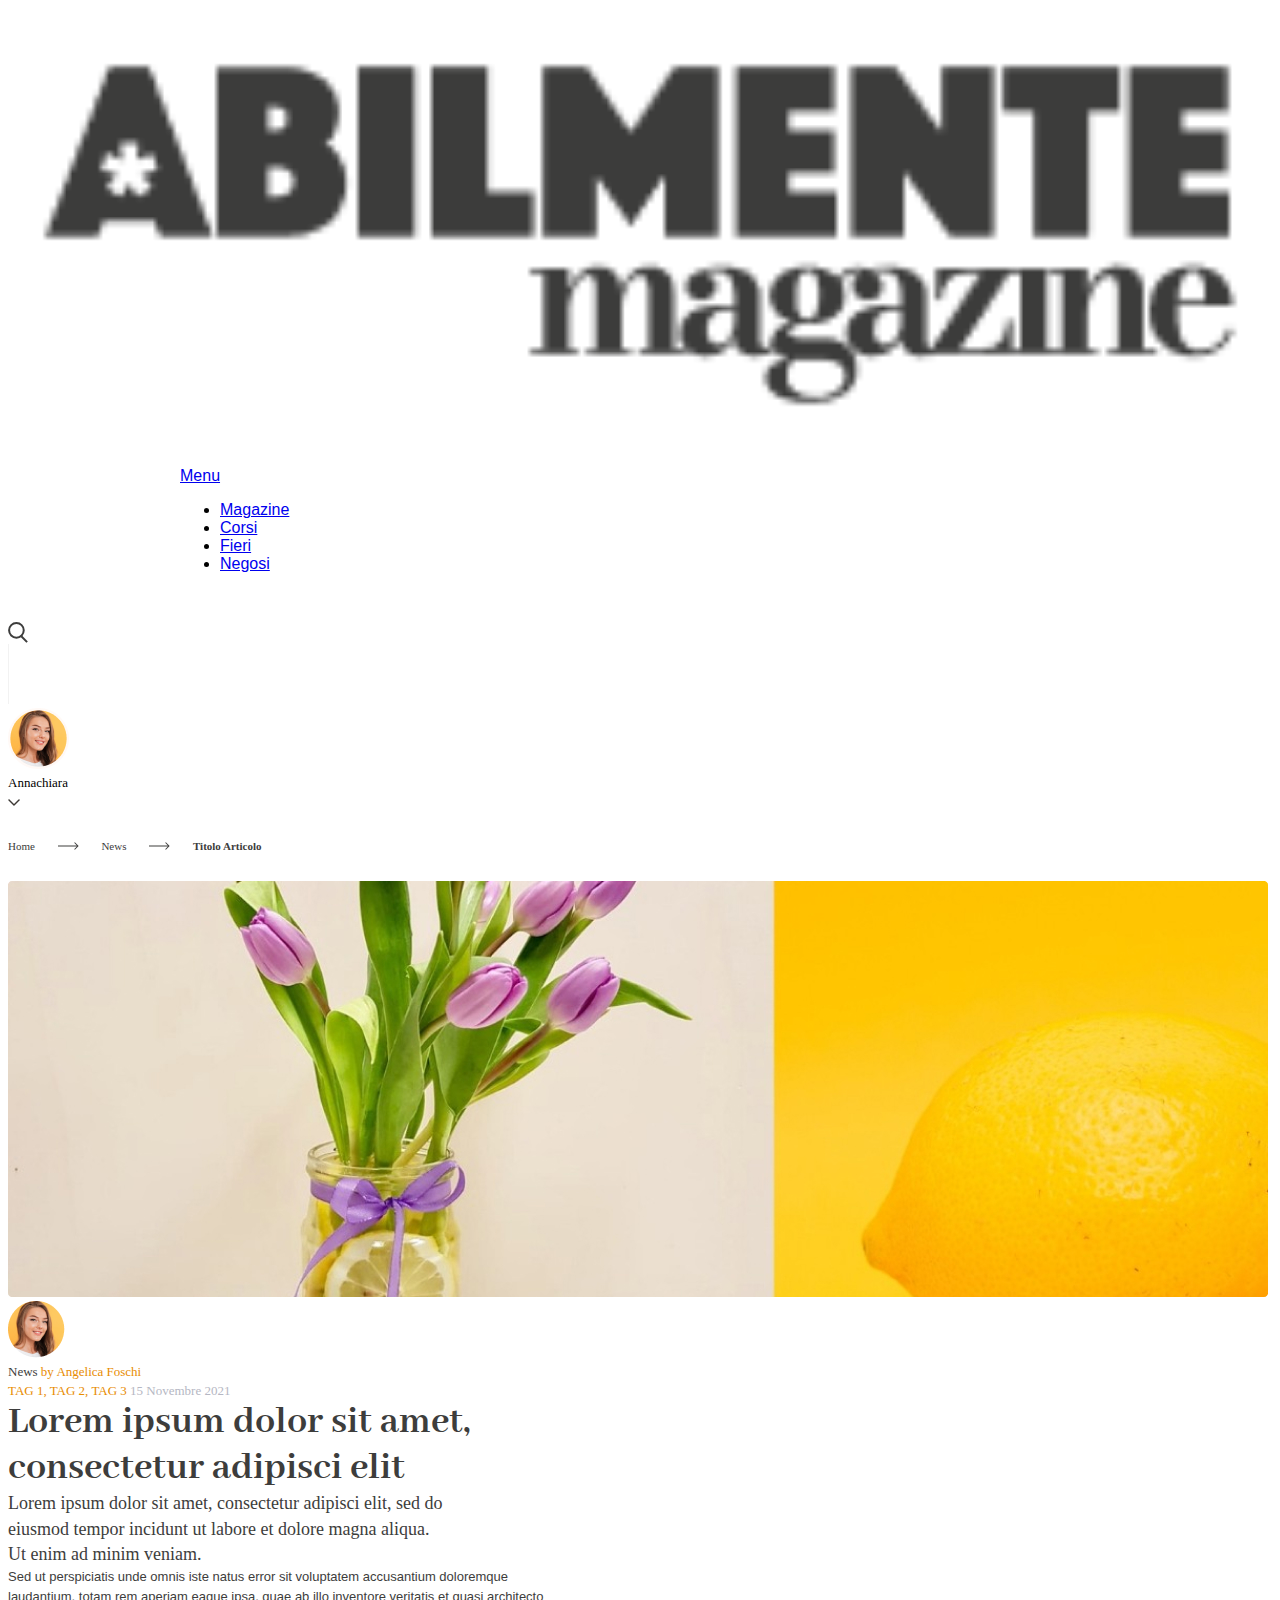
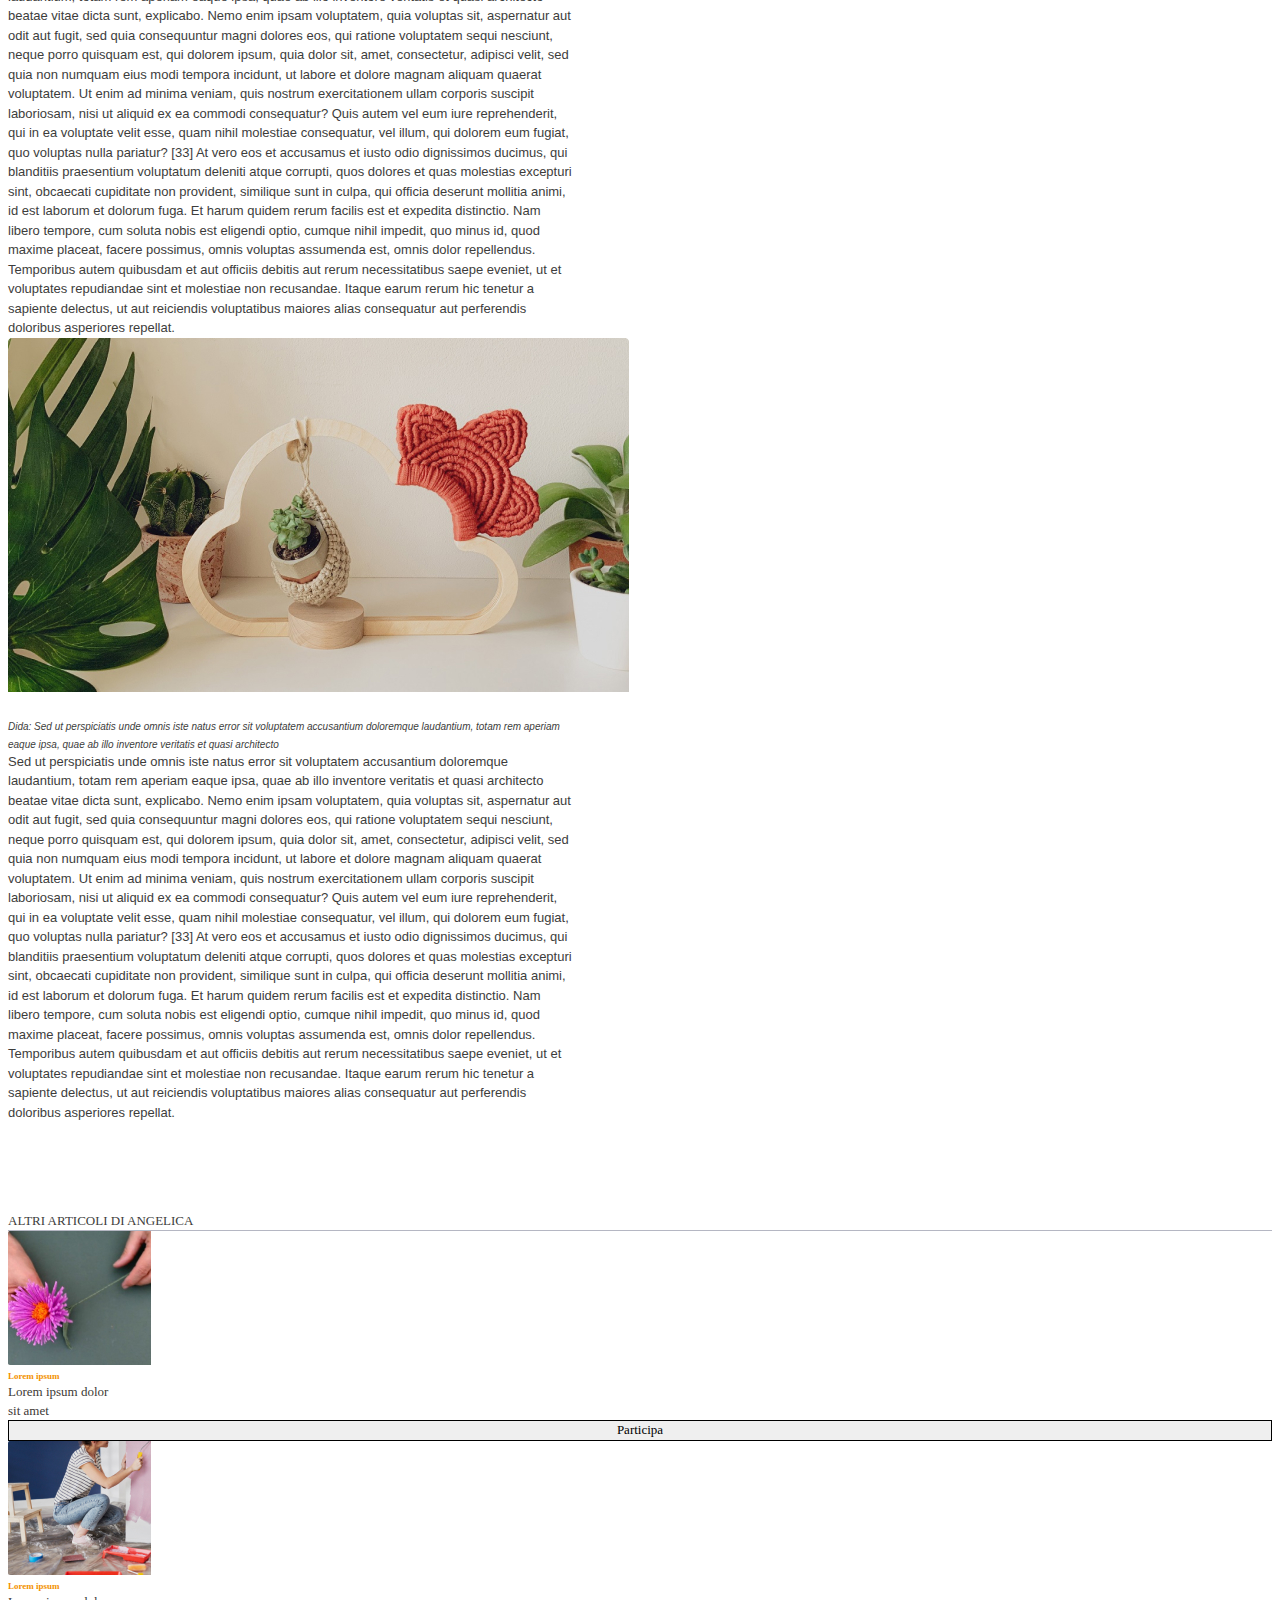
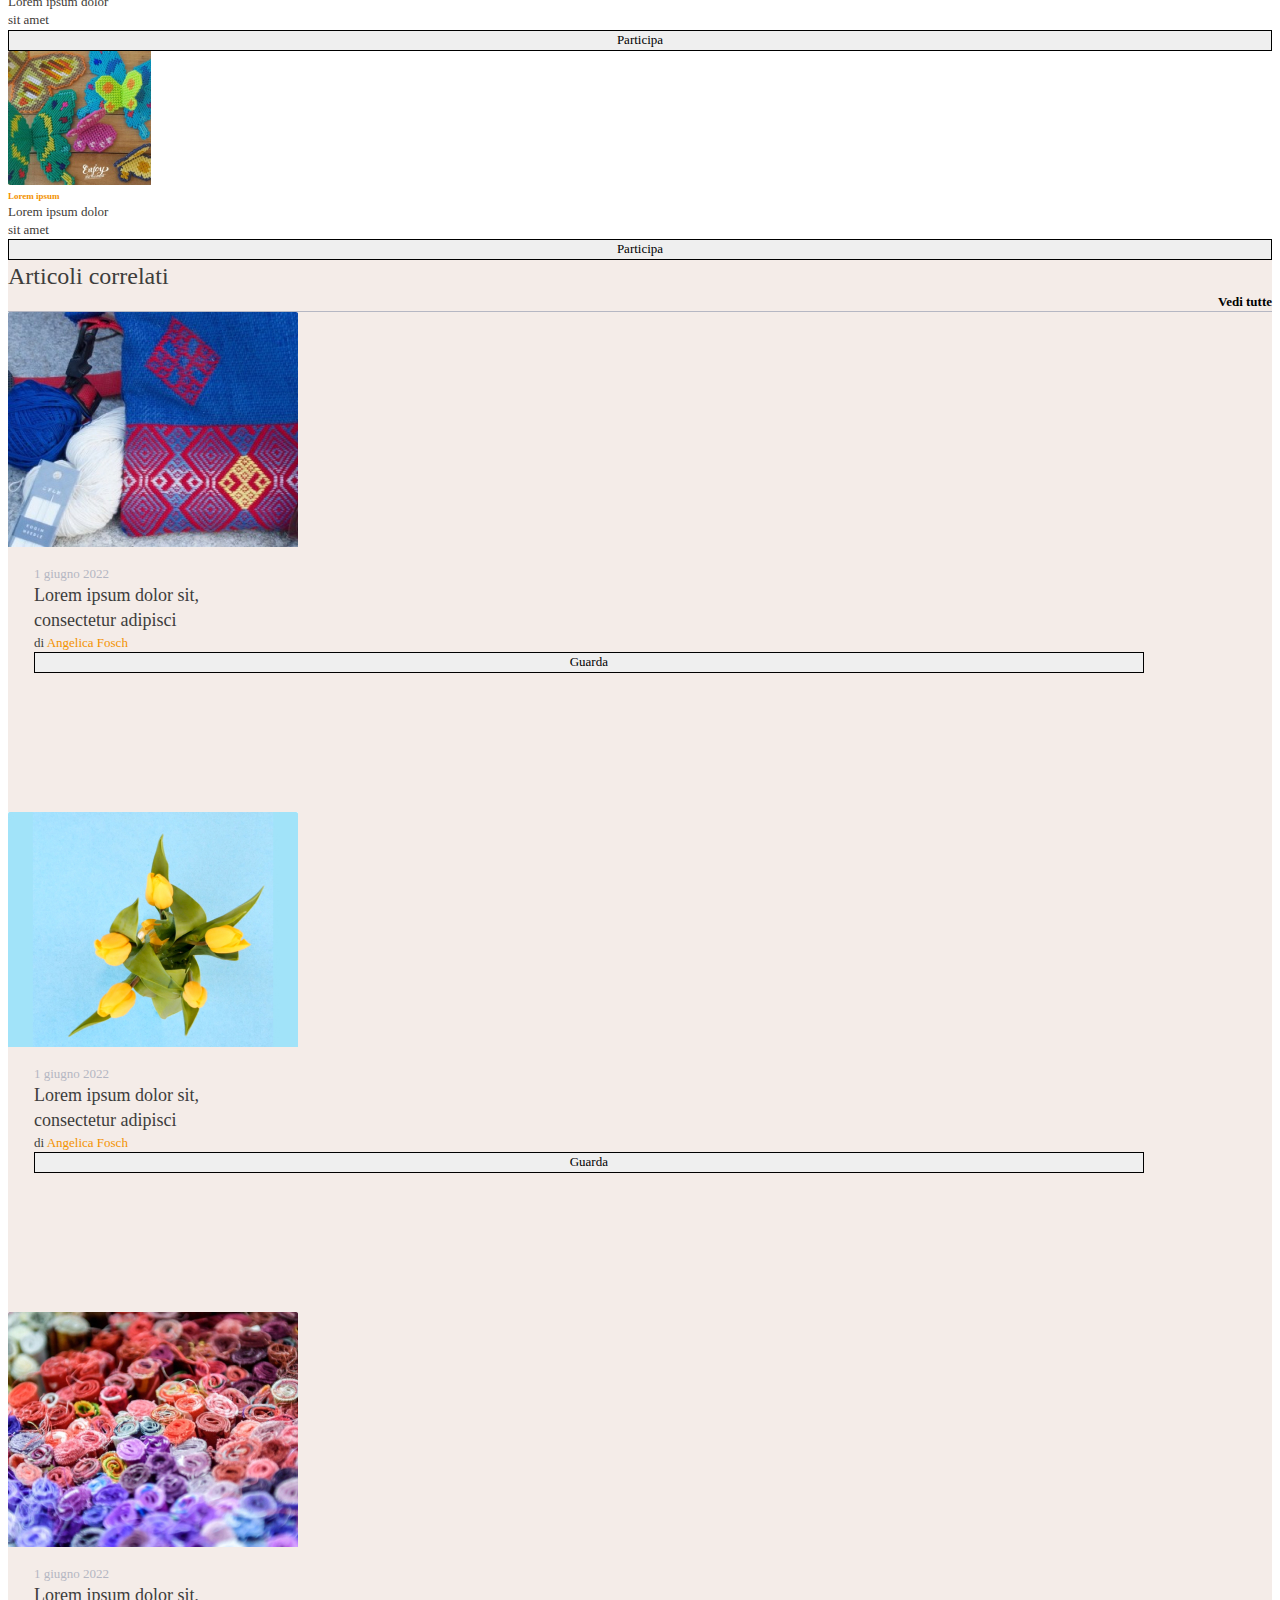
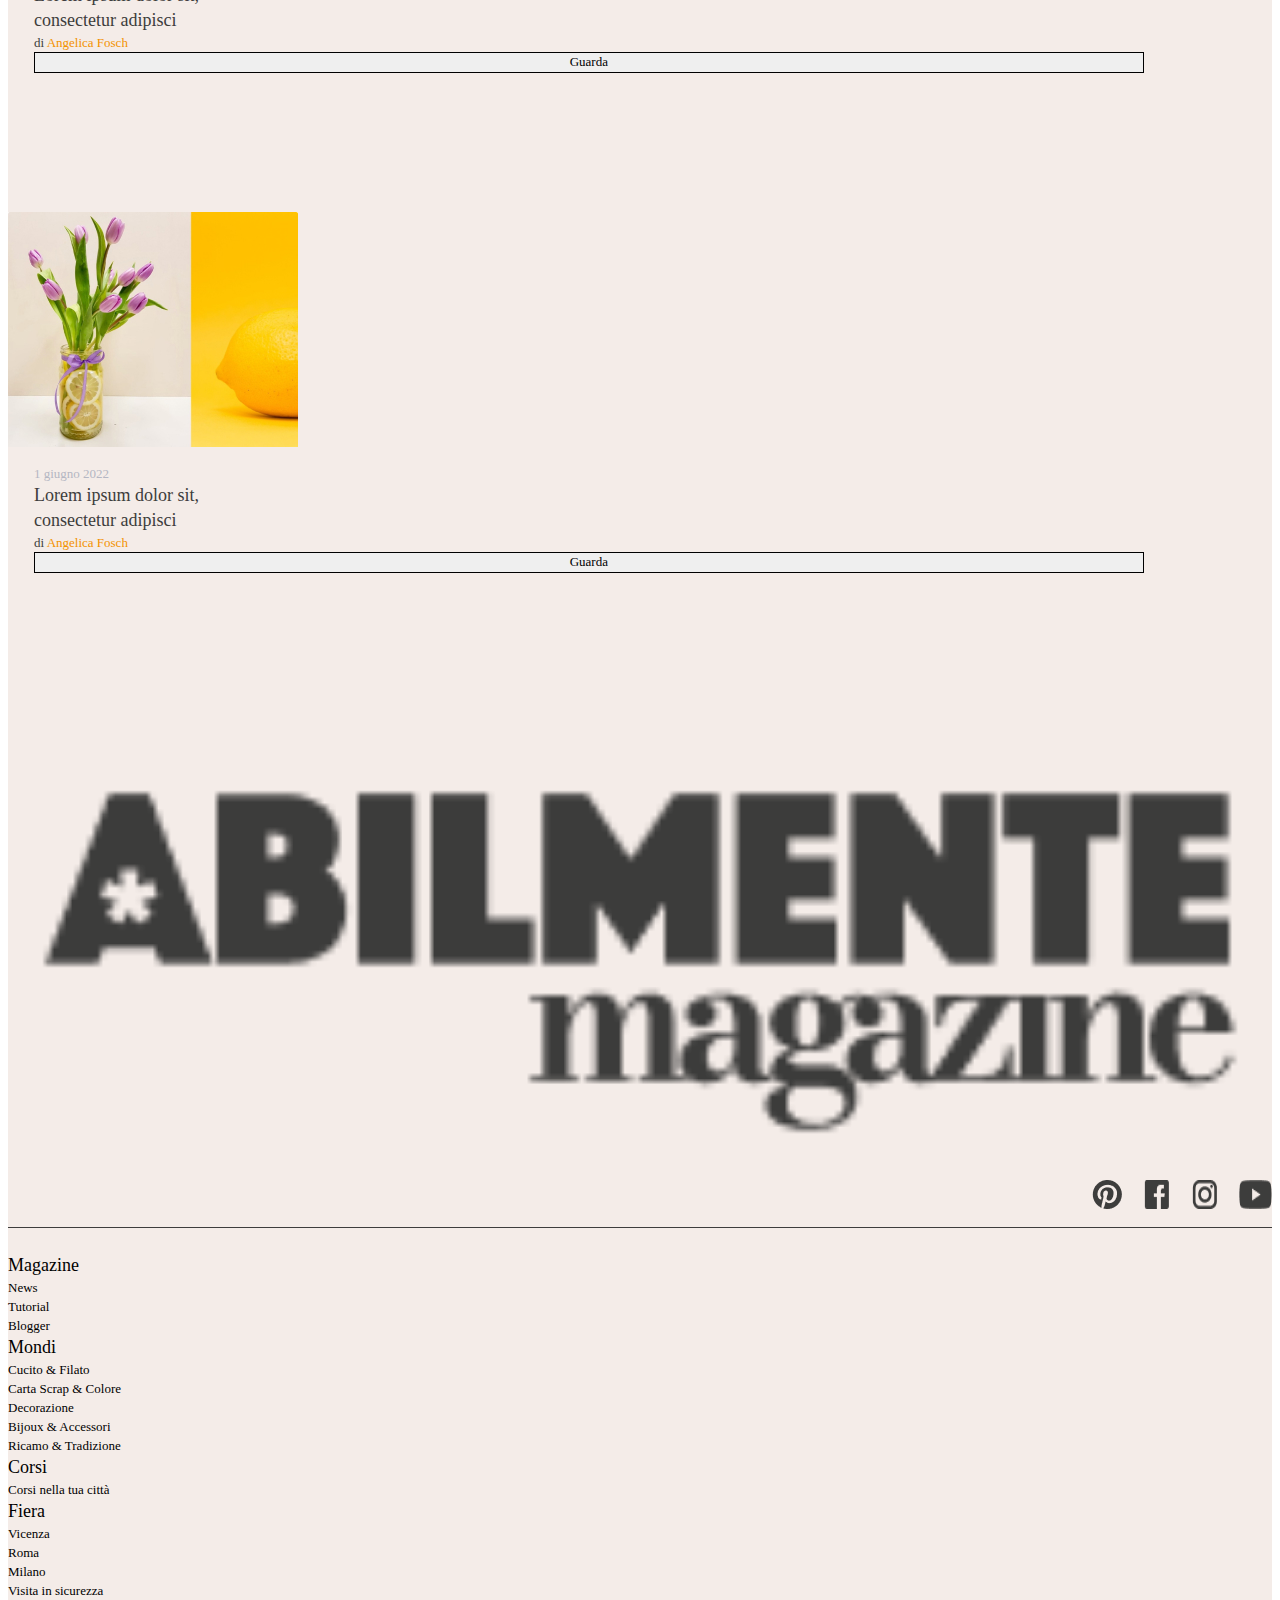
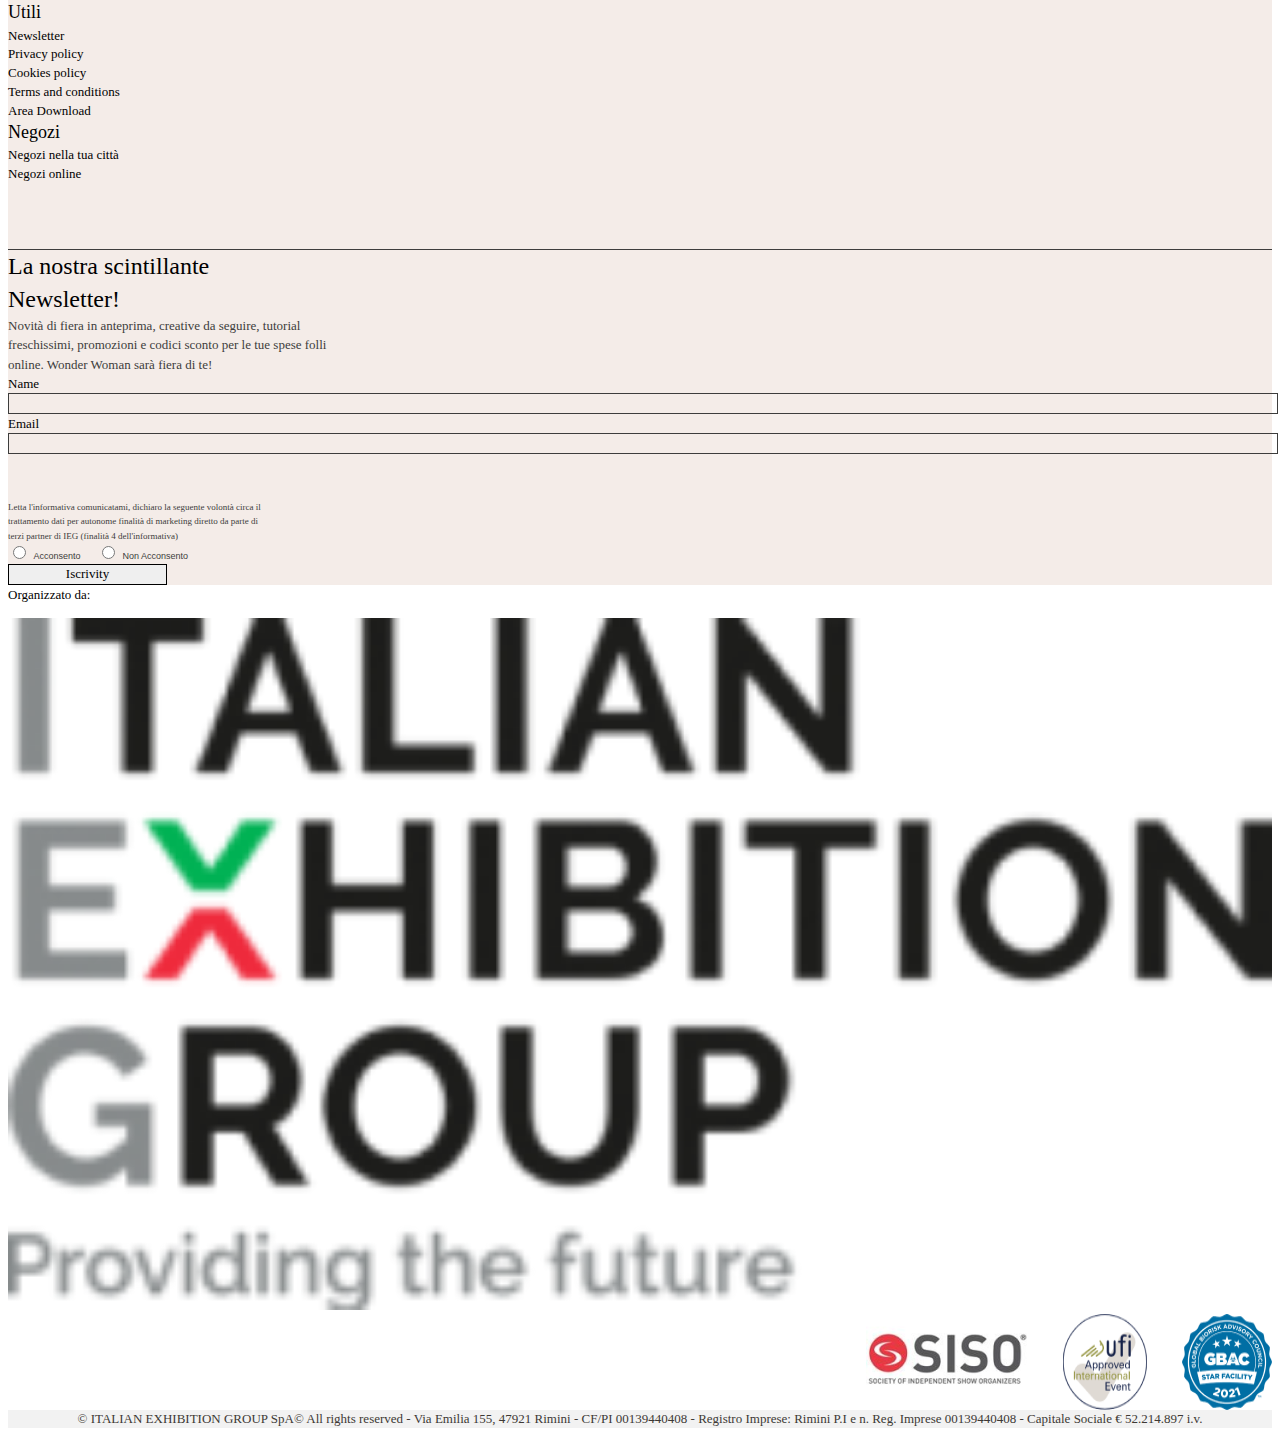
<file: index-3.html>
<!DOCTYPE html>
<html lang="en">
<head>
    <meta charset="UTF-8">
    <meta http-equiv="X-UA-Compatible" content="IE=edge">
    <meta name="viewport" content="width=device-width, initial-scale=1.0">
    <title>Bootstrap</title>
    <link href="https://cdn.jsdelivr.net/npm/bootstrap@5.3.0-alpha1/dist/css/bootstrap.min.css" rel="stylesheet" integrity="sha384-GLhlTQ8iRABdZLl6O3oVMWSktQOp6b7In1Zl3/Jr59b6EGGoI1aFkw7cmDA6j6gD" crossorigin="anonymous">
    <link rel="stylesheet" href="..//style/bootstrap.css">
    <link href="https://fonts.googleapis.com/css2?family=Poppins:wght@400;600&display=swap" rel="stylesheet">
    <link href="https://fonts.googleapis.com/css2?family=Abhaya+Libre:wght@400;700&display=swap" rel="stylesheet">
</head>
<body>
<section class="gallery">
    <div class="container-xl text center">
        <header class="row header-row">
            <div class="col-xs-3 col-sm-2 col-lg-2">
                <div class="logo-block">
                    <img src="..//img/logo_1.png" alt="logo_1" class="logo">
                </div>
            </div>
            <div class="col-xs-6 col-sm-5 col-lg-7 header-container">
                <div class="row hide">
                    <div class="col">
                        <div class="navigation">
                            <span class="text-navigation">
                                Magazine
                            </span>
                            <img src="..//img/Vector.png" alt="vector" class="vector-navigation">
                        </div>
                    </div>
                    <div class="col">
                        <div class="navigation">
                            <span class="text-navigation">
                                Corsi
                            </span>
                            <img src="..//img/Vector.png" alt="vector" class="vector-navigation">
                        </div>
                    </div>
                    <div class="col">
                        <div class="navigation">
                            <span class="text-navigation">
                                Fieri
                            </span>
                            <img src="..//img/Vector.png" alt="vector" class="vector-navigation">
                        </div>
                    </div>
                    <div class="col">
                        <div class="navigation">
                            <span class="text-navigation">
                                Negosi
                            </span>
                            <img src="..//img/Vector.png" alt="vector" class="vector-navigation">
                        </div>
                    </div>                                    
                </div>
                <div class="nav-item dropdown">
                    <a class="nav-link dropdown-toggle" href="#" role="button" data-bs-toggle="dropdown" aria-expanded="false">
                      Menu
                    </a>
                    <ul class="dropdown-menu">
                      <li><a class="dropdown-item" href="#">Magazine</a></li>
                      <li><a class="dropdown-item" href="#">Corsi</a></li>
                      <li><a class="dropdown-item" href="#">Fieri</a></li>
                      <li><a class="dropdown-item" href="#">Negosi</a></li>
                    </ul>
                </div>     
            </div>
            <div class="col-xs-3 col-sm-5 col-lg-3">
                <div class="row">
                <div class="col-xs-2 col-sm-2 col-md-2 col-lg-2 logo-search pe-5 me-3">
                    <input class="first-input" type="text" placeholder="" name="" id="">
                </div>
                <div class="col col-xs-2 col-sm-2 col-md-2 col-lg-2 logo-line pt-2 pe-0">
                    <img src="..//img/Line.png" alt="header-line" class="header-line">  
                </div>
                <div class="col col-xs-4 col-sm-4 col-md-4 col-lg-4 logo-header pt-2 px-0">
                    <img src="..//img/header_img.png" alt="header-img" class="header-img">
                </div>
                <div class="col col-xs-3 col-sm-3 col-md-3 col-lg-3 logo-navigation px-0">
                    <div class="navigation d-flex">
                        <span class="text-navigation px-0">
                            Annachiara
                        </span>
                        <div class="logo-vector pt-4 ms-1">
                            <img src="..//img/Vector.png" alt="vector" class="vector-navigation">
                        </div>
                    </div>
                </div>
                </div>
            </div>        
        </header>
    </div>
    <div class="container-fluid-second text center">
        <div class="container-xl text center">
            <div class="row">
                <div class="third-page-text">
                    <span class="third-page-header-text">
                        Home 
                    </span>
                    <span class="third-page-header-text">
                        <img src="..//img/second-page/Arrow.png" class="img-fluid" alt="arrow">
                    </span>
                    <span class="third-page-header-text">
                        News
                    </span>
                    <span class="third-page-header-text">
                        <img src="..//img/second-page/Arrow.png" class="img-fluid" alt="arrow"> 
                    </span>
                    <span class="third-page-header-text-bold">
                        Titolo Articolo
                    </span>
                </div>
            </div>
            <div class="row">
                <div class="column">
                    <img src="..//img/third-page/first-img.jpg" alt="first-img" class="img-fluid">
                </div>
            </div>
            <div class="row third-page-second-row mt-5">
                <div class="col-xs-2 col-sm-2 col-md-2 col-lg-2">
                    <div class="third-page-second-row-img pt-5">
                        <img src="..//img/third-page/second-row/first-img.png" alt="" class="img-fluid">
                    </div>
                    <div class="third-page-second-row-text d-flex flex-column mt-2">
                        <span class="third-page-second-row-text-upper">
                            News
                        </span>
                        <span class="third-page-second-row-text-lower">
                           by Angelica Foschi
                        </span>
                    </div>
                </div>
                <div class="col-xs-6 col-sm-6 col-md-6 col-lg-6">
                    <div class="third-page-second-row-text-2 d-flex justify-content-between">
                        <span class="third-page-second-row-text-2-left">
                            TAG 1, TAG 2, TAG 3
                        </span>
                        <span class="third-page-second-row-text-2-right">
                            15 Novembre 2021
                        </span>
                    </div>
                    <div class="second-row-text-2 pt-4">
                        <span class="second-row-text-2-main">
                            Lorem ipsum dolor sit amet,<br>consectetur adipisci elit
                        </span>
                    </div>
                    <div class="second-row-text-2 mt-4">
                        <span class="second-row-text-2-secondary">
                            Lorem ipsum dolor sit amet, consectetur adipisci elit, sed do<br>
                            eiusmod tempor incidunt ut labore et dolore magna aliqua.<br>
                            Ut enim ad minim veniam.
                        </span>
                    </div>
                    <div class="second-row-text-2 mt-5">
                        <span class="second-row-text-2-thirdly">
                            Sed ut perspiciatis unde omnis iste natus error sit voluptatem accusantium doloremque<br>
                            laudantium, totam rem aperiam eaque ipsa, quae ab illo inventore veritatis et quasi architecto<br>
                            beatae vitae dicta sunt, explicabo. Nemo enim ipsam voluptatem, quia voluptas sit, aspernatur aut<br>
                            odit aut fugit, sed quia consequuntur magni dolores eos, qui ratione voluptatem sequi nesciunt,<br>
                            neque porro quisquam est, qui dolorem ipsum, quia dolor sit, amet, consectetur, adipisci velit, sed<br>
                            quia non numquam eius modi tempora incidunt, ut labore et dolore magnam aliquam quaerat<br>
                            voluptatem. Ut enim ad minima veniam, quis nostrum exercitationem ullam corporis suscipit<br>
                            laboriosam, nisi ut aliquid ex ea commodi consequatur? Quis autem vel eum iure reprehenderit,<br>
                            qui in ea voluptate velit esse, quam nihil molestiae consequatur, vel illum, qui dolorem eum fugiat,<br>
                            quo voluptas nulla pariatur? [33] At vero eos et accusamus et iusto odio dignissimos ducimus, qui<br>
                            blanditiis praesentium voluptatum deleniti atque corrupti, quos dolores et quas molestias excepturi<br>
                            sint, obcaecati cupiditate non provident, similique sunt in culpa, qui officia deserunt mollitia animi,<br>
                            id est laborum et dolorum fuga. Et harum quidem rerum facilis est et expedita distinctio. Nam<br>
                            libero tempore, cum soluta nobis est eligendi optio, cumque nihil impedit, quo minus id, quod<br>
                            maxime placeat, facere possimus, omnis voluptas assumenda est, omnis dolor repellendus.<br>
                            Temporibus autem quibusdam et aut officiis debitis aut rerum necessitatibus saepe eveniet, ut et<br>
                            voluptates repudiandae sint et molestiae non recusandae. Itaque earum rerum hic tenetur a<br>
                            sapiente delectus, ut aut reiciendis voluptatibus maiores alias consequatur aut perferendis<br>
                            doloribus asperiores repellat.
                        </span>
                    </div>
                    <div class="second-row-text-2 mt-3">
                        <span class="third-page-second-row-img">
                            <img src="..//img/third-page/second-row/second-img.jpg" alt="second-img" class="img-fluid">
                        </span>
                        <div style="margin-top: 20px;">
                            <span class="second-row-text-2-fourthly pt-3">
                                Dida: Sed ut perspiciatis unde omnis iste natus error sit voluptatem accusantium doloremque laudantium, totam rem aperiam 
                            </span>    
                        </div>
                        <div>
                            <span class="second-row-text-2-fourthly">
                                eaque ipsa, quae ab illo inventore veritatis et quasi architecto
                            </span>    
                        </div>
                    </div>
                    <div class="second-row-text-2 mt-4" style="padding-bottom: 89px;">
                        <span class="second-row-text-2-thirdly">
                            Sed ut perspiciatis unde omnis iste natus error sit voluptatem accusantium doloremque<br>
                            laudantium, totam rem aperiam eaque ipsa, quae ab illo inventore veritatis et quasi architecto<br>
                            beatae vitae dicta sunt, explicabo. Nemo enim ipsam voluptatem, quia voluptas sit, aspernatur aut<br>
                            odit aut fugit, sed quia consequuntur magni dolores eos, qui ratione voluptatem sequi nesciunt,<br>
                            neque porro quisquam est, qui dolorem ipsum, quia dolor sit, amet, consectetur, adipisci velit, sed<br>
                            quia non numquam eius modi tempora incidunt, ut labore et dolore magnam aliquam quaerat<br>
                            voluptatem. Ut enim ad minima veniam, quis nostrum exercitationem ullam corporis suscipit<br>
                            laboriosam, nisi ut aliquid ex ea commodi consequatur? Quis autem vel eum iure reprehenderit,<br>
                            qui in ea voluptate velit esse, quam nihil molestiae consequatur, vel illum, qui dolorem eum fugiat,<br>
                            quo voluptas nulla pariatur? [33] At vero eos et accusamus et iusto odio dignissimos ducimus, qui<br>
                            blanditiis praesentium voluptatum deleniti atque corrupti, quos dolores et quas molestias excepturi<br>
                            sint, obcaecati cupiditate non provident, similique sunt in culpa, qui officia deserunt mollitia animi,<br>
                            id est laborum et dolorum fuga. Et harum quidem rerum facilis est et expedita distinctio. Nam<br>
                            libero tempore, cum soluta nobis est eligendi optio, cumque nihil impedit, quo minus id, quod<br>
                            maxime placeat, facere possimus, omnis voluptas assumenda est, omnis dolor repellendus.<br>
                            Temporibus autem quibusdam et aut officiis debitis aut rerum necessitatibus saepe eveniet, ut et<br>
                            voluptates repudiandae sint et molestiae non recusandae. Itaque earum rerum hic tenetur a<br>
                            sapiente delectus, ut aut reiciendis voluptatibus maiores alias consequatur aut perferendis<br>
                            doloribus asperiores repellat.  
                        </span>
                    </div>
                </div>
                <div class="col-xs-1 col-sm-1 col-md-1 col-lg-1">

                </div>
                <div class="col-xs-3 col-sm-3 col-md-3 col-lg-3">
                    <div class="row pt-3">
                        <div class="col pt-3 mb-2">
                            <span class="second-row-text-2-right-upper pb-2">
                                ALTRI ARTICOLI DI ANGELICA
                            </span>
                        </div>
                    </div>
                    <div class="row">
                        <div class="col">
                            <div class="bottom-line mb-3"></div>
                        </div>
                    </div>
                    <div class="third-page-column-block d-flex flex-row bg-white rounded-3">
                        <div class="third-page-img">
                            <img src="..//img/third-page/second-row-blocks/first-img.jpg" class="img-fluid" alt="first-img">
                        </div>
                        <div class="d-flex flex-column align-items-left ms-2">
                            <div class="third-page-column-text-upper mb-3">Lorem ipsum </div>
                            <div class="third-page-column-text-lower mb-3">Lorem ipsum dolor<br>sit amet</div>
                            <div class="third-page-text-2 mb-3">
                                <button type="button" class="btn btn-outline-secondary animation">Participa</button> 
                            </div>   
                        </div>                     
                    </div>
                    <div class="third-page-column-block d-flex flex-row bg-white rounded-3 mt-4">
                        <div class="third-page-img">
                            <img src="..//img/third-page/second-row-blocks/second-img.jpg" class="img-fluid" alt="second-img">
                        </div>
                        <div class="d-flex flex-column align-items-left ms-2">
                            <div class="third-page-column-text-upper mb-3">Lorem ipsum </div>
                            <div class="third-page-column-text-lower mb-3">Lorem ipsum dolor<br>sit amet</div>
                            <div class="third-page-text-2 mb-3">
                                <button type="button" class="btn btn-outline-secondary animation">Participa</button> 
                            </div>   
                        </div>                     
                    </div>
                    <div class="third-page-column-block d-flex flex-row bg-white rounded-3 mt-4">
                        <div class="third-page-img">
                            <img src="..//img/third-page/second-row-blocks/third-img.jpg" class="img-fluid" alt="third-img">
                        </div>
                        <div class="d-flex flex-column align-items-left ms-2">
                            <div class="third-page-column-text-upper mb-3">Lorem ipsum </div>
                            <div class="third-page-column-text-lower mb-3">Lorem ipsum dolor<br>sit amet</div>
                            <div class="third-page-text-2 mb-3">
                                <button type="button" class="btn btn-outline-secondary animation">Participa</button> 
                            </div>   
                        </div>                     
                    </div>
                </div>
            </div>
        </div>
    </div>
    <div class="container-fluid text center">
        <div class="container-xl text center">
            <div class="row second-container">
                <div class="col pt-3">
                    <span class="third-container-upper-text">
                        Articoli correlati
                    </span>
                </div>
                <div class="col pt-4">
                    <span class="second-container-header">
                        Vedi tutte
                    </span>
                </div>
            </div>
            <div class="row second-container">
                <div class="col">
                    <div class="bottom-line mb-3"></div>
                </div>
            </div>
            <div class="d-flex justify-content-between second-page-container pb-5">
                <div class="col-xs-3 col-sm-3 col-md-3 col-lg-3 bg-white second-page-container-block">
                    <div class="second-container-img p-1">
                        <img src="..//img/third-page/footer-imgs/first-img.jpg" class="img-fluid" alt="img-1">
                    </div>
                    <div class="second-page-blocks">
                        <div class="row mb-3">
                            <span class="second-page-block-text-1">
                                1 giugno 2022
                            </span>
                        </div>
                        <div class="row mb-4">
                            <span class="second-page-block-text-2">
                                Lorem ipsum dolor sit,<br>consectetur adipisci 
                            </span>
                        </div>
                        <div class="row d-inline-block mb-4">
                            <span class="second-page-container-text-right-1">
                                di
                            </span>
                            <span class="second-page-container-text-right-2" >
                                Angelica Fosch
                            </span>                                                
                        </div>
                        <div class="row">
                            <span>
                                <button type="button" class="btn btn-outline-secondary animation" style="width: 90% !important;">Guarda</button> 
                            </span>
                        </div>
                    </div>
                </div>
                <div class="col-xs-3 col-sm-3 col-md-3 col-lg-3 bg-white second-page-container-block">
                    <div class="second-container-img p-1">
                        <img src="..//img/third-page/footer-imgs/second-img.jpg" class="img-fluid" alt="img-2">
                    </div>
                    <div class="second-page-blocks">
                        <div class="row mb-3">
                            <span class="second-page-block-text-1">
                                1 giugno 2022
                            </span>
                        </div>
                        <div class="row mb-4">
                            <span class="second-page-block-text-2">
                                Lorem ipsum dolor sit,<br>consectetur adipisci 
                            </span>
                        </div>
                        <div class="row d-inline-block mb-4">
                            <span class="second-page-container-text-right-1">
                                di
                            </span>
                            <span class="second-page-container-text-right-2" >
                                Angelica Fosch
                            </span>                                                
                        </div>
                        <div class="row">
                            <span>
                                <button type="button" class="btn btn-outline-secondary animation" style="width: 90% !important;">Guarda</button> 
                            </span>
                        </div>
                    </div>
                </div>
                <div class="col-xs-3 col-sm-3 col-md-3 col-lg-3 bg-white second-page-container-block">
                    <div class="second-container-img p-1">
                        <img src="..//img/third-page/footer-imgs/third-img.jpg" class="img-fluid" alt="img-3">
                    </div>
                    <div class="second-page-blocks">
                        <div class="row mb-3">
                            <span class="second-page-block-text-1">
                                1 giugno 2022
                            </span>
                        </div>
                        <div class="row mb-4">
                            <span class="second-page-block-text-2">
                                Lorem ipsum dolor sit,<br>consectetur adipisci 
                            </span>
                        </div>
                        <div class="row d-inline-block mb-4">
                            <span class="second-page-container-text-right-1">
                                di
                            </span>
                            <span class="second-page-container-text-right-2" >
                                Angelica Fosch
                            </span>                                                
                        </div>
                        <div class="row">
                            <span>
                                <button type="button" class="btn btn-outline-secondary animation" style="width: 90% !important;">Guarda</button> 
                            </span>
                        </div>
                    </div>
                </div>
                <div class="col-xs-3 col-sm-3 col-md-3 col-lg-3 bg-white second-page-container-block">
                    <div class="second-container-img p-1">
                        <img src="..//img/third-page/footer-imgs/fourth-img.jpg" class="img-fluid" alt="img-4">
                    </div>
                    <div class="second-page-blocks">
                        <div class="row mb-3">
                            <span class="second-page-block-text-1">
                                1 giugno 2022
                            </span>
                        </div>
                        <div class="row mb-4">
                            <span class="second-page-block-text-2">
                                Lorem ipsum dolor sit,<br>consectetur adipisci 
                            </span>
                        </div>
                        <div class="row d-inline-block mb-4">
                            <span class="second-page-container-text-right-1">
                                di
                            </span>
                            <span class="second-page-container-text-right-2" >
                                Angelica Fosch
                            </span>                                                
                        </div>
                        <div class="row">
                            <span>
                                <button type="button" class="btn btn-outline-secondary animation" style="width: 90% !important;">Guarda</button> 
                            </span>
                        </div>
                    </div>
                </div>
            </div>
        </div>
    </div>
    <div class="container-fluid text center">
        <div class="container-xl text center">
            <footer>
                <div class="footer-main">
                    <div class="row">
                        <div class="col-xs-3 col-sm-3 col-md-3 col-lg-2">
                            <div class="logo-block">
                                <img src="..//img/logo_1.png" alt="logo_1" class="logo">
                              </div>
                        </div>
                        <div class="col-xs-9 col-sm-9 col-lg-10">
                            <div class="footer-social">
                                <div class="footer-social-img">
                                    <img class="footer-img" src="..//img/footer/Pinterest.png" alt="pinterest"><img class="footer-img" src="..//img/footer/facebook.png" alt="facebook"><img class="footer-img" src="..//img/footer/instagram.png" alt="instagram"><img src="..//img/footer/youtube.png" alt="youtube">
                                </div>
                            </div>
                            <div class="footer-line"></div>
                        </div>
                    </div>
                    <div class="row footer-text-blocks">
                        <div class="col">
                            <span class="footer-upper-text">Magazine<br></span>
                            <span class="footer-lower-text">
                                News<br>Tutorial<br>Blogger
                            </span>
                        </div>
                        <div class="col">
                            <span class="footer-upper-text">Mondi<br></span>
                            <span class="footer-lower-text">
                                Cucito & Filato<br>Carta Scrap & Colore<br>Decorazione<br>Bijoux & Accessori<br>Ricamo & Tradizione
                            </span>
                        </div>
                        <div class="col">
                            <span class="footer-upper-text">Corsi <br></span>
                            <span class="footer-lower-text">
                                Corsi nella tua città
                            </span>
                        </div>
                        <div class="col">
                            <span class="footer-upper-text">Fiera<br></span>
                            <span class="footer-lower-text">
                                Vicenza<br>Roma<br>Milano<br>Visita in sicurezza
                            </span>
                        </div>
                        <div class="col">
                            <span class="footer-upper-text">Utili<br></span>
                            <span class="footer-lower-text">
                                Newsletter<br>Privacy policy<br>Cookies policy<br>Terms and conditions<br>Area Download
                            </span>
                        </div>
                        <div class="col">
                            <span class="footer-upper-text">Negozi<br></span>
                            <span class="footer-lower-text">
                                Negozi nella tua città<br>Negozi online
                            </span>
                        </div>
                    </div>
                    <div class="row">
                        <div class="col">
                            <div class="footer-line"></div>
                        </div>
                    </div>
                    <div class="row mt-5">
                        <div class="col">
                            <span class="footer-upper-text-large">
                                La nostra scintillante<br>Newsletter!<br>
                            </span>
                            <span class="footer-lower-text-small">
                                <span>
                                    Novità di fiera in anteprima, creative da seguire, tutorial
                                </span>
                                <span>
                                    freschissimi, promozioni e codici sconto per le tue spese folli 
                                </span>
                                <span>
                                    online. Wonder Woman sarà fiera di te!
                                </span>
                            </span>
                        </div>
                        <div class="col">
                            <div class="footer-form-1">
                                <label for="formGroupExampleInput" class="form-label">Name</label>
                                <input type="text" class="form-control" id="formGroupExampleInput" placeholder="">    
                            </div>
                            <div class="mt-3 footer-form-2">
                                <label for="formGroupExampleInput" class="form-label">Email</label>
                                <input type="text" class="form-control" id="formGroupExampleInput" placeholder="">                                   
                            </div>                 
                        </div>
                        <div class="col ms-5 mt-3 mb-5">
                            <span class="footer-lower-text-small">
                                <span>Letta l'informativa comunicatami, dichiaro la seguente volontà circa il</span>
                                <span>trattamento dati per autonome finalità di marketing diretto da parte di</span>
                                <span>terzi partner di IEG (finalità 4 dell'informativa)</span>
                            </span>
                            <div class="form-check-block">
                                <div class="form-check">
                                    <input class="form-check-input" type="radio" name="flexRadioDefault" id="flexRadioDefault1">
                                    <label class="form-check-label" for="flexRadioDefault1">
                                        Acconsento
                                    </label>
                                  </div>
                                <div class="form-check">
                                    <input class="form-check-input" type="radio" name="flexRadioDefault" id="flexRadioDefault1">
                                    <label class="form-check-label" for="flexRadioDefault1">
                                        Non Acconsento
                                    </label>
                                </div> 
                            </div> 
                            <button type="button" class="btn mt-3 btn-outline-secondary animation" style="width: 159px;">Iscrivity</button>
                        </div>
                    </div>
                </div>
            </footer>
        </div>
    </div>
    <div class="container-xl text center">
        <div class="footer-secondary mt-5 mb-5">
            <div class="row">
                <div class="col-xs-3 col-sm-3 col-lg-2">
                    <span class="footer-secondary-text">
                        Organizzato da:
                    </span>
                    <div class="logo-block">
                        <img src="..//img/footer/logo_footer.png" alt="logo_1" class="logo">
                      </div>
                </div>
                <div class="col-xs-9 col-sm-9 col-lg-10">
                    <div class="mt-4 footer-awards">
                        <div class="footer-awards-img">
                            <img class="footer-award" src="..//img/footer/Siso.png" alt="Siso"><img class="footer-award" src="..//img/footer/Ufi.png" alt="Ufi"><img class="footer-award" src="..//img/footer/GBAC.png" alt="GBAC">
                        </div>
                    </div>
                </div>
            </div>
        </div>
        </div>
    </div>
    <div class="container-fluid-footer text center">
        <div class="row" style="margin: 0;">
            <div class="col footer-bottom-text">
                © ITALIAN EXHIBITION GROUP SpA© All rights reserved - Via Emilia 155, 47921 Rimini - CF/PI 00139440408 - Registro Imprese: Rimini P.I e n. Reg. Imprese 00139440408 - Capitale Sociale € 52.214.897 i.v.
            </div>
        </div>
    </div>
</section>
</body>
</html>
</file>
